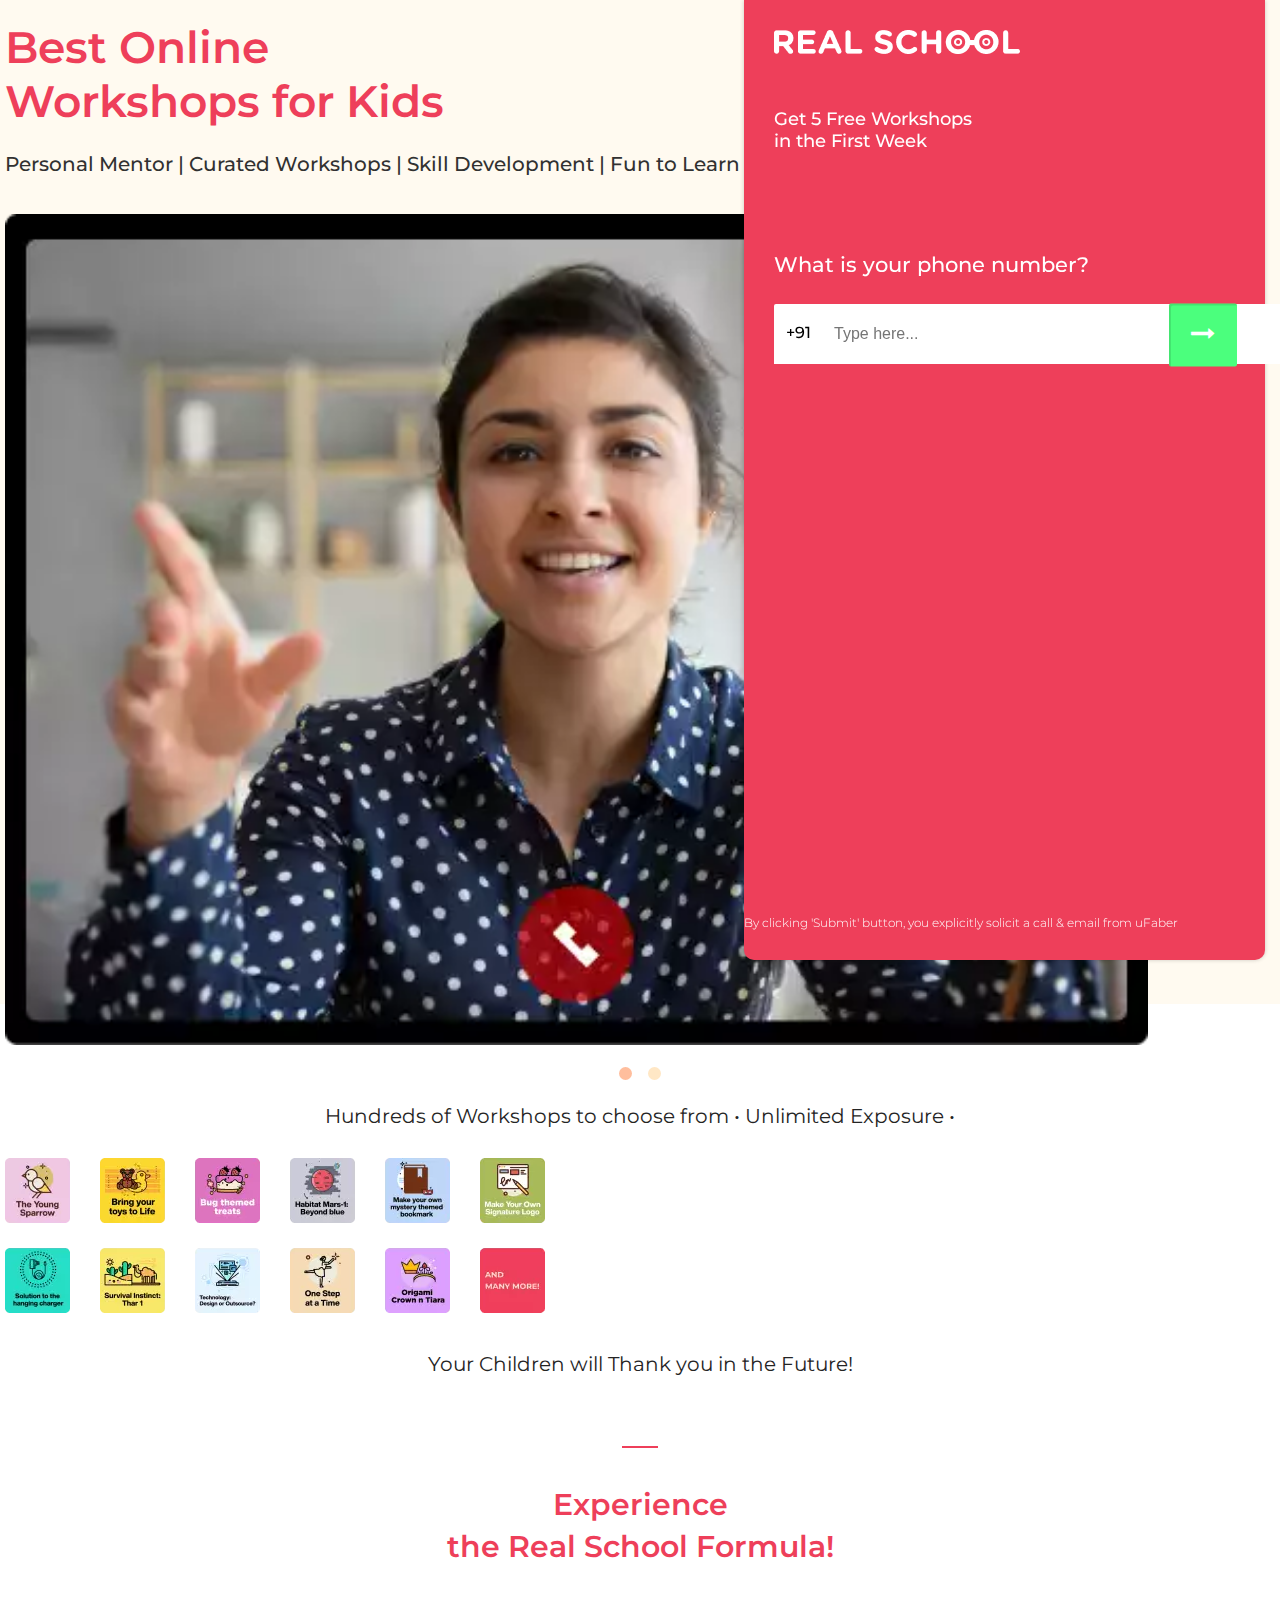
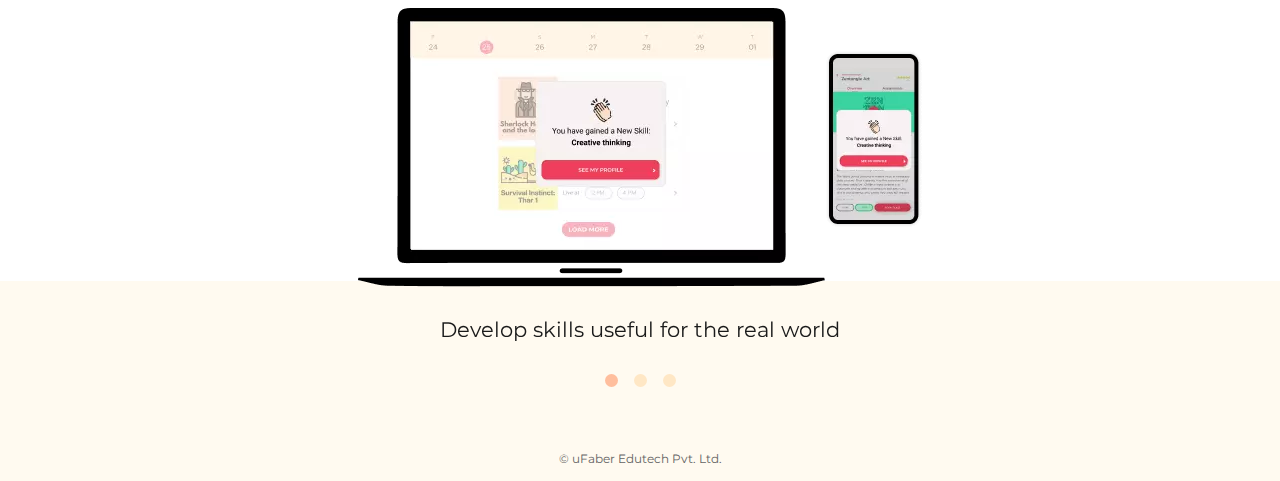
<file: index.html>
<!doctype html>
<html class="no-js" lang="">

<head>
    <meta charset="utf-8">
    <title>Best Online Workshops for Kids .Online ias coaching classes to crack upsc 2020, 2021 and
        2022</title>
    <meta name="description"
        content="Don't waste time in classroom coaching for UPSC. Get a good rank in first attempt using personal one to one mentorship from UPSC Experts. Learn from video lectures and gauge your preparation through rigorous mock tests.">
    <meta name="viewport" content="width=device-width, initial-scale=1, maximum-scale=1.0, user-scalable=0">
    <link rel="icon" type="image/png" sizes="16x16"
        href="asset/img/icons/favicon.png">
    <meta name="viewport" content="width=device-width, initial-scale=1, maximum-scale=1.0, user-scalable=0">
    <link rel="stylesheet" href="https://stackpath.bootstrapcdn.com/bootstrap/4.5.0/css/bootstrap.min.css"
        integrity="sha384-9aIt2nRpC12Uk9gS9baDl411NQApFmC26EwAOH8WgZl5MYYxFfc+NcPb1dKGj7Sk" crossorigin="anonymous"
        async>
    <link rel="stylesheet" href="asset/css/style.css" async>
    <link rel="stylesheet" href="asset/css/custom4.min.css" async>
    <link rel="stylesheet"
        href="asset/css/final_external.min.css" async>
    <link href="asset/css/slick.min.css" rel="stylesheet" async />
    <link href="https://stackpath.bootstrapcdn.com/font-awesome/4.7.0/css/font-awesome.min.css" rel="stylesheet"
        async />
    <link rel="stylesheet" href="asset/css/home.css">
    <style>
        .country_flag_custom {
            position: absolute;
            top: 62%;
            left: 12px
        }

        .country_flag_custom img {
            height: 25px;
            width: 30px
        }

        #form_area.web_ty_4 .form_areaContainer .main_form form .form_3_input2 #inputNext2 {
            top: 72% !important
        }

        @media (max-width:767px) {
            .country_flag_custom {
                position: absolute;
                top: 65%;
                left: 12px
            }

            #form_area {
                position: fixed;
                top: 0;
                left: 0;
                width: 100%;
                height: 100%;
                z-index: 999999999999999999;
                background: #fff;
                opacity: 0;
                visibility: hidden;
                transition: .4s
            }

            #form_area.show {
                opacity: 1;
                visibility: visible
            }

            #form_area.web_ty_4 .form_areaContainer .main_form {
                margin-top: 0
            }

            section#form_area.fix {
                position: fixed;
                top: 0;
                left: 0;
                height: 100%;
                width: 100%
            }

            .new_mobile_form_top {
                padding: 20px 0
            }

            .new_mobile_form_top p {
                font-size: 14px !important;
                line-height: 24px !important;
                margin-top: 10px !important
            }

            #form_area.web_ty_4 .form_areaContainer {
                background: #EE3F5A !important;
                border-radius: 5px !important;
                position: relative;
                height: 250px;
                width: 96%;
                margin: 0 auto;
                display: table;
                padding: 60px 12px 95px 12px !important
            }

            #form_area.web_ty_4 .form_areaContainer .main_form form .form_3_input2 h4 {
                color: #fff;
                font-size: 16px !important
            }

            #form_area.web_ty_4 .form_areaContainer .main_form form .form_3_input2 h4 {
                margin-bottom: 4px !important
            }

            #form_area.web_ty_4 .form_areaContainer .main_form form .form_3_input2 h5 {
                font-size: 10px;
                margin-bottom: 25px !important
            }

            .iti__selected-flag {
                padding: 0 0 0 10px !important
            }

            #form_area.web_ty_4 .form_areaContainer .main_form form .form_3_input2 #inputNext2 {
                top: 74.9% !important;
                height: 62.3px !important;
                right: 4px !important
            }

            #form_area.web_ty_4 .form_areaContainer .main_form form .form_3_input3 h4 {
                color: #fff;
                font-size: 16px !important;
                margin-bottom: 7px !important
            }

            #form_area.web_ty_4 .form_areaContainer .main_form form .form_3_input3 #inputNext3 {
                top: 71% !important
            }

            #form_area.web_ty_4 .form_areaContainer .main_form form .form_3_input1 h4 {
                color: #fff;
                font-size: 16px !important;
                margin-bottom: 10 !important
            }

            #form_area.web_ty_4 .form_areaContainer .main_form form .form_3_input1 #inputNext {
                top: 67% !important;
                background: #4BFF7D !important;
            }

            #form_area.web_ty_4 .form_areaContainer .main_form form .form_3_input1 a {
                bottom: -69px !important;
                font-size: 13px !important
            }

            .new_mobile_form_bottom {
                position: absolute;
                bottom: 4px;
                left: 30px
            }

            .new_mobile_form_bottom p {
                font-size: 8px !important;
                color: rgba(0, 0, 0, .24)
            }

            .mobile_form_new_close {
                position: absolute;
                height: 30px;
                width: 30px;
                top: 0;
                right: 0;
                background: #EE3F5A;
                color: #fff;
                text-align: center;
                line-height: 27px;
                /* border-radius: 4px; */
                cursor: pointer;
                font-size: 11px;
            }
        }
    </style>
</head>

<body>
    <section id="BanarArea" class="hide_mobile">
        <div class="container">
            <div class="row">
                <div class="col-xl-6 col-lg-6 col-md-6">
                    <div class="BanarAreaContent">
                        <h3>Best Online <br> Workshops for Kids</h3>
                        <h3></h3>
                        <p>Personal Mentor |  Curated Workshops |
                            Skill Development | Fun to Learn</span></p>
                        <div class="sightbox__slideshow">
                            <div class="sightbox__slide sightbox__slide--1" id="sightbox__slide--1">
                                <picture>
                                    <source type="image/webp"
                                        srcset="asset/img/img/1.webp"
                                        loading="lazy" />
                                    <source type="image/jpg"
                                        srcset="asset/img/img/1.jpg"
                                        loading="lazy" /> <img class="img-fluid"
                                        src="asset/img/img/1.jpg"
                                        alt="" loading="lazy"> </picture>
                            </div>
                            <div class="sightbox__slide sightbox__slide--2" id="sightbox__slide--2"
                                style="display: none;"> <img class="img-fluid"
                                    src="asset/img/img/2.gif"
                                    alt="" loading="lazy"></div>
                        </div>
                    </div>
                </div>
            </div>
        </div>
    </section>
    <section id="banar_mobile" class="show_mobile">
        <div class="container" style="padding-left: 6px;padding-right: 6px;">
            <div class="row">
                <div class="col-12">
                    <div class="banar_mobile_content">
                        <div class="banar_mobile_top text-center"> <img class="img-fluid"
                                src="asset/img/logo-2.png"
                                alt="" loading="lazy">
                            <div class="container" style="margin-top: 16px;">
                                <div class="row">
                                    <div class="col-xl-6 col-lg-6 col-md-6">
                                        <div class="BanarAreaContent">
                                            <h3
                                                style="font-size: 30px;color: #EE3F5A;margin-top: 30px;font-style: normal;">
                                                Best Online </h3>
                                            <h3 style="font-size: 30px;color: #EE3F5A;">Workshops for Kids</h3>
                                            <p style="margin-top: 18px;color: #313131;">TPersonal Mentor |  Curated Workshops | Skill Development | Fun to Learn</span></p>
                                            <div class="sightbox__slideshow1" style="margin-top: 16px;width: 100%;">
                                                <div class="sightbox__slide sightbox__slide--1"
                                                    id="sightbox__slide1--1">
                                                    <picture>
                                                        <source type="image/webp"
                                                            srcset="asset/img/img/4.webp"
                                                            loading="lazy" />
                                                        <source type="image/jpg"
                                                            srcset="asset/img/img/4.jpg"
                                                            loading="lazy" /> <img class="img-fluid"
                                                            src="asset/img/img/4.jpg"
                                                            alt="" style="padding: 0px;" loading="lazy"> </picture>
                                                </div>
                                                <div class="sightbox__slide sightbox__slide--2" id="sightbox__slide1--2"
                                                    style="display: none;"> <img class="img-fluid"
                                                        src="asset/img/img/5.gif"
                                                        alt="" loading="lazy"></div>
                                            </div>
                                        </div>
                                    </div>
                                </div>
                            </div>
                            <div id="mobile_quote_bottom_custom" class="show_mobile"> <a id="mobile_quote_btn_link"
                                    class="rippler rippler-inverse" href="#"> Book a Free Trial Class <i
                                        class="fa fa-angle-right text-center"></i>
                                    <div style="font-size: 12px;"> Hurry! Limited Seats</div>
                                </a></div>
                        </div>
                    </div>
                </div>
            </div>
        </div>
    </section>
    <section id="banar_bottom">
        <div class="container">
            <div class="row">
                <div class="col-xl-6 col-lg-5 col-md-6">
                    <div class="banar_bottomContent">
                        <p class="hide_mobile">Hundreds of Workshops to choose from
                            • Unlimited Exposure •</p>
                        <p class="show_mobile" style="margin-top: 30px;">Hundreds of Workshops to choose from
                            <span>Unlimited Exposure</span></p>
                        <picture class="text-center">
                            <source type="image/webp"
                                srcset="asset/img/img/3.webp"
                                loading="lazy" />
                            <source type="image/png"
                                srcset="asset/img/img/3.png"
                                loading="lazy" /> <img class="img-fluid"
                                src="asset/img/img/3.png" alt=""
                                style="padding: 0px;" loading="lazy"> </picture>
                        <p class="bottom">Your Children will Thank you in the Future!</p>
                    </div>
                </div>
            </div>
        </div>
    </section>
    <section id="form_area" class="web_ty_4 ">
        <div class="new_mobile_form_top text-center show_mobile"> <img class="img-fluid"
                src="asset/img/logo-2.png" alt=""
                loading="lazy">
            <p style="margin-top: 0px;color: #333333;font-size: 13px;text-align: center;opacity: 0.5;">Answer these questions <br>
                and get 5 Free Classes</p>
        </div>
        <div class="form_areaContainer">
            <div class="webtype_4_new_top hide_mobile text-center"> <a href="#"> <img class="img-fluid"
                        src="asset/img/logo.png" alt=""
                        loading="lazy"> </a>
                <p>Get 5 Free Workshops <br>
                    in the First Week</p>
                <!-- <p style="margin-top: 10px; font-weight: 500;">Hurry! Limited Seats</p> -->
            </div>
            <div class="main_form">
                <form action="#">
                    <div class="form_3_input1 hide">
                        <h4 style="font-size: 16px;">Lastly, what is your name?</h4>
                        <h5
                            style="color: #935B55;font-size: 10px;text-align: left;margin-left: 2px;margin-bottom: 3px;margin-top: -3px;height: 2px;">
                            </h4> <a onclick="redirect2()" style="cursor: pointer;">Review Answers</a><input
                                style="font-size: 16px;" type="text" name="name" id="name"
                                placeholder="Type your answer here...">
                            <div class="progress" style="height: 3px;" id="progress1">
                                <div id="progressBar1" class="progress-bar" role="progressbar" aria-valuemin="0"
                                    aria-valuemax="100" style="width:33.33%;background-color: #4BFF7D;"></div>
                            </div> <span id="inputNext" class="show"><i class="fa fa-long-arrow-right"></i></span>
                    </div> <input value="upsc pathshala" name="source" id="source" hidden>
                    <div class="form_3_input2 show" style="margin-top: 10px;">
                        <h4 style="font-size: 16px;">What is your phone number?</h4>
                        <h5 class="show_mobile"
                            style="color: #FC95A5;font-size: 10px;text-align: left;margin-left: 2px;margin-bottom: 3px;margin-top: -3px;height: 2px;margin-bottom: 16px;">
                            Your Mentor will get in touch with you on this no.</h4>
                            <p id="phoneCode" style="display: none;"></p> <input id="phone" name="phone" maxlength="15"
                                placeholder="Type here..." type="number" style="font-size: 16px;" autocomplete="off">
                            <div class="country_flag_custom">
                                <p style="font-size: 16px;font-weight: 500;">+91</p>
                            </div>
                            <div class="progress" style="height: 3px;" id="progress2">
                                <div id="progressBar2" class="progress-bar" role="progressbar" aria-valuemin="0"
                                    aria-valuemax="100"></div>
                            </div> <span id="inputNext2" class="show dissable"><i
                                    class="fa fa-long-arrow-right"></i></span>
                            <div class="row">
                                <div class="col-6">
                                    <h6 id="phoneError"
                                        style="color: white !important;font-size: 10px;margin-top: 8px;padding: 0px;display: block;margin-left: 16px;">
                                    </h6>
                                </div>
                            </div>
                    </div>
                    <div class="form_3_input3">
                        <h4 style="font-size: 16px;">What is your email?</h4>
                        <h5
                            style="color: #FC95A5;font-size: 10px;text-align: left;margin-left: 2px;margin-bottom: 6px;margin-top: -3px;height: 2px;">
                            We will send you amazing content on this email</h4> <input style="font-size: 16px;"
                                oninput="checkEmail();" type="text" name="email" id="email" placeholder="Type here..."
                                placeholder="Type your answer here...">
                            <div class="progress" style="height: 3px;" id="progress3">
                                <div id="progressBar3" class="progress-bar" role="progressbar" aria-valuemin="0"
                                    aria-valuemax="100" style="background-color: #4BFF7D;"></div>
                            </div> <span id="inputNext3" class="show dissable"><i
                                    class="fa fa-long-arrow-right"></i></span>
                            <div class="row">
                                <div class="col-6">
                                    <h6 id="emailMessage"
                                        style="color: white !important;font-size: 10px;margin-top: 0px;padding: 0px;display: block;margin-left: 16px;margin-bottom: 10px;">
                                    </h6>
                                </div>
                            </div>
                    </div>







                    <div class="form_3_input4 hide">
                        <h4 style="font-size: 15px;">When are you planning to give UPSC exam?</h4>
                        <h5
                            style="color: #6C7EF2;font-size: 10px;text-align: left;margin-left: 2px;margin-bottom: 3px;margin-top: -3px;height: 2px;">
                            </h4> <select id="drop_val">
                                <option value="0">Select Answer</option>
                                <option value="2020">2020</option>
                                <option value="2021">2021</option>
                                <option value="2022">2022</option>
                                <option value="Later">Later</option>
                            </select>
                            <div id="dropState" class="nice-select" tabindex="0"> <span class="current">Select
                                    Answer</span>
                                <ul class="list">
                                    <li data-value="0" class="option selected">Select Answer</li>
                                    <li data-value="2020" class="option">2020</li>
                                    <li data-value="2021" class="option">2021</li>
                                    <li data-value="2022" class="option">2022</li>
                                    <li data-value="Later" class="option">Later</li>
                            </div>
                            <div class="row progress"
                                style="height: 3px;padding-right: 1px !important; height: 3px !important; margin-left: 0.1px !important; padding-bottom: -40px !important; margin-right: 0px !important;margin-right: 0px; "
                                id="progress8" hidden>
                                <div id="progressBar8" class="progress-bar" role="progressbar" aria-valuemin="0"
                                    aria-valuemax="100" style="width:66.66%;background-color: #4BFF7D;"></div>
                            </div>
                            <div class="row progress"
                                style="height: 3px;padding-right: 15px !important; height: 3px !important; margin-left: 0.1px !important; padding-bottom: -40px !important; margin-right: 0px !important; "
                                id="progress4">
                                <div id="progressBar4" class="progress-bar" role="progressbar" aria-valuemin="0"
                                    aria-valuemax="100" style="width:33.33%;background-color: #4BFF7D;"></div>
                            </div> <span id="inputNext4" class="show dissable"><i class="fa fa-arrow-right"></i></span>
                    </div>
                </form>
            </div>
            <div class="info_bottom_web_4 text-center hide_mobile">
                <p>By clicking 'Submit' button, you explicitly solicit a call & email from uFaber</p>
            </div>
        </div>
        <div class="new_mobile_form_bottom show_mobile">
            <p style="color:#FFE7C5;font-weight:600;font-size: 15px !important;">CREATIVITY <br> is
                as important as <br>
                LITERACY</p>
        </div>
        <div class="mobile_form_new_close show_mobile">
            <i class="fa fa-times"></i>
        </div>
    </section>
    <section id="formula_area">
        <div class="container">
            <div class="row">
                <div class="col-xl-6 col-lg-6 col-md-6">
                    <div class="formula_areaContent">
                        <h4 style="color: #EE3F5A;"> Experience <br>
                            the Real School Formula!</h4>
                        <div class="formula_areaContent_slider owl-carousel" id="carousel_id">
                            <div class="formula_areaContent_slider_item">
                                <picture>
                                    <source type="image/webp"
                                        srcset="asset/img/img/slider/1.webp"
                                        loading="lazy" />
                                    <source type="image/png"
                                        srcset="asset/img/img/slider/1.png"
                                        loading="lazy" /> <img
                                        src="asset/img/img/slider/1.png"
                                        alt="" loading="lazy"> </picture>
                                <p class="hide_mobile">Develop skills useful for the real world</p>
                                <p class="show_mobile">Get onboarded on the Real School App</p>
                            </div>
                            <div class="formula_areaContent_slider_item">
                                <picture>
                                    <source type="image/webp"
                                        srcset="asset/img/img/slider/2.webp"
                                        loading="lazy" />
                                    <source type="image/png"
                                        srcset="asset/img/img/slider/2.png"
                                        loading="lazy" /> <img
                                        src="asset/img/img/slider/2.png"
                                        alt="" loading="lazy"> </picture>
                                <p class="hide_mobile">Get onboarded on the Real School App</p>
                                <p class="show_mobile">Get onboarded on the Real School App</p>
                            </div>
                            <div class="formula_areaContent_slider_item">
                                <picture>
                                    <source type="image/webp"
                                        srcset="asset/img/img/slider/3.webp"
                                        loading="lazy" />
                                    <source type="image/png"
                                        srcset="asset/img/img/slider/3.png"
                                        loading="lazy" /> <img
                                        src="asset/img/img/slider/3.png"
                                        alt="" loading="lazy"> </picture>
                                <p class="hide_mobile">Choose from 100s of Workshops</p>
                                <p class="show_mobile">Choose from 100s  of <br> Workshops</p>
                            </div>
                        </div>
                    </div>
                </div>
            </div>
        </div>
    </section>
    <footer id="footer" class="hide_mobile">
        <div class="container">
            <div class="row">
                <div class="col-12 col-xl-6 col-md-6">
                    <div class="footer_content">
                        <p>© uFaber Edutech Pvt. Ltd.</p>
                    </div>
                </div>
            </div>
        </div>
    </footer>
    <footer id="footer" style="margin-top: 80px;" class="hide_web">
        <div class="container">
            <div class="row">
                <div class="col-12 col-xl-6 col-md-6">
                    <div class="footer_content">
                        <p>© uFaber Edutech Pvt. Ltd.</p>
                    </div>
                </div>
            </div>
        </div>
    </footer>
    <div class="bottom_shpe"></div>
    <script src="asset/js/jquery-3.3.1.min.js"></script>
    <script src="asset/js/bootstrap.bundle.min.js"></script>
    <script src="asset/js/jquery.rippler.min.js" defer></script>
    <script src="asset/js/custom_new_updated_18.js"></script>
    <script src="asset/js/final_external_updated.js"></script>
    <script src="asset/js/slick.min.js" defer></script>
</body>
<script src="https://browser.sentry-cdn.com/5.17.0/bundle.min.js"
    integrity="sha384-lowBFC6YTkvMIWPORr7+TERnCkZdo5ab00oH5NkFLeQUAmBTLGwJpFjF6djuxJ/5" crossorigin="anonymous">
</script>
<script>
    Sentry.init({
        dsn: 'https://13446367538449c1b53f05233eb259fd@o408673.ingest.sentry.io/5279799'
    });
</script>
<script src="asset/js/home__1.js"></script>
<script>
    $(document).ready(function () {
        $('#mobile_quote_btn_link').on('click', function () {
            $('#form_area').addClass('show');
        })
        $('.mobile_form_new_close').on('click', function () {
            $('#form_area').removeClass('show');
        })


    });
</script>
<script>
    $(window).on("load", function () {
        try {
            var url_string = window.location.href;
            var url = new URL(url_string);
            console.log(url);
            var search = url.searchParams.get("source");
            $('#source').val(search.replace("%20", " "));

            console.log("source_name" + $('#source').val());
            // let e = new URL(window.location.href);
            // let n = new URLSearchParams(e.search);
            // console.log(n.get("source"));
            // var o = n.get("source");
            // document.getElementById("source").value = o.replace("%20", " "), console.log("source_name" + $(
            //     "#source").val())
        } catch (err) {
            "Input is " + err;
        }
    });
</script>

</html>
</file>
<file: asset/css/style.css>
@import url(https://fonts.googleapis.com/css?family=Montserrat:300,300i,400,400i,500,500i,600,600i,700&display=swap);h1,h2,h3,h4,h5,h6{color:#05386B;font-family:"Poppins",sans-serif}*{margin:0;padding:0;outline:0}ul{margin:0;padding:0}ul li{margin:0;padding:0;list-style:none}a{text-decoration:none;color:#05386B;transition:0.4s}a:hover{text-decoration:none;color:#05386B}h1,h2,h3,h4,h5,h6{margin:0;padding:0}body{position:relative}p{margin:0;padding:0}h1,h2,h3,h4,h5,h6{color:#05386B;font-family:"Poppins",sans-serif}.pst{position:static !important}.psr{position:relative !important}.bb_none{border-bottom:none !important}.pl0{padding-left:0px}.pr0{padding-right:0px}.white{color:#fff}.bg_white{background:#fff !important;color:#05386B !important}.bg_suc{background:#EEFFEB !important}.bg_wrong{background:#FFE6E3 !important}.facebook{background:#3b5999;color:#fff}.google{background:#dd4b39;color:#fff}.pst{position:static !important}.psr{position:relative !important}body{font-family:"Montserrat",sans-serif !important}h1,h2,h3,h4,h5,h6{font-family:"Montserrat",sans-serif !important}p{font-family:"Montserrat",sans-serif !important}.show_mobile{display:none !important}#BanarArea{min-height:100vh;width:100%;background:#FAF6FF;position:relative}#BanarArea .BanarAreaContent{position:relative;z-index:99999999999999;padding-top:20px}#BanarArea .BanarAreaContent h3{font-weight:500;font-size:50px;color:#4A15A0}#BanarArea .BanarAreaContent h3 span{font-weight:700;color:#311068}#BanarArea .BanarAreaContent p{font-weight:500;font-size:20px;color:#313131;margin-top:20px;line-height:160%}#BanarArea .BanarAreaContent p span{font-weight:700}#BanarArea .BanarAreaContent img{top:34px;width:90%;position:relative}.BanarArea_ract{position:absolute;top:0;right:0;height:100%}.BanarArea_ract img{height:100%;width:100%}#banar_bottom{padding:100px 0px;position:relative;z-index:99999999}#banar_bottom .banar_bottomContent p{text-align:center;font-size:20px;color:#242424;font-weight:400;width:86%;margin:0 auto}#banar_bottom .banar_bottomContent p span{font-weight:700;color:#242424}#banar_bottom .banar_bottomContent img{margin-top:30px}#banar_bottom .banar_bottomContent .bottom{margin-top:35px}#formula_area{padding:30px 0px;background:#fff;position:relative}#formula_area .formula_areaContent{position:relative;z-index:22}#formula_area .formula_areaContent h4{text-align:center;font-size:32px;color:#5623AA;font-weight:500;width:80%;margin:0 auto;line-height:42px;position:relative}#formula_area .formula_areaContent h4:after{height:2px;width:36px;content:"";top:-45px;left:0;right:0;margin:auto;background:#6125C5;position:absolute}#formula_area .formula_areaContent .formula_areaContent_slider{margin-top:40px}#formula_area .formula_areaContent .formula_areaContent_slider .formula_areaContent_slider_item p{text-align:center;margin-top:30px;font-size:21px;color:#1A1A1A}#footer{padding-bottom:20px;padding-top:30px}#footer .footer_content{position:relative;z-index:22}#footer .footer_content p{text-align:center;font-size:12px;color:#636262}.bottom_shpe{position:absolute;bottom:0;left:0;width:100%;height:312px;background:#F7F2FF;z-index:1}#form_area,#form_area2{position:fixed;top:0;right:0;height:100%;width:45%;z-index:99999999999999}#form_area .form_areaContainer,#form_area2 .form_areaContainer{position:absolute;height:100%;width:80%;background:#fff;top:0;left:0;box-shadow:0px 0px 4px rgba(0,0,0,0.2);padding:30px;margin-left:40px;z-index:9999999999999}#form_area .form_areaContainer .form_areaTop p,#form_area2 .form_areaContainer .form_areaTop p{margin-top:40px;font-size:17px;color:#505050;font-weight:400}#form_area .form_areaContainer .form_areaTop p span,#form_area2 .form_areaContainer .form_areaTop p span{font-weight:700;color:#505050}#form_area .form_areaContainer .form_areaForm,#form_area2 .form_areaContainer .form_areaForm{margin-top:40px}#form_area .form_areaContainer .form_areaForm form input,#form_area2 .form_areaContainer .form_areaForm form input{width:100%;border:1px solid rgba(167,167,167,0.548);border-radius:2px;padding:13px 15px;display:block;font-weight:300;font-size:14px;margin-bottom:15px}#form_area .form_areaContainer .form_areaForm form .nice-select,#form_area2 .form_areaContainer .form_areaForm form .nice-select{width:100%;border:1px solid rgba(167,167,167,0.548);border-radius:2px;height:50px;line-height:50px;display:block;font-weight:300;font-size:14px;margin-bottom:20px}#form_area .form_areaContainer .form_areaForm form .nice-select .list,#form_area2 .form_areaContainer .form_areaForm form .nice-select .list{width:100%;max-height:200px;overflow-y:scroll}#form_area .form_areaContainer .form_areaForm form .nice-select .list li,#form_area2 .form_areaContainer .form_areaForm form .nice-select .list li{font-weight:300}#form_area .form_areaContainer .form_areaForm form .nice-select .list::-webkit-scrollbar,#form_area2 .form_areaContainer .form_areaForm form .nice-select .list::-webkit-scrollbar{width:5px}#form_area .form_areaContainer .form_areaForm form .nice-select .list::-webkit-scrollbar-track,#form_area2 .form_areaContainer .form_areaForm form .nice-select .list::-webkit-scrollbar-track{box-shadow:inset 0 0 6px rgba(0,0,0,0.3)}#form_area .form_areaContainer .form_areaForm form .nice-select .list::-webkit-scrollbar-thumb,#form_area2 .form_areaContainer .form_areaForm form .nice-select .list::-webkit-scrollbar-thumb{background-color:darkgrey;outline:1px solid slategrey}#form_area .form_areaContainer .form_areaForm form button,#form_area2 .form_areaContainer .form_areaForm form button{width:100%;background:#FF7A00;box-shadow:3px 3px 0px rgba(0,0,0,0.1),inset 3px 3px 0px rgba(0,0,0,0.1);border-radius:10px;border:none;outline:none;padding:10px 0px;transition:0.4s;position:relative}#form_area .form_areaContainer .form_areaForm form button span,#form_area2 .form_areaContainer .form_areaForm form button span{position:absolute;right:15px;top:50%;transform:translateY(-50%)}#form_area .form_areaContainer .form_areaForm form button span i,#form_area2 .form_areaContainer .form_areaForm form button span i{font-size:22px;color:#fff}#form_area .form_areaContainer .form_areaForm form button:hover,#form_area2 .form_areaContainer .form_areaForm form button:hover{transform:translateY(-4px)}#form_area .form_areaContainer .form_areaForm form button h5,#form_area2 .form_areaContainer .form_areaForm form button h5{color:#fff;font-style:normal;font-weight:600;font-size:14px}#form_area .form_areaContainer .form_areaForm form button p,#form_area2 .form_areaContainer .form_areaForm form button p{font-size:12px;color:#fff;font-weight:300;margin-top:4px}#form_area .form_areaContainer .form_areaForm form p,#form_area2 .form_areaContainer .form_areaForm form p{margin-top:20px;text-align:center;font-size:12px;color:#626262;font-weight:300}#form_area .form_areaContainer .form_areaForm form p a,#form_area2 .form_areaContainer .form_areaForm form p a{color:#626262;text-decoration:underline}#form_area .form_areaContainer .form_areaForm form p a:hover,#form_area2 .form_areaContainer .form_areaForm form p a:hover{color:#FF7A00}#banar_mobile{padding:20px 0px;background:#F4EEFF;z-index:999999999;position:relative}#banar_mobile .banar_mobile_content .banar_mobile_top a img{height:15px}#banar_mobile .banar_mobile_content .banar_mobile_top h4{margin-top:20px;color:#505050;line-height:36px}#banar_mobile .banar_mobile_content .banar_mobile_top ul{margin-top:20px}#banar_mobile .banar_mobile_content .banar_mobile_top ul li{display:inline-block;font-size:14px}#banar_mobile .banar_mobile_content .form_mobile{margin-top:30px;padding:20px;background:#fff;border-radius:4px}#banar_mobile .banar_mobile_content .form_mobile .form_mobile_top h4{font-size:12px;color:#505050}#banar_mobile .banar_mobile_content .form_mobile .form_mobile_top h4 span{font-weight:700}#banar_mobile .banar_mobile_content .form_mobile .form_mobile_form{padding-bottom:50px;margin-top:20px}#banar_mobile .banar_mobile_content .form_mobile .form_mobile_form form input{width:100%;padding:10px;font-size:12px;border:1px solid #A7A7A7;border-radius:3px;margin-bottom:15px}#banar_mobile .banar_mobile_content .form_mobile .form_mobile_form form .nice-select{width:100%;border:1px solid #A7A7A7;border-radius:3px}#banar_mobile .banar_mobile_content .form_mobile .form_mobile_form form .nice-select .list{width:100%}#banar_mobile .banar_mobile_content .form_mobile .form_mobile_form form button{text-align:center;display:inline-block;width:100%;background:#FF7A00;box-shadow:3px 3px 0px rgba(0,0,0,0.1),inset 3px 3px 0px rgba(0,0,0,0.1);border-radius:5px;margin-top:20px;border:none;padding:13px 0px;position:relative;margin-bottom:20px}#banar_mobile .banar_mobile_content .form_mobile .form_mobile_form form button span{position:absolute;top:50%;right:20px;transform:translateY(-50%);color:#fff}#banar_mobile .banar_mobile_content .form_mobile .form_mobile_form form button h4{color:#fff;font-size:13px}#banar_mobile .banar_mobile_content .form_mobile .form_mobile_form form button p{color:#fff;font-size:10px}#banar_mobile .banar_mobile_content .form_mobile .form_mobile_form form p{text-align:center;font-size:10px;color:#626262;margin-bottom:3px}#banar_mobile .banar_mobile_content .form_mobile .form_mobile_form form p a{color:#626262;text-decoration:underline}.formula_areaContent_slider .owl-nav{display:none !important}.formula_areaContent_slider .owl-nav .owl-prev{position:absolute;top:47%;left:0;transform:translateY(-50%);font-size:30px}.formula_areaContent_slider .owl-nav .owl-next{position:absolute;top:47%;right:0;transform:translateY(-50%);font-size:30px}#mobile_quote{padding:40px 0px 70px 0px;background:#fff}#mobile_quote .mobile_quote_content a{display:block;text-align:center;color:#fff;font-size:12px;background:#FF7A00;box-shadow:3px 3px 0px rgba(0,0,0,0.1),inset 3px 3px 0px rgba(0,0,0,0.1);border-radius:5px;padding:20px 0px}#mobile_quote .mobile_quote_content a i{margin-left:15px}#type_2_thank{min-height:100vh;background:#fff;position:relative}#type_2_thank:after{position:absolute;height:80%;width:100%;content:"";top:0;left:0;background:#FAF6FF;z-index:1}#type_2_thank .banar_path_thank{position:absolute;right:0;top:0;height:100%;width:76%;z-index:3}#type_2_thank .type_2_thank_left{padding-top:20px;position:relative;z-index:99999999}#type_2_thank .type_2_thank_left h4{font-size:30px;color:#4A15A0;width:71%;line-height:42px}#type_2_thank .type_2_thank_left h4 span{font-weight:700}#type_2_thank .type_2_thank_left p{margin-top:20px;color:#313131;font-size:15px;line-height:160%;width:80%}#type_2_thank .type_2_thank_left img{width:70%;margin-top:20px}#type_2_thank .type_2_thank_right{padding:20px;height:100%;box-shadow:0px 0px 5px rgba(0,0,0,0.2);border-radius:3px;background:#fff;position:relative;z-index:99999999}#type_2_thank .type_2_thank_right .logo_top{text-align:center}#type_2_thank .type_2_thank_right .logo_top a img{height:10px}#type_2_thank .type_2_thank_right .type_2_thank_right_thank{margin-top:50px;text-align:center}#type_2_thank .type_2_thank_right .type_2_thank_right_thank h4{font-weight:700;font-size:20px;color:#4A15A0}#type_2_thank .type_2_thank_right .type_2_thank_right_thank p{margin-top:10px;font-size:12px;color:#505050}#type_2_thank .type_2_thank_right .type_2_thank_right_bottom{margin-top:40px;text-align:center}#type_2_thank .type_2_thank_right .type_2_thank_right_bottom p{font-size:14px;color:#505050;text-align:center}#type_2_thank .type_2_thank_right .type_2_thank_right_bottom p span{font-weight:700}#type_2_thank .type_2_thank_right .type_2_thank_right_bottom img{width:50%;margin-top:20px;display:block}#type_2_thank .type_2_thank_right .type_2_thank_right_bottom a{display:inline-block;margin-top:50px;background:#FF7A00;box-shadow:3px 3px 0px rgba(0,0,0,0.1),inset 3px 3px 0px rgba(0,0,0,0.1);border-radius:10px;font-size:9px;color:#fff;padding:15px 40px;position:relative}#type_2_thank .type_2_thank_right .type_2_thank_right_bottom a i{position:absolute;top:50%;right:10px;transform:translateY(-50%);font-size:18px}#form_area.web_ty_4 .form_areaContainer{background:linear-gradient(180deg, #5A53D6 19.33%, #514BB6 100%);border-radius:0px 0px 10px 10px;position:relative}#form_area.web_ty_4 .form_areaContainer .top_fix_web_4{position:absolute;top:-15px;left:0;right:0;margin:auto;background:#fff;width:90%;font-size:13px;text-align:center;padding:10px 0px;border-radius:30px}#form_area.web_ty_4 .form_areaContainer .top_fix_web_4 span{font-weight:700}#form_area.web_ty_4 .form_areaContainer .webtype_4_new_top p{margin-top:50px;color:#fff;font-size:17px;font-weight:300}#form_area.web_ty_4 .form_areaContainer .main_form{margin-top:80px}#form_area.web_ty_4 .form_areaContainer .main_form form .form_3_input1{position:relative}#form_area.web_ty_4 .form_areaContainer .main_form form .form_3_input1 h4{font-size:14px;color:#fff}#form_area.web_ty_4 .form_areaContainer .main_form form .form_3_input1 input{width:100%;margin-top:14px;border:none;padding:13px 12px;border-radius:2px;font-size:14px}#form_area.web_ty_4 .form_areaContainer .main_form form .form_3_input1 #inputNext{position:absolute;right:5px;top:50%;transform:translateY(-50%);height:35px;width:35px;background:#FF7A00;color:#fff;text-align:center;line-height:35px;border-radius:4px;cursor:pointer;font-size:14px;opacity:0;visibility:hidden;transition:0.4s}#form_area.web_ty_4 .form_areaContainer .main_form form .form_3_input1 #inputNext.show{opacity:1;visibility:visible}#form_area.web_ty_4 .form_areaContainer .main_form form .form_3_input1 h5{text-align:right;margin-top:15px;font-size:14px;color:#fff}#form_area.web_ty_4 .form_areaContainer .main_form form .form_3_input1.hide{display:none}#form_area.web_ty_4 .form_areaContainer .main_form form .form_3_input2{position:relative;display:none}#form_area.web_ty_4 .form_areaContainer .main_form form .form_3_input2 h4{font-size:14px;color:#fff;margin-bottom:15px}#form_area.web_ty_4 .form_areaContainer .main_form form .form_3_input2 .iti{width:100%}#form_area.web_ty_4 .form_areaContainer .main_form form .form_3_input2 .iti__flag{width:20px;display:none}#form_area.web_ty_4 .form_areaContainer .main_form form .form_3_input2 .iti--separate-dial-code .iti__selected-flag{background-color:transparent}#form_area.web_ty_4 .form_areaContainer .main_form form .form_3_input2 .iti--separate-dial-code .iti__selected-dial-code{margin-left:6px;font-size:14px}#form_area.web_ty_4 .form_areaContainer .main_form form .form_3_input2 .iti__country-list{width:352px !important;font-size:12px !important;overflow-x:hidden}#form_area.web_ty_4 .form_areaContainer .main_form form .form_3_input2 .iti__country-list::-webkit-scrollbar{width:1em}#form_area.web_ty_4 .form_areaContainer .main_form form .form_3_input2 .iti__country-list::-webkit-scrollbar-track{box-shadow:inset 0 0 6px rgba(0,0,0,0.3)}#form_area.web_ty_4 .form_areaContainer .main_form form .form_3_input2 .iti__country-list::-webkit-scrollbar-thumb{background-color:darkgrey;outline:1px solid slategrey}#form_area.web_ty_4 .form_areaContainer .main_form form .form_3_input2 .iti__country{padding:5px 0px !important;outline:0}#form_area.web_ty_4 .form_areaContainer .main_form form .form_3_input2 input{width:100%;margin-top:14px;border:none;padding:13px 12px;border-radius:2px;font-size:14px}#form_area.web_ty_4 .form_areaContainer .main_form form .form_3_input2 .dissable{pointer-events:none}#form_area.web_ty_4 .form_areaContainer .main_form form .form_3_input2 #NumberError{position:absolute;bottom:0;left:0;font-weight:300;font-size:12px;color:#fff;font-style:italic}#form_area.web_ty_4 .form_areaContainer .main_form form .form_3_input2 #inputNext2{position:absolute;right:5px;top:50%;transform:translateY(-50%);height:35px;width:35px;background:#FF7A00;color:#fff;text-align:center;line-height:35px;border-radius:4px;cursor:pointer;font-size:14px;opacity:0;visibility:hidden;transition:0.4s}#form_area.web_ty_4 .form_areaContainer .main_form form .form_3_input2 #inputNext2.show{opacity:1;visibility:visible}#form_area.web_ty_4 .form_areaContainer .main_form form .form_3_input2 h5{text-align:right;margin-top:15px;font-size:14px;color:#fff}#form_area.web_ty_4 .form_areaContainer .main_form form .form_3_input2 #telephone::-webkit-input-placeholder{color:#1A1A1A}#form_area.web_ty_4 .form_areaContainer .main_form form .form_3_input2 #telephone::-moz-placeholder{color:#1A1A1A}#form_area.web_ty_4 .form_areaContainer .main_form form .form_3_input2 #telephone:-ms-input-placeholder{color:#1A1A1A}#form_area.web_ty_4 .form_areaContainer .main_form form .form_3_input2 #telephone:-moz-placeholder{color:#1A1A1A}#form_area.web_ty_4 .form_areaContainer .main_form form .form_3_input2.show{display:block}#form_area.web_ty_4 .form_areaContainer .main_form form .form_3_input3{position:relative;display:none}#form_area.web_ty_4 .form_areaContainer .main_form form .form_3_input3 h4{font-size:14px;color:#fff}#form_area.web_ty_4 .form_areaContainer .main_form form .form_3_input3 input{width:100%;margin-top:14px;border:none;padding:13px 12px;border-radius:2px;font-size:14px}#form_area.web_ty_4 .form_areaContainer .main_form form .form_3_input3 .dissable{pointer-events:none}#form_area.web_ty_4 .form_areaContainer .main_form form .form_3_input3 #emailMessage{position:absolute;bottom:0;left:0;font-weight:300;font-size:12px;color:#fff;font-style:italic}#form_area.web_ty_4 .form_areaContainer .main_form form .form_3_input3 #inputNext3{position:absolute;right:5px;top:50%;transform:translateY(-50%);height:35px;width:35px;background:#FF7A00;color:#fff;text-align:center;line-height:35px;border-radius:4px;cursor:pointer;font-size:14px;opacity:0;visibility:hidden;transition:0.4s}#form_area.web_ty_4 .form_areaContainer .main_form form .form_3_input3 #inputNext3.show{opacity:1;visibility:visible}#form_area.web_ty_4 .form_areaContainer .main_form form .form_3_input3 h5{text-align:right;margin-top:15px;font-size:14px;color:#fff}#form_area.web_ty_4 .form_areaContainer .main_form form .form_3_input3.show{display:block}#form_area.web_ty_4 .form_areaContainer .main_form form .form_3_input4{position:relative;display:none}#form_area.web_ty_4 .form_areaContainer .main_form form .form_3_input4 h4{font-size:14px;color:#fff;margin-bottom:15px}#form_area.web_ty_4 .form_areaContainer .main_form form .form_3_input4 .nice-select{width:100%;height:50px;line-height:50px;border-radius:2px;margin-bottom:12px}#form_area.web_ty_4 .form_areaContainer .main_form form .form_3_input4 .nice-select:after{right:59px}#form_area.web_ty_4 .form_areaContainer .main_form form .form_3_input4 .nice-select .list{width:70%;border-radius:2px;font-size:13px}#form_area.web_ty_4 .form_areaContainer .main_form form .form_3_input4 #inputNext4{position:absolute;right:5px;top:50%;transform:translateY(-50%);height:35px;width:35px;background:#FF7A00;color:#fff;text-align:center;line-height:35px;border-radius:4px;cursor:pointer;font-size:14px}#form_area.web_ty_4 .form_areaContainer .main_form form .form_3_input4 #inputNext4.show{opacity:1;visibility:visible}#form_area.web_ty_4 .form_areaContainer .main_form form .form_3_input4 h5{text-align:right;margin-top:15px;font-size:14px;color:#fff}#form_area.web_ty_4 .form_areaContainer .main_form form .form_3_input4.show{display:block}#form_area.web_ty_4 .form_areaContainer .info_bottom_web_4{position:absolute;bottom:30px;left:0;width:100%}#form_area.web_ty_4 .form_areaContainer .info_bottom_web_4 p{font-size:12px;color:#FFF;font-weight:300}#form_area.web_ty_4 .form_areaContainer .info_bottom_web_4 p a{color:#fff;text-decoration:underline}#form_area2 .type_2_thank_right{padding:20px;height:100%;box-shadow:0px 0px 5px rgba(0,0,0,0.2);border-radius:3px;background:#fff;position:relative;z-index:99999999;display:flex;align-items:center;flex-wrap:wrap}#form_area2 .type_2_thank_right .logo_top{text-align:center;width:100%}#form_area2 .type_2_thank_right .type_2_thank_right_thank{margin-top:90px;text-align:center;width:100%}#form_area2 .type_2_thank_right .type_2_thank_right_thank h4{font-weight:700;font-size:38px;color:#4A15A0}#form_area2 .type_2_thank_right .type_2_thank_right_thank p{margin-top:10px;font-size:17px;color:#505050}#form_area2 .type_2_thank_right .type_2_thank_right_bottom{margin-top:40px;text-align:center;width:100%}#form_area2 .type_2_thank_right .type_2_thank_right_bottom p{font-size:19px;color:#505050;text-align:center;width:77%;margin:0 auto}#form_area2 .type_2_thank_right .type_2_thank_right_bottom p span{font-weight:700}#form_area2 .type_2_thank_right .type_2_thank_right_bottom img{width:50%;margin-top:20px;display:block}#form_area2 .type_2_thank_right .type_2_thank_right_bottom a{display:inline-block;margin-top:50px;background:#FF7A00;box-shadow:3px 3px 0px rgba(0,0,0,0.1),inset 3px 3px 0px rgba(0,0,0,0.1);border-radius:10px;font-size:12px;color:#fff;padding:17px 46px;position:relative}#form_area2 .type_2_thank_right .type_2_thank_right_bottom a i{position:absolute;top:50%;right:10px;transform:translateY(-50%);font-size:18px}#form_area2.form_area_2 .type_2_thank_right{width:90%}.fake{height:700px}
h1,h2,h3,h4,h5,h6{color:#05386B;font-family:"Poppins",sans-serif}*{margin:0;padding:0;outline:0}ul{margin:0;padding:0}ul li{margin:0;padding:0;list-style:none}a{text-decoration:none;color:#05386B;transition:0.4s}a:hover{text-decoration:none;color:#05386B}h1,h2,h3,h4,h5,h6{margin:0;padding:0}body{position:relative}p{margin:0;padding:0}h1,h2,h3,h4,h5,h6{color:#05386B;font-family:"Poppins",sans-serif}.pst{position:static !important}.psr{position:relative !important}.bb_none{border-bottom:none !important}.pl0{padding-left:0px}.pr0{padding-right:0px}.white{color:#fff}.bg_white{background:#fff !important;color:#05386B !important}.bg_suc{background:#EEFFEB !important}.bg_wrong{background:#FFE6E3 !important}.facebook{background:#3b5999;color:#fff}.google{background:#dd4b39;color:#fff}.pst{position:static !important}.psr{position:relative !important}body{font-family:"Montserrat",sans-serif !important;overflow-x:hidden !important}h1,h2,h3,h4,h5,h6{font-family:"Montserrat",sans-serif !important}p{font-family:"Montserrat",sans-serif !important}.show_mobile{display:none !important}#banarArea{padding:40px 0px 80px 0px;background:#FAF8FF;position:relative;z-index:1}#banarArea:after{position:absolute;height:58%;width:100%;background-image:url(../img/img/banar.png);background-size:cover;background-repeat:no-repeat;content:"";top:0;left:0;z-index:-1}#banarArea .banarAreaMainContentImage{position:relative}#banarArea .banarAreaMainContentImage>img{border-radius:10px 0px 0px 10px}#banarArea .banarAreaMainContentImage a{position:absolute;top:50%;left:50%;transform:translate(-50%, -50%)}#banarArea .banarAreaMainContentImage a img{height:80px}#banarArea .banarAreaTop img{margin-bottom:30px;height:15px}#banarArea .banarAreaTop h3{color:#fff;font-size:30px}#banarArea .banarAreaTop ul{margin-top:15px}#banarArea .banarAreaTop ul li{display:inline-block;margin:0px 5px;color:#fff;font-size:16px}#banarArea .banarAreaTop p{font-size:15px;color:#242424;margin-top:20px}#banarArea .banarAreaMainContent{margin-top:50px;background:#fff;border-radius:10px;box-shadow:0px 0px 4px rgba(0,0,0,0.2);position:relative}#banarArea .banarAreaMainContent .banarAreaMainContentFormShapeThanks{width:65px;height:65px;background:#7522FF;position:absolute;right:0;bottom:0;border-radius:50%}#banarArea .banarAreaMainContent .fixTopConetnt{position:absolute;top:-20px;left:0;right:0;margin:auto;z-index:999999999999}#banarArea .banarAreaMainContent .fixTopConetnt h4{background:#fff;width:40%;margin:0 auto;border:1px solid #6125C5;border-radius:30px;text-align:center;color:#6125C5;font-size:14px;padding:13px 0px}#banarArea .banarAreaMainContent .fixTopConetnt h4 span{font-weight:700}#banarArea .banarAreaMainContent .banarAreaMainContentForm{width:70%;margin:0 auto;padding:50px 0px 0px 0px;position:relative}#banarArea .banarAreaMainContent .banarAreaMainContentForm form .input_box_1{position:relative}#banarArea .banarAreaMainContent .banarAreaMainContentForm form .input_box_1 label{display:inline-block;margin-bottom:.5rem;position:absolute;font-size:14px;padding-left:15px;transition:0.3s;top:13px}#banarArea .banarAreaMainContent .banarAreaMainContentForm form .input_box_1 #nameAnima.active{line-height:inherit;top:-9px;background:#fff;font-size:12px !important;left:18px;padding-right:15px}#banarArea .banarAreaMainContent .banarAreaMainContentForm form .input_box_2{position:relative}#banarArea .banarAreaMainContent .banarAreaMainContentForm form .input_box_2 label{display:inline-block;margin-bottom:.5rem;position:absolute;font-size:14px;padding-left:15px;transition:0.3s;top:13px}#banarArea .banarAreaMainContent .banarAreaMainContentForm form .input_box_2 #nameAnima2.active{line-height:inherit;top:-9px;background:#fff;font-size:12px !important;left:18px;padding-right:15px}#banarArea .banarAreaMainContent .banarAreaMainContentForm form .input_box_3{position:relative}#banarArea .banarAreaMainContent .banarAreaMainContentForm form .input_box_3 label{display:inline-block;margin-bottom:.5rem;position:absolute;font-size:14px;transition:0.3s;top:13px;z-index:1;background:#fff;left:62px}#banarArea .banarAreaMainContent .banarAreaMainContentForm form .input_box_3 #nameAnima3.active{line-height:inherit;top:-9px;background:#fff;font-size:12px !important;left:35px;padding-right:15px}#banarArea .banarAreaMainContent .banarAreaMainContentForm form .input_box_4{position:relative}#banarArea .banarAreaMainContent .banarAreaMainContentForm form .input_box_4 label{display:inline-block;margin-bottom:.5rem;position:absolute;font-size:14px;transition:0.3s;top:13px;z-index:1;background:#fff;left:10px;padding-left:15px}#banarArea .banarAreaMainContent .banarAreaMainContentForm form .input_box_4 #nameAnima4.active{line-height:inherit;top:-9px;background:#fff;font-size:12px !important;left:20px;padding-right:15px}#banarArea .banarAreaMainContent .banarAreaMainContentForm form input{width:100%;margin-bottom:15px;padding:12px 15px;border:0.5px solid rgba(167,167,167,0.521);border-radius:2px;font-weight:400;font-size:14px}#banarArea .banarAreaMainContent .banarAreaMainContentForm form .iti{width:100%;margin-bottom:15px}#banarArea .banarAreaMainContent .banarAreaMainContentForm form .iti--separate-dial-code .iti__selected-flag{background-color:transparent}#banarArea .banarAreaMainContent .banarAreaMainContentForm form .iti__flag{display:none}#banarArea .banarAreaMainContent .banarAreaMainContentForm form .iti__flag{width:20px;display:none}#banarArea .banarAreaMainContent .banarAreaMainContentForm form .iti__country{padding:5px 0px !important;outline:0}#banarArea .banarAreaMainContent .banarAreaMainContentForm form .iti__country-list{width:352px !important;font-size:12px !important;overflow-x:hidden}#banarArea .banarAreaMainContent .banarAreaMainContentForm form .nice-select{width:100%;margin-bottom:15px;height:47px;line-height:47px;border:0.5px solid rgba(167,167,167,0.521);border-radius:2px;font-weight:400;font-size:14px}#banarArea .banarAreaMainContent .banarAreaMainContentForm form .nice-select .list{width:100%;max-height:200px;overflow-y:scroll;border-radius:0px}#banarArea .banarAreaMainContent .banarAreaMainContentForm form .nice-select .list li{font-weight:300;font-size:14px}#banarArea .banarAreaMainContent .banarAreaMainContentForm form .nice-select .list::-webkit-scrollbar{width:5px}#banarArea .banarAreaMainContent .banarAreaMainContentForm form .nice-select .list::-webkit-scrollbar-track{box-shadow:inset 0 0 6px rgba(0,0,0,0.3)}#banarArea .banarAreaMainContent .banarAreaMainContentForm form .nice-select .list::-webkit-scrollbar-thumb{background-color:darkgrey;outline:1px solid slategrey}#banarArea .banarAreaMainContent .banarAreaMainContentForm form button{width:100%;border:none;padding:12px 0px;text-align:center;background:#FF7A00;box-shadow:3px 3px 0px rgba(0,0,0,0.1),inset 3px 3px 0px rgba(0,0,0,0.1);border-radius:10px;margin-top:10px;transition:0.4s;position:relative;outline:none}#banarArea .banarAreaMainContent .banarAreaMainContentForm form button span{position:absolute;right:15px;top:50%;transform:translateY(-50%);color:#fff;font-size:20px}#banarArea .banarAreaMainContent .banarAreaMainContentForm form button:hover{transform:translateY(-4px)}#banarArea .banarAreaMainContent .banarAreaMainContentForm form button h5{font-size:15px;color:#fff}#banarArea .banarAreaMainContent .banarAreaMainContentForm form button p{color:#fff;font-size:11px;font-weight:300}#banarArea .banarAreaMainContent .banarAreaMainContentForm .thank_youContent{padding-top:40px}#banarArea .banarAreaMainContent .banarAreaMainContentForm .thank_youContent h3{color:#4A15A0;font-weight:700;font-size:25px}#banarArea .banarAreaMainContent .banarAreaMainContentForm .thank_youContent h5{font-size:20px;color:#505050;margin-top:20px;width:80%;line-height:27px}#banarArea .banarAreaMainContent .banarAreaMainContentForm .thank_youContent h6{font-size:20px;color:#505050;margin-top:20px;width:90%;line-height:30px}#banarArea .banarAreaMainContent .banarAreaMainContentForm .thank_youContent h6 span{font-weight:600}#banarArea .banarAreaMainContent .formInfoBottom{margin-top:15px}#banarArea .banarAreaMainContent .formInfoBottom p{text-align:center;font-size:10px;font-weight:300;color:#626262}#banarArea .banarAreaMainContent .formInfoBottom p a{text-decoration:underline}#banarArea .banarAreaMainContent .formInfoBottom p a:hover{color:#FF7A00}#banarArea .mobile_banar_top{margin-top:30px}#banarArea .mobile_banar_top p{text-align:center;margin-top:20px;font-size:16px;color:#000000}#banarArea .mobile_banar_top img{border-radius:10px;height:237px}#banarArea .mobile_banar_top a{display:block;width:100%;margin-top:30px;text-align:center;background:#FF7A00;box-shadow:3px 3px 0px rgba(0,0,0,0.1),inset 3px 3px 0px rgba(0,0,0,0.1);border-radius:5px;padding:13px 0px;position:relative}#banarArea .mobile_banar_top a span{position:absolute;right:20px;top:50%;transform:translateY(-50%);color:#fff;font-size:18px}#banarArea .mobile_banar_top a h4{font-size:15px;color:#fff}#banarArea .mobile_banar_top a h5{color:#fff;font:300;font-size:10px;margin-top:3px}#banarArea .banar_bottom_content{margin-top:60px}#banarArea .banar_bottom_content .banar_bottom_contentInfo p{font-size:20px;color:#242424}#banarArea .banar_bottom_content .banar_bottom_contentInfo p span{font-weight:600}#banarArea .banar_bottom_content .banar_bottom_contentInfo h5{font-size:20px;color:#242424;margin-top:25px}#banarArea .banar_bottom_content .banar_bottom_contentInfo h5 span{font-weight:600}#banarArea .banar_bottom_content .banar_bottom_contentInfo img{margin-top:30px}#sliderArea{padding:50px 0px 100px 0px;background:#fff;position:relative;z-index:1}#sliderArea:after{position:absolute;height:61%;width:100%;top:0;left:0;content:"";background:#EFE6FF;z-index:-1}#sliderArea .sliderAreaTitle h4{font-weight:600;color:#5623AA;font-size:25px}#sliderArea .sliderAreaMain{margin-top:50px}#sliderArea .sliderAreaMain .sliderAreaMainItem img{width:43%;margin:0 auto}#sliderArea .sliderAreaMain .sliderAreaMainItem h6{margin-top:30px;color:#242424;font-size:20px}#footer{padding-bottom:15px}#footer .footerContent p{font-size:12px;color:#636262}.bottom_contet{margin-top:30px}.bottom_contet a{display:inline-block;padding:15px 40px;color:#fff;font-size:12px;background:#FF7A00;box-shadow:3px 3px 0px rgba(0,0,0,0.1),inset 3px 3px 0px rgba(0,0,0,0.1);border-radius:10px;position:relative}.bottom_contet a:hover{transform:translateY(-4px)}.bottom_contet a span{position:absolute;right:15px;top:50%;transform:translateY(-50%);font-size:20px}.sliderAreaMain .owl-nav{display:none}#mobile_header{padding:15px 0px;background:#F5F1FF;overflow-x:hidden}#mobileQupte{padding:30px 0px 100px 0px}#mobileQupte a{text-align:center;display:block;width:100%;background:#FF7A00;box-shadow:3px 3px 0px rgba(0,0,0,0.1),inset 3px 3px 0px rgba(0,0,0,0.1);border-radius:5px;padding:20px 0px;font-size:12px;color:#fff}#mobileQupte a span{margin-left:15px}#lead_header{padding:15px 0px;background:#FAFAFA;position:relative;box-shadow:0px 0px 3px rgba(0,0,0,0.2);z-index:1}#leade_form_top{padding:40px 0px 30px 0px;background:#FAF7FF;position:relative}#leade_form_top .leade_form_top_progress{position:absolute;height:4px;width:100%;background:#F2EDFA;bottom:0;left:0}#leade_form_top .leade_form_top_progress>ul{position:absolute;bottom:-6px;left:0;width:100%}#leade_form_top .leade_form_top_progress>ul li{display:inline-block;height:4px;width:0%;background:#F2EDFA;margin-right:-5px;transition:0.4s}#leade_form_top .leade_form_top_progress>ul .progress_1.active{background:#DFD0F9;width:25%}#leade_form_top .leade_form_top_progress>ul .progress_2.active{background:#DFD0F9;width:25%}#leade_form_top .leade_form_top_progress>ul .progress_3.active{background:#DFD0F9;width:25%}#leade_form_top .leade_form_top_progress>ul .progress_4.active{background:#DFD0F9;width:25%}#leade_form_top .leade_form_top_conten p{font-size:13px;color:#00000079}#lead_form_main{padding-top:50px;position:relative;z-index:1}#lead_form_main form{position:relative}#lead_form_main form .lead_form_main_item_progress{position:absolute;width:100%;bottom:25px;left:0;height:3px;background:#F0EBF8}#lead_form_main form .lead_form_main_item_progress ul{position:absolute;bottom:-7px;left:0;width:100%}#lead_form_main form .lead_form_main_item_progress ul li{display:inline-block;width:0%;margin-right:-6px;height:3px;background:#7522FF;transition:0.6s}#lead_form_main form .lead_form_main_item_progress ul #progress_fillName_1.active{width:25% !important}#lead_form_main form .lead_form_main_item_progress ul #progress_fill2_email.active{width:25% !important}#lead_form_main form .lead_form_main_item_progress ul #progress_fill3_phone.active{width:25% !important}#lead_form_main form .lead_form_main_item_progress ul #progress_fill4_ocupation.active{width:26.5% !important}#lead_form_main .lead_form_main_item_1{position:relative}#lead_form_main .lead_form_main_item_1 .nextBtn1_lead{position:absolute;top:51%;right:8px;transform:translateY(-50%);width:40px;height:35px;display:block;background:#FF7A00;box-shadow:inset 2px 2px 0px rgba(0,0,0,0.1);border-radius:5px;text-align:center;line-height:35px;color:#fff;cursor:pointer;opacity:0;visibility:hidden}#lead_form_main .lead_form_main_item_1 .nextBtn1_lead.show{opacity:1;visibility:visible}#lead_form_main .lead_form_main_item_1 h4{font-size:14px;color:#000000;margin-bottom:15px}#lead_form_main .lead_form_main_item_1 input{width:100%;background:#FCFBFF;box-shadow:inset 2px 2px 5px rgba(0,0,0,0.05);border-radius:2px 2px 0px 0px;border:none;padding:16px 10px;font-size:12px}#lead_form_main .lead_form_main_item_1 p{text-align:right;margin-top:10px;font-size:12px;color:#AD9BCC}#lead_form_main .lead_form_main_item_1.hide{display:none}#lead_form_main .lead_form_main_item_2{position:relative;display:none}#lead_form_main .lead_form_main_item_2 #EmailError{position:absolute;bottom:-3px;left:0;width:100%;font-size:11px;font-style:italic;color:#dd4b39}#lead_form_main .lead_form_main_item_2 .nextBtn1_lead{position:absolute;top:51%;right:8px;transform:translateY(-50%);width:40px;height:35px;display:block;background:#FF7A00;box-shadow:inset 2px 2px 0px rgba(0,0,0,0.1);border-radius:5px;text-align:center;line-height:35px;color:#fff;cursor:pointer;opacity:0;visibility:hidden}#lead_form_main .lead_form_main_item_2 .nextBtn1_lead.show{opacity:1;visibility:visible}#lead_form_main .lead_form_main_item_2 h4{font-size:14px;color:#000000;margin-bottom:15px}#lead_form_main .lead_form_main_item_2 input{width:100%;background:#FCFBFF;box-shadow:inset 2px 2px 5px rgba(0,0,0,0.05);border-radius:2px 2px 0px 0px;border:none;padding:16px 10px;font-size:12px}#lead_form_main .lead_form_main_item_2 .dissable{pointer-events:none;opacity:0.6 !important}#lead_form_main .lead_form_main_item_2 p{text-align:right;margin-top:10px;font-size:12px;color:#AD9BCC}#lead_form_main .lead_form_main_item_2.show{display:block}#lead_form_main .lead_form_main_item_3{position:relative;display:none}#lead_form_main .lead_form_main_item_3 #phoneError{position:absolute;bottom:-3px;left:0;width:100%;font-size:11px;font-style:italic;color:#dd4b39}#lead_form_main .lead_form_main_item_3 .iti{width:100%}#lead_form_main .lead_form_main_item_3 .iti__flag{display:none !important}#lead_form_main .lead_form_main_item_3 .iti--separate-dial-code .iti__selected-flag{background-color:transparent}#lead_form_main .lead_form_main_item_3 .nextBtn1_lead{position:absolute;top:51%;right:8px;transform:translateY(-50%);width:40px;height:35px;display:block;background:#FF7A00;box-shadow:inset 2px 2px 0px rgba(0,0,0,0.1);border-radius:5px;text-align:center;line-height:35px;color:#fff;cursor:pointer;opacity:0;visibility:hidden}#lead_form_main .lead_form_main_item_3 .nextBtn1_lead.show{opacity:1;visibility:visible}#lead_form_main .lead_form_main_item_3 h4{font-size:14px;color:#000000;margin-bottom:15px}#lead_form_main .lead_form_main_item_3 input{width:100%;background:#FCFBFF;box-shadow:inset 2px 2px 5px rgba(0,0,0,0.05);border-radius:2px 2px 0px 0px;border:none;padding:16px 10px;font-size:13px}#lead_form_main .lead_form_main_item_3 .dissable{pointer-events:none;opacity:0.6 !important}#lead_form_main .lead_form_main_item_3 p{text-align:right;margin-top:10px;font-size:12px;color:#AD9BCC}#lead_form_main .lead_form_main_item_3.show{display:block}#lead_form_main .lead_form_main_item_4{position:relative;display:none}#lead_form_main .lead_form_main_item_4 #EmailError{position:absolute;bottom:-3px;left:0;width:100%;font-size:11px;font-style:italic;color:#dd4b39}#lead_form_main .lead_form_main_item_4 .nextBtn1_lead2{position:absolute;top:51%;right:8px;transform:translateY(-50%);width:40px;height:35px;display:block;background:#FF7A00;box-shadow:inset 2px 2px 0px rgba(0,0,0,0.1);border-radius:5px;text-align:center;line-height:35px;color:#fff;cursor:pointer;z-index:9999999999999999999}#lead_form_main .lead_form_main_item_4 h4{font-size:14px;color:#000000;margin-bottom:15px}#lead_form_main .lead_form_main_item_4 .nice-select{width:100%;border-radius:2px;height:47px;line-height:47px;padding-left:30px !important;margin-bottom:10px;z-index:99999999999;position:relative}#lead_form_main .lead_form_main_item_4 .nice-select:after{left:12px}#lead_form_main .lead_form_main_item_4 .dissable{pointer-events:none;opacity:0.6 !important}#lead_form_main .lead_form_main_item_4 p{text-align:right;margin-top:10px;font-size:12px;color:#AD9BCC}#lead_form_main .lead_form_main_item_4.show{display:block}#lead_fooer_mobile{padding-top:113px;padding-bottom:30px}#lead_fooer_mobile .footer_lead_content p{font-size:11px;color:#626262;margin-bottom:4px}#lead_fooer_mobile .footer_lead_content p a{text-decoration:underline;color:#626262}#lead_fooer_mobile.hide{display:none !important}.shape_image{position:absolute;top:52%;height:100%;height:50%;right:31px;z-index:-1}#mobile_banar_thankyou{padding:30px 0px;background:#FAF8FF}#mobile_banar_thankyou .mobile_banar_thankyou_content h3{margin-top:40px;font-weight:600;color:#7522FF}#mobile_banar_thankyou .mobile_banar_thankyou_content p{color:#505050;font-size:14px;width:80%;margin:0 auto;margin-top:13px}#mobile_video_area{position:relative}#mobile_video_area .mobile_video_area_content{text-align:center;position:absolute;height:100%;width:100%;top:0;left:0;z-index:999999;padding:80px 0px}#mobile_video_area .mobile_video_area_content .mobile_video_area_content_content p{color:#fff;font-weight:300}#mobile_video_area .mobile_video_area_content .mobile_video_area_content_content p span{font-weight:700}#mobile_video_area .mobile_video_area_content .mobile_video_area_content_content a{display:inline-block;margin-top:40px}#mobile_video_area .mobile_video_area_content .mobile_video_area_content_content h5{color:#fff;font-size:14px;margin-top:8px}#mobile_thank_bottom{padding:30px 0px;background:#fff}#mobile_thank_bottom .mobile_thank_bottom_content a{display:block;font-size:13px;color:#fff;position:relative}#mobile_thank_bottom .mobile_thank_bottom_content a i{position:absolute;top:50%;right:20px;transform:translateY(-50%);font-size:14px;color:#fff}#mobile_thank_bottom .mobile_thank_bottom_content a.btn_1{background:#7522FF;box-shadow:3px 3px 0px rgba(0,0,0,0.1),inset 3px 3px 0px rgba(0,0,0,0.1);border-radius:5px;padding:14px 0px;text-align:center}#mobile_thank_bottom .mobile_thank_bottom_content a.btn_2{background:#25D366;box-shadow:3px 3px 0px rgba(0,0,0,0.1),inset 3px 3px 0px rgba(0,0,0,0.1);border-radius:5px;padding:14px 0px;text-align:center;margin-top:10px}#mobile_thank_bottom .mobile_thank_bottom_content a.btn_2 img{margin-right:5px}.show_mobile{display:none !important}div#thankYourWebtype1{display:none}div#thankYourWebtype1.show{display:block}
@media (min-width:576px) and (max-width:4500px){#form_area.web_ty_4 .form_areaContainer{min-height:100vh}}@media (min-width:992px) and (max-width:1199px){#BanarArea .BanarAreaContent h3{font-size:38px}#form_area .form_areaContainer{width:90%;margin-left:0}#form_area .form_areaContainer .form_areaForm{margin-top:20px}#banar_bottom .banar_bottomContent img{height:100%;width:100%}#formula_area .formula_areaContent h4{font-size:24px;line-height:32px;position:relative}#banar_bottom .banar_bottomContent p{font-size:16px}}@media (min-width:768px) and (max-width:991px){#BanarArea .BanarAreaContent h3{font-size:30px}#BanarArea .BanarAreaContent p{font-size:16px;margin-top:20px;line-height:160%}#banar_bottom .banar_bottomContent p{font-size:15px}#banar_bottom .banar_bottomContent img{width:100%}#formula_area .formula_areaContent h4{font-size:21px;line-height:32px;position:relative}#form_area .form_areaContainer{width:100%;padding:10px 20px;z-index:9999999999999;margin-left:0}#form_area .form_areaContainer .form_areaTop p{margin-top:15px;font-size:14px}#form_area .form_areaContainer .form_areaForm{margin-top:20px}.form_areaTop.text-center img{height:12px}#form_area .form_areaContainer .form_areaForm form input{font-size:14px;margin-bottom:7px}#form_area.web_ty_4 .form_areaContainer .webtype_4_new_top p{font-size:14px}}@media (max-width:767px){.hide_mobile{display:none!important}.BanarArea_ract{display:none}.show_mobile{display:block!important}#banar_bottom .banar_bottomContent p{font-size:16px;width:100%}#banar_bottom .banar_bottomContent .bottom{margin-top:29px;font-size:15px}#formula_area .formula_areaContent h4{font-size:14px;width:100%;line-height:30px}.formula_areaContent_slider_item img{width:auto!important;margin:0 auto}.formula_areaContent_slider .owl-nav{display:block!important}.bottom_shpe{display:none}#formula_area .formula_areaContent .formula_areaContent_slider .formula_areaContent_slider_item p{text-align:center;margin-top:14px;font-size:17px;color:#1a1a1a}#formula_area{position:relative}#formula_area:after{height:47%;width:100%;left:0;bottom:0;background:#f8f4ff;content:"";position:absolute}.banar_path_thank{display:none}#type_2_thank .type_2_thank_left{text-align:center}#type_2_thank .type_2_thank_left h4{font-size:23px;color:#4a15a0;width:100%;line-height:32px}#type_2_thank .type_2_thank_left p{width:100%}#type_2_thank .type_2_thank_right{margin-top:50px}#form_area{position:relative;top:0;right:0;height:100%;width:100%;z-index:99999999999999;background:#f4eeff}#form_area.web_ty_4 .form_areaContainer{background:linear-gradient(180deg,#4a15a0 19.33%,#681ce7 100%);border-radius:0 0 10px 10px;position:relative;width:95%;margin:0 auto;border-radius:0;padding:60px 12px 80px 12px}#form_area.web_ty_4 .form_areaContainer .main_form{margin-top:0}#banar_mobile{padding-bottom:52px}#form_area.web_ty_4 .form_areaContainer .main_form form .form_3_input2 #NumberError{position:absolute;bottom:-33px;left:0;font-weight:300;font-size:11px;color:#fff;font-style:italic}#form_area.web_ty_4 .form_areaContainer .main_form form .form_3_input3 #emailMessage{position:absolute;bottom:-32px;left:0;font-weight:300;font-size:11px;color:#fff;font-style:italic}section#form_area.fix{position:fixed;top:24px;left:0;height:auto}.top_fix_web_4{box-shadow:0 0 5px rgba(0,0,0,.2)}#form_area.form_area2{position:relative;top:0;right:0;height:100%;width:100%;z-index:99999999999999;background:#fff}#form_area.form_area2 .type_2_thank_right{box-shadow:none;text-align:center}#form_area.form_area2 .type_2_thank_right{width:100%}#BanarArea.thank_banar_fix .BanarAreaContent h3{font-weight:500;font-size:24px;color:#4a15a0;line-height:37px}#form_area,#form_area2{position:relative;top:0;right:0;height:100%;width:100%;z-index:99999999999999}#form_area2.form_area_2 .type_2_thank_right{width:100%;min-height:100vh}#form_area2 .type_2_thank_right .type_2_thank_right_thank{margin-top:40px;text-align:center;width:100%}.formula_areaContent_slider_item h5{text-align:center!important;font-size:18px;color:#393939;line-height:26px;width:90%;margin:0 auto;margin-top:0;margin-top:30px}#formula_area .formula_areaContent h4::after{display:none!important}.formula_areaContent h4{padding-top:0!important}#banar_bottom{padding-bottom:70px!important}.BanarAreaContent h3{font-weight:600!important}.BanarAreaContent p{font-size:14px!important;line-height:24px!important}#banar_bottom{background-color:#f0fff7!important}#formula_area{background-color:#f0fff7!important}#footer{margin-top:41px!important}}
</file>
<file: asset/css/home.css>
input::-webkit-inner-spin-button,
input::-webkit-outer-spin-button {
    -webkit-appearance: none;
    margin: 0
}

input[type=number] {
    -moz-appearance: textfield
}

#formPageForm .formPageFormContent form .formPageFormItem #nameNext {
    margin-top: 50px !important
}

.iti__flag {
    display: block !important
}

#BanarArea {
    background: #FFFAF0 !important
}

.iti-mobile .iti--container {
    top: 30px;
    bottom: 30px;
    left: 30px;
    right: 30px;
    position: fixed;
    z-index: 9999999999
}

#form_area.web_ty_4 .form_areaContainer .main_form form .form_3_input2 input {
    width: 100%;
    margin-top: 14px;
    border: none;
    padding: 13px 60px;
    border-radius: 2px;
    font-size: 14px;
    padding-left: 50px
}

#mobile_quote .mobile_quote_content a {
    display: block;
    text-align: center;
    color: #fff;
    font-size: 16px;
    background: #ff7a00 !important;
    box-shadow: 3px 3px 0 rgba(0, 0, 0, .1), inset 3px 3px 0 rgba(0, 0, 0, .1);
    border-radius: 5px;
    padding: 16px 0
}

#formula_area .formula_areaContent h4 {
    font-family: Montserrat;
    font-style: normal;
    font-weight: 500;
    font-size: 30px
}

@media (max-width:767px) {
    #formula_area:after {
        height: 47%;
        width: 100%;
        left: 0;
        bottom: 0;
        background: #f8f4ff !important;
        content: "";
        position: absolute
    }

    #formula_area .formula_areaContent h4 {
        font-size: 23px;
        width: 100%;
        line-height: 30px;
        font-weight: 600
    }

    #formula_area .formula_areaContent .formula_areaContent_slider .formula_areaContent_slider_item p {
        text-align: center;
        margin-top: 14px;
        font-style: normal;
        font-weight: 500;
        font-size: 18px;
        line-height: 140%;
        color: #242424
    }

    #formula_area {
        background-color: #fff !important
    }

    #banar_bottom {
        background-color: #f8f4ff !important
    }
}

@media (min-width:768px) {
    .hide_web {
        display: none
    }
}

.bottom_shpe {
    background: #FFFAF0 !important
}

#banar_mobile {
    padding: 20px 0;
    background: #f8f4ff !important;
    z-index: 999999999;
    position: relative
}

#form_area.web_ty_4 .form_areaContainer {
    background: #EE3F5A;
    border-radius: 0 0 10px 10px;
    position: relative
}

#form_area.web_ty_4 .form_areaContainer .main_form form .form_3_input2 h5 {
    text-align: right;
    margin-top: 0 !important;
    font-size: 14px;
    color: #fff;
    margin-bottom: 8px
}

#form_area.web_ty_4 .form_areaContainer .main_form form .form_3_input2 h4 {
    font-size: 21px !important;
    color: #fff;
    margin-bottom: 13px !important
}

#form_area.web_ty_4 .form_areaContainer .main_form form .form_3_input1 h4 {
    font-size: 14px;
    color: #fff;
    margin-bottom: 8px !important
}

#form_area.web_ty_4 .form_areaContainer .main_form form .form_3_input3 h4 {
    font-size: 14px;
    color: #fff;
    margin-bottom: 8px !important
}

#form_area.web_ty_4 .form_areaContainer .main_form form .form_3_input1 input {
    width: 100%;
    border: none;
    padding: 13px 12px;
    border-radius: 2px;
    font-size: 14px
}

#form_area.web_ty_4 .form_areaContainer .main_form form .form_3_input1 #inputNext {
    top: 73%;
    background: #4BFF7D !important;
    margin-right: -4px;
    padding: 6px;
    height: 45px;
    width: 55px;
    opacity: 1 !important;
    visibility: visible !important
}

#form_area.web_ty_4 .form_areaContainer .main_form form .form_3_input2 #inputNext2 {
    top: 60%;
    background: #c4c4c4;
    margin-right: -4px;
    padding: 6px;
    height: 45px;
    width: 55px
}

#form_area.web_ty_4 .form_areaContainer .main_form form .form_3_input3 #inputNext3 {
    top: 60%;
    background: #c4c4c4;
    margin-right: -4px;
    padding: 6px;
    height: 45px;
    width: 55px
}

#form_area.web_ty_4 .form_areaContainer .main_form form .form_3_input4 #inputNext4 {
    top: 72%;
    background: #c4c4c4;
    margin-right: -4px;
    padding: 6px;
    height: 45px;
    width: 55px
}

#form_area.web_ty_4 .form_areaContainer .main_form form .form_3_input4 .nice-select {
    width: 100%;
    height: 50px;
    line-height: 50px;
    border-radius: 2px;
    margin-bottom: 0 !important;
    margin-top: 16px
}

#form_area.web_ty_4 .form_areaContainer .main_form form .form_3_input4 h4 {
    margin-bottom: 8px
}

#form_area.web_ty_4 .form_areaContainer .main_form form .form_3_input4 .nice-select {
    width: 100%;
    height: 50px;
    line-height: 50px;
    border-radius: 2px;
    margin-bottom: 0 !important
}

#mobile_quote {
    padding: 40px 0 70px 0;
    background: 0 0
}

#BanarArea .BanarAreaContent img {
    top: 0 !important;
    width: 90%;
    position: relative;
    margin-top: 34px
}

#BanarArea {
    background: #fff
}

#BanarArea .BanarAreaContent h3 span {
    color: #4a15a0;
    font-family: Montserrat;
    font-style: normal;
    font-weight: 700;
    font-size: 44px
}

#BanarArea .BanarAreaContent h3 {
    color: #EE3F5A;
    font-family: Montserrat;
    font-style: normal;
    font-weight: 500;
    font-size: 44px
}

#BanarArea .BanarAreaContent p {
	width: 78%;
}

#indicator {
    margin-left: 16px;
    text-align: right;
    margin-top: 15px;
    font-size: 14px
}

#indicatorGrey {
    margin-left: 16px;
    text-align: right;
    margin-top: 15px;
    font-size: 14px;
    color: #9784b6 !important
}

@media (max-width:767px) {
    section#form_area.fix {
        position: unset;
        top: 24px;
        left: 0;
        height: auto
    }

    #form_area.web_ty_4 .form_areaContainer {
        background: linear-gradient(180deg, #4a15a0 19.33%, #681ce7 100%);
        border-radius: 0 !important;
        position: relative;
        height: 250px;
        width: 100%
    }

    #form_area.web_ty_4 .form_areaContainer .main_form form .form_3_input2 h4 {
        font-size: 14px;
        color: #fff;
        margin-bottom: 8px !important;
        margin-top: -10px
    }

    #form_area.web_ty_4 .form_areaContainer .main_form form .form_3_input3 #emailMessage {
        position: absolute;
        bottom: 0;
        left: 0;
        font-weight: 300;
        font-size: 11px;
        color: #fff;
        font-style: italic
    }
}

.mdtoast.mdt--info {
    background-color: #ff8574 !important
}

.mdtoast.mdt--success {
    z-index: 9999999
}

#mobile_thank_bottom {
    padding: 20px 0;
    background: #fff
}

.col,
.col-1,
.col-10,
.col-11,
.col-12,
.col-2,
.col-3,
.col-4,
.col-5,
.col-6,
.col-7,
.col-8,
.col-9,
.col-auto,
.col-lg,
.col-lg-1,
.col-lg-10,
.col-lg-11,
.col-lg-12,
.col-lg-2,
.col-lg-3,
.col-lg-4,
.col-lg-5,
.col-lg-6,
.col-lg-7,
.col-lg-8,
.col-lg-9,
.col-lg-auto,
.col-md,
.col-md-1,
.col-md-10,
.col-md-11,
.col-md-12,
.col-md-2,
.col-md-3,
.col-md-4,
.col-md-5,
.col-md-6,
.col-md-7,
.col-md-8,
.col-md-9,
.col-md-auto,
.col-sm,
.col-sm-1,
.col-sm-10,
.col-sm-11,
.col-sm-12,
.col-sm-2,
.col-sm-3,
.col-sm-4,
.col-sm-5,
.col-sm-6,
.col-sm-7,
.col-sm-8,
.col-sm-9,
.col-sm-auto,
.col-xl,
.col-xl-1,
.col-xl-10,
.col-xl-11,
.col-xl-12,
.col-xl-2,
.col-xl-3,
.col-xl-4,
.col-xl-5,
.col-xl-6,
.col-xl-7,
.col-xl-8,
.col-xl-9,
.col-xl-auto {
    padding-left: 5px;
    padding-right: 5px
}

#mobile_quote {
    padding: 20px 0 20px 0;
    background: #fff;
    margin-top: 0;
    position: fixed;
    width: 100%;
    z-index: 9999999999
}

#banar_bottom {
    padding: 100px 0;
    position: relative;
    z-index: 99999999;
    margin-top: -90px;
    background-color: #f8f4ff
}

#form_area .form_areaContainer,
#form_area2 .form_areaContainer {
    position: absolute;
    height: 100%;
    width: 80%;
    background: #fff;
    top: 0;
    left: 0;
    box-shadow: 0 0 4px rgba(0, 0, 0, .2);
    padding: 30px;
    margin-left: 40px;
    z-index: 123456789
}

div.sticky {
    position: -webkit-sticky;
    position: sticky;
    top: 0;
    margin-top: -100px
}

.hideBook {
    display: none
}

#formula_area {
    padding: 30px 0;
    background: #fff;
    position: relative
}

.banar_mobile .banar_mobile_content .banar_mobile_top ul {
    margin-top: 0
}

.slick-dots {
    text-align: center;
    padding-top: 20px;
    padding-bottom: 10px;
    padding-right: 0
}

.slick-active button {
    background: #FFBE9D !important
}

.slick-dots li button {
    background: #FFE7C5
}

.formula_areaContent_slider .owl-dots .owl-dot.active {
    background: #FFBE9D !important
}

.formula_areaContent_slider .owl-dots .owl-dot {
    background: #FFE7C5 !important
}

#form_area.web_ty_4 .form_areaContainer .main_form form .form_3_input1 h4 {
    color: #fff
}

#formula_area .formula_areaContent h4:after {
    background: #EE3F5A !important
}

#form_area.web_ty_4 .form_areaContainer .main_form form .form_3_input2 h4 {
    color: #fff
}

#form_area.web_ty_4 .form_areaContainer .main_form form .form_3_input3 h4 {
    color: #fff
}

#form_area.web_ty_4 .form_areaContainer .main_form form .form_3_input4 h4 {
    color: #fff
}

.progress.active .progress-bar {
    -webkit-transition: none !important;
    transition: none !important
}

#mobile_quote_bottom_custom {
    z-index: 99999999
}

#form_area.web_ty_4 .form_areaContainer .webtype_4_new_top p {
    margin-top: 50px;
    color: #fff;
    font-size: 17px;
    font-weight: 300
}

#mobile_quote_bottom_custom a {
    background: linear-gradient(270deg, #ff7a00 0, #ff7a00 100%) !important;
    box-shadow: 3px 3px 0 rgba(0, 0, 0, .1), inset 3px 3px 0 rgba(0, 0, 0, .1) !important;
    border-radius: 5px
}

#form_area.web_ty_4 .form_areaContainer .webtype_4_new_top p {
    font-size: 20px
}

.form_3_input2 h4 {
    font-weight: 500;
    font-size: 21px;
    margin-bottom: 13px !important
}

#form_area.web_ty_4 .form_areaContainer .main_form form .form_3_input2 input {
    padding: 0 60px;
    height: 60px;
    border-radius: 2px 2px 0 0 !important
}

.iti__selected-flag {
    padding: 0 12px 0 16px
}

#form_area.web_ty_4 .form_areaContainer .main_form form .form_3_input2 #inputNext2 {
    top: 68%;
    padding: 0;
    height: 63px;
    width: 68px;
    text-align: center;
    line-height: 60px;
    font-size: 24px;
    right: 2px;
    box-shadow: inset 2px 2px 0 rgba(0, 0, 0, .1);
    border-radius: 2px
}

#phoneError {
    position: absolute
}

.iti--allow-dropdown .iti__flag-container:hover .iti__selected-flag {
    background-color: transparent !important
}

#form_area.web_ty_4 .form_areaContainer .main_form {
    margin-top: 100px
}

#form_area.web_ty_4 .form_areaContainer .main_form form .form_3_input3 h4 {
    color: #fff;
    font-size: 21px !important;
    margin-bottom: 10px !important
}

#form_area.web_ty_4 .form_areaContainer .main_form form .form_3_input3 input {
    padding: 0 60px 0 20px;
    height: 60px;
    border-radius: 2px 2px 0 0 !important;
    margin-top: 18px !important
}

#form_area.web_ty_4 .form_areaContainer .main_form form .form_3_input3 #inputNext3 {
    top: 73%;
    padding: 0;
    height: 63px;
    width: 68px;
    text-align: center;
    line-height: 60px;
    font-size: 24px;
    right: 2px;
    box-shadow: inset 2px 2px 0 rgba(0, 0, 0, .1);
    border-radius: 2px
}

#form_area.web_ty_4 .form_areaContainer .main_form form .form_3_input4 h4 {
    margin-bottom: 0 !important;
    font-size: 17px !important
}

#form_area.web_ty_4 .form_areaContainer .main_form form .form_3_input4 .nice-select {
    height: 60px;
    line-height: 60px
}

#form_area.web_ty_4 .form_areaContainer .main_form form .form_3_input4 #inputNext4 {
    top: 69%;
    padding: 0;
    height: 63px;
    width: 68px;
    text-align: center;
    line-height: 60px;
    font-size: 24px;
    right: 2px;
    box-shadow: inset 2px 2px 0 rgba(0, 0, 0, .1);
    border-radius: 2px
}

#form_area.web_ty_4 .form_areaContainer .main_form form .form_3_input4 .nice-select::after {
    right: 81px
}

#form_area.web_ty_4 .form_areaContainer .main_form form .form_3_input1 h4 {
    color: #fff;
    font-size: 20px !important;
    margin-bottom: 0 !important
}

#form_area.web_ty_4 .form_areaContainer .main_form form .form_3_input1 input {
    padding: 0 12px;
    height: 60px
}

#form_area.web_ty_4 .form_areaContainer .main_form form .form_3_input1 #inputNext {
    top: 69%;
    padding: 0;
    height: 63px;
    width: 68px;
    text-align: center;
    line-height: 60px;
    font-size: 24px;
    right: 2px;
    box-shadow: inset 2px 2px 0 rgba(0, 0, 0, .1);
    border-radius: 2px
}

#form_area.web_ty_4 .form_areaContainer .main_form form .form_3_input1 a {
    position: absolute;
    bottom: -100px;
    width: 100%;
    text-align: center;
    color: #FFBE9D;
    font-weight: 500;
    text-decoration: underline;
    font-size: 15px
}
#banar_bottom .banar_bottomContent p {
	width: 74%;
}
#banar_bottom .banar_bottomContent .bottom {
	width: 100%;
}

#form_area.web_ty_4 .form_areaContainer .webtype_4_new_top p {
	font-size: 18px;
	font-weight: 500;
}

#inputNext2,#inputNext3,#inputNext{
    background: #4BFF7D !important;
}










@media only screen and (max-width: 767px) {
    #banar_mobile {
        padding: 15px 0;
        background: #FFFAF0 !important;
    }
    .BanarAreaContent p {
        font-size: 14px !important;
        line-height: 24px !important;
        width: 90%;
        margin: 0 auto;
    }
    .slick-slide img {
        display: block;
        border-radius: 5px;
        width: 97%;
        margin: 0 auto;
    }
    #banar_mobile .banar_mobile_content .banar_mobile_top ul {
        margin-top: 0px;
    }
    #banar_bottom {
        background-color: #FFFAF0 !important;
    }
    #bottom_info_mobile{
        margin-top: 0px !important;
        width: 100%;
    }
    .BanarAreaContent h3 {
        margin-top: 0px !important;
    }
    #banar_bottom .banar_bottomContent p {
        width: 100%;
        margin-top: 0px !important;
        
    }
    #banar_bottom .banar_bottomContent .bottom {
        width: 100%;
        margin-top: 25px !important;
        font-size: 14px;
    }
    #formula_area {
        background-color: #FFFAF0 !important;
    }
    .formula_areaContent_slider_item img {
        height: 131px;
    }
    #formula_area::after {
        background: #FFFAF0 !important;
    }
    #formula_area .formula_areaContent h4 {
        font-size: 21px;
    }
    #formula_area .formula_areaContent {
        padding-top: 20px;
    }
    #mobile_quote_bottom_custom a {
        background: #23E95A !important;
    }
    .new_mobile_form_top p {
        margin-top: 0px !important;
    }
}
</file>
<file: asset/css/custom4.min.css>
#mobile_quote_bottom_custom{position:fixed;bottom:0;left:0;right:0;width:100%;background:#fff;padding:15px 10px}#mobile_quote_bottom_custom a{background:#ff7a00;box-shadow:3px 3px 0 rgba(0,0,0,.1),inset 3px 3px 0 rgba(0,0,0,.1);border-radius:5px;padding:10px 0;text-align:center;display:block;color:#fff;position:relative}#mobile_quote_bottom_custom a i{position:absolute;top:50%;right:20px;transform:translateY(-50%);color:#fff;font-size:20px}#mobile_quote_bottom_custom.hide{display:none!important}.bottomText{position:relative!important}.formula_areaContent_slider_item img{width:auto!important;margin:0 auto;display:table}.formula_areaContent_slider_item h5{text-align:left!important;font-size:26px;color:#393939;line-height:39px}#formula_area .formula_areaContent h4{font-weight:600!important;font-size:30px}.formula_areaContent h4{position:relative;padding-top:38px}#banar_bottom{padding-bottom:0!important}#formula_area .formula_areaContent h4::after{top:0!important}#formula_area .formula_areaContent{padding-top:40px}#form_area2.form_area_2 .type_2_thank_right{width:80%;margin:0 auto}.container3{position:relative}.container3 video{min-height:450px;background:#000;width:100%!important}.last_add_banar_top{margin-top:20px;font-size:19px;font-weight:500;color:#212121;width:90%;line-height:30px}.last_add_banar_top span{font-weight:600}#BanarArea .BanarAreaContent h3{font-weight:600!important}.container3 .info_div_video_top{position:absolute;width:100%;top:35%;left:0;text-align:center;z-index:9999999999;transform:translateY(-50%)}.container3 .info_div_video_top h6{color:#fff;width:66%;margin:0 auto;line-height:25px}#mobile_video_area{position:relative}#mobile_video_area p{position:absolute;top:9%;left:50%;transform:translateY(-50%);transform:translateX(-50%);width:100%;text-align:center;color:#fff;z-index:9999999999;font-size:12px;width:77%}.formula_areaContent_slider .owl-dots{text-align:center;margin-top:30px}.formula_areaContent_slider .owl-dots .owl-dot{height:13px;width:13px;background:#cfdbd5;display:inline-block;border-radius:50%;margin:0 8px;transition:.4s}.formula_areaContent_slider .owl-dots .owl-dot.active{background:#05386b}.slick-dots{text-align:center;padding-top:30px;padding-bottom:30px;padding-right:34px}.slick-dots li{display:inline-block}.slick-dots li button{outline:0;border:none;height:13px;width:13px;background:#cfdbd5;display:inline-block;border-radius:50%;margin:0 8px;transition:.4s}.slick-active button{background:#05386b!important}#banar_bottom{z-index:9!important;background-color:#fff!important}.BanarArea_ract{z-index:999!important}.BanarArea_ract{height:auto!important}#formula_area{background:#fff!important}.bottom_shpe{height:200px!important}.formula_areaContent_slider .owl-dots .owl-dot{background:#cfdbd5!important}.formula_areaContent_slider .owl-dots .owl-dot.active{background:rgba(5,56,107,.7)!important}#mobile_quote_bottom_custom a{background:linear-gradient(270deg,#ff7a00 0,#ff6e5a 100%)!important;box-shadow:3px 3px 0 rgba(0,0,0,.1),inset 3px 3px 0 rgba(0,0,0,.1)!important;border-radius:5px!important}
</file>
<file: asset/css/final_external.min.css>
.fa,.fab,.fal,.far,.fas{-moz-osx-font-smoothing:grayscale;-webkit-font-smoothing:antialiased;display:inline-block;font-style:normal;font-variant:normal;text-rendering:auto;line-height:1}.fa-lg{font-size:1.33333em;line-height:.75em;vertical-align:-.0667em}.fa-xs{font-size:.75em}.fa-sm{font-size:.875em}.fa-1x{font-size:1em}.fa-2x{font-size:2em}.fa-3x{font-size:3em}.fa-4x{font-size:4em}.fa-5x{font-size:5em}.fa-6x{font-size:6em}.fa-7x{font-size:7em}.fa-8x{font-size:8em}.fa-9x{font-size:9em}.fa-10x{font-size:10em}.fa-fw{text-align:center;width:1.25em}.fa-ul{list-style-type:none;margin-left:2.5em;padding-left:0}.fa-ul>li{position:relative}.fa-li{left:-2em;position:absolute;text-align:center;width:2em;line-height:inherit}.fa-border{border:.08em solid #eee;border-radius:.1em;padding:.2em .25em .15em}.fa-pull-left{float:left}.fa-pull-right{float:right}.fa.fa-pull-left,.fab.fa-pull-left,.fal.fa-pull-left,.far.fa-pull-left,.fas.fa-pull-left{margin-right:.3em}.fa.fa-pull-right,.fab.fa-pull-right,.fal.fa-pull-right,.far.fa-pull-right,.fas.fa-pull-right{margin-left:.3em}.fa-spin{animation:fa-spin 2s infinite linear}.fa-pulse{animation:fa-spin 1s infinite steps(8)}@keyframes fa-spin{0%{transform:rotate(0)}to{transform:rotate(1turn)}}.fa-rotate-90{transform:rotate(90deg)}.fa-rotate-180{transform:rotate(180deg)}.fa-rotate-270{transform:rotate(270deg)}.fa-flip-horizontal{transform:scaleX(-1)}.fa-flip-vertical{transform:scaleY(-1)}.fa-flip-both,.fa-flip-horizontal.fa-flip-vertical{transform:scale(-1)}:root .fa-flip-both,:root .fa-flip-horizontal,:root .fa-flip-vertical,:root .fa-rotate-180,:root .fa-rotate-270,:root .fa-rotate-90{filter:none}.fa-stack{display:inline-block;height:2em;line-height:2em;position:relative;vertical-align:middle;width:2.5em}.fa-stack-1x,.fa-stack-2x{left:0;position:absolute;text-align:center;width:100%}.fa-stack-1x{line-height:inherit}.fa-stack-2x{font-size:2em}.fa-inverse{color:#fff}.fa-500px:before{content:"\f26e"}.fa-abacus:before{content:"\f640"}.fa-accessible-icon:before{content:"\f368"}.fa-accusoft:before{content:"\f369"}.fa-acorn:before{content:"\f6ae"}.fa-acquisitions-incorporated:before{content:"\f6af"}.fa-ad:before{content:"\f641"}.fa-address-book:before{content:"\f2b9"}.fa-address-card:before{content:"\f2bb"}.fa-adjust:before{content:"\f042"}.fa-adn:before{content:"\f170"}.fa-adobe:before{content:"\f778"}.fa-adversal:before{content:"\f36a"}.fa-affiliatetheme:before{content:"\f36b"}.fa-air-freshener:before{content:"\f5d0"}.fa-alarm-clock:before{content:"\f34e"}.fa-algolia:before{content:"\f36c"}.fa-alicorn:before{content:"\f6b0"}.fa-align-center:before{content:"\f037"}.fa-align-justify:before{content:"\f039"}.fa-align-left:before{content:"\f036"}.fa-align-right:before{content:"\f038"}.fa-alipay:before{content:"\f642"}.fa-allergies:before{content:"\f461"}.fa-amazon:before{content:"\f270"}.fa-amazon-pay:before{content:"\f42c"}.fa-ambulance:before{content:"\f0f9"}.fa-american-sign-language-interpreting:before{content:"\f2a3"}.fa-amilia:before{content:"\f36d"}.fa-analytics:before{content:"\f643"}.fa-anchor:before{content:"\f13d"}.fa-android:before{content:"\f17b"}.fa-angel:before{content:"\f779"}.fa-angellist:before{content:"\f209"}.fa-angle-double-down:before{content:"\f103"}.fa-angle-double-left:before{content:"\f100"}.fa-angle-double-right:before{content:"\f101"}.fa-angle-double-up:before{content:"\f102"}.fa-angle-down:before{content:"\f107"}.fa-angle-left:before{content:"\f104"}.fa-angle-right:before{content:"\f105"}.fa-angle-up:before{content:"\f106"}.fa-angry:before{content:"\f556"}.fa-angrycreative:before{content:"\f36e"}.fa-angular:before{content:"\f420"}.fa-ankh:before{content:"\f644"}.fa-app-store:before{content:"\f36f"}.fa-app-store-ios:before{content:"\f370"}.fa-apper:before{content:"\f371"}.fa-apple:before{content:"\f179"}.fa-apple-alt:before{content:"\f5d1"}.fa-apple-crate:before{content:"\f6b1"}.fa-apple-pay:before{content:"\f415"}.fa-archive:before{content:"\f187"}.fa-archway:before{content:"\f557"}.fa-arrow-alt-circle-down:before{content:"\f358"}.fa-arrow-alt-circle-left:before{content:"\f359"}.fa-arrow-alt-circle-right:before{content:"\f35a"}.fa-arrow-alt-circle-up:before{content:"\f35b"}.fa-arrow-alt-down:before{content:"\f354"}.fa-arrow-alt-from-bottom:before{content:"\f346"}.fa-arrow-alt-from-left:before{content:"\f347"}.fa-arrow-alt-from-right:before{content:"\f348"}.fa-arrow-alt-from-top:before{content:"\f349"}.fa-arrow-alt-left:before{content:"\f355"}.fa-arrow-alt-right:before{content:"\f356"}.fa-arrow-alt-square-down:before{content:"\f350"}.fa-arrow-alt-square-left:before{content:"\f351"}.fa-arrow-alt-square-right:before{content:"\f352"}.fa-arrow-alt-square-up:before{content:"\f353"}.fa-arrow-alt-to-bottom:before{content:"\f34a"}.fa-arrow-alt-to-left:before{content:"\f34b"}.fa-arrow-alt-to-right:before{content:"\f34c"}.fa-arrow-alt-to-top:before{content:"\f34d"}.fa-arrow-alt-up:before{content:"\f357"}.fa-arrow-circle-down:before{content:"\f0ab"}.fa-arrow-circle-left:before{content:"\f0a8"}.fa-arrow-circle-right:before{content:"\f0a9"}.fa-arrow-circle-up:before{content:"\f0aa"}.fa-arrow-down:before{content:"\f063"}.fa-arrow-from-bottom:before{content:"\f342"}.fa-arrow-from-left:before{content:"\f343"}.fa-arrow-from-right:before{content:"\f344"}.fa-arrow-from-top:before{content:"\f345"}.fa-arrow-left:before{content:"\f060"}.fa-arrow-right:before{content:"\f061"}.fa-arrow-square-down:before{content:"\f339"}.fa-arrow-square-left:before{content:"\f33a"}.fa-arrow-square-right:before{content:"\f33b"}.fa-arrow-square-up:before{content:"\f33c"}.fa-arrow-to-bottom:before{content:"\f33d"}.fa-arrow-to-left:before{content:"\f33e"}.fa-arrow-to-right:before{content:"\f340"}.fa-arrow-to-top:before{content:"\f341"}.fa-arrow-up:before{content:"\f062"}.fa-arrows:before{content:"\f047"}.fa-arrows-alt:before{content:"\f0b2"}.fa-arrows-alt-h:before{content:"\f337"}.fa-arrows-alt-v:before{content:"\f338"}.fa-arrows-h:before{content:"\f07e"}.fa-arrows-v:before{content:"\f07d"}.fa-artstation:before{content:"\f77a"}.fa-assistive-listening-systems:before{content:"\f2a2"}.fa-asterisk:before{content:"\f069"}.fa-asymmetrik:before{content:"\f372"}.fa-at:before{content:"\f1fa"}.fa-atlas:before{content:"\f558"}.fa-atlassian:before{content:"\f77b"}.fa-atom:before{content:"\f5d2"}.fa-atom-alt:before{content:"\f5d3"}.fa-audible:before{content:"\f373"}.fa-audio-description:before{content:"\f29e"}.fa-autoprefixer:before{content:"\f41c"}.fa-avianex:before{content:"\f374"}.fa-aviato:before{content:"\f421"}.fa-award:before{content:"\f559"}.fa-aws:before{content:"\f375"}.fa-axe:before{content:"\f6b2"}.fa-axe-battle:before{content:"\f6b3"}.fa-baby:before{content:"\f77c"}.fa-baby-carriage:before{content:"\f77d"}.fa-backpack:before{content:"\f5d4"}.fa-backspace:before{content:"\f55a"}.fa-backward:before{content:"\f04a"}.fa-bacon:before{content:"\f7e5"}.fa-badge:before{content:"\f335"}.fa-badge-check:before{content:"\f336"}.fa-badge-dollar:before{content:"\f645"}.fa-badge-percent:before{content:"\f646"}.fa-badger-honey:before{content:"\f6b4"}.fa-balance-scale:before{content:"\f24e"}.fa-balance-scale-left:before{content:"\f515"}.fa-balance-scale-right:before{content:"\f516"}.fa-ball-pile:before{content:"\f77e"}.fa-ballot:before{content:"\f732"}.fa-ballot-check:before{content:"\f733"}.fa-ban:before{content:"\f05e"}.fa-band-aid:before{content:"\f462"}.fa-bandcamp:before{content:"\f2d5"}.fa-barcode:before{content:"\f02a"}.fa-barcode-alt:before{content:"\f463"}.fa-barcode-read:before{content:"\f464"}.fa-barcode-scan:before{content:"\f465"}.fa-bars:before{content:"\f0c9"}.fa-baseball:before{content:"\f432"}.fa-baseball-ball:before{content:"\f433"}.fa-basketball-ball:before{content:"\f434"}.fa-basketball-hoop:before{content:"\f435"}.fa-bat:before{content:"\f6b5"}.fa-bath:before{content:"\f2cd"}.fa-battery-bolt:before{content:"\f376"}.fa-battery-empty:before{content:"\f244"}.fa-battery-full:before{content:"\f240"}.fa-battery-half:before{content:"\f242"}.fa-battery-quarter:before{content:"\f243"}.fa-battery-slash:before{content:"\f377"}.fa-battery-three-quarters:before{content:"\f241"}.fa-bed:before{content:"\f236"}.fa-beer:before{content:"\f0fc"}.fa-behance:before{content:"\f1b4"}.fa-behance-square:before{content:"\f1b5"}.fa-bell:before{content:"\f0f3"}.fa-bell-school:before{content:"\f5d5"}.fa-bell-school-slash:before{content:"\f5d6"}.fa-bell-slash:before{content:"\f1f6"}.fa-bells:before{content:"\f77f"}.fa-bezier-curve:before{content:"\f55b"}.fa-bible:before{content:"\f647"}.fa-bicycle:before{content:"\f206"}.fa-bimobject:before{content:"\f378"}.fa-binoculars:before{content:"\f1e5"}.fa-biohazard:before{content:"\f780"}.fa-birthday-cake:before{content:"\f1fd"}.fa-bitbucket:before{content:"\f171"}.fa-bitcoin:before{content:"\f379"}.fa-bity:before{content:"\f37a"}.fa-black-tie:before{content:"\f27e"}.fa-blackberry:before{content:"\f37b"}.fa-blanket:before{content:"\f498"}.fa-blender:before{content:"\f517"}.fa-blender-phone:before{content:"\f6b6"}.fa-blind:before{content:"\f29d"}.fa-blog:before{content:"\f781"}.fa-blogger:before{content:"\f37c"}.fa-blogger-b:before{content:"\f37d"}.fa-bluetooth:before{content:"\f293"}.fa-bluetooth-b:before{content:"\f294"}.fa-bold:before{content:"\f032"}.fa-bolt:before{content:"\f0e7"}.fa-bomb:before{content:"\f1e2"}.fa-bone:before{content:"\f5d7"}.fa-bone-break:before{content:"\f5d8"}.fa-bong:before{content:"\f55c"}.fa-book:before{content:"\f02d"}.fa-book-alt:before{content:"\f5d9"}.fa-book-dead:before{content:"\f6b7"}.fa-book-heart:before{content:"\f499"}.fa-book-medical:before{content:"\f7e6"}.fa-book-open:before{content:"\f518"}.fa-book-reader:before{content:"\f5da"}.fa-book-spells:before{content:"\f6b8"}.fa-book-user:before{content:"\f7e7"}.fa-bookmark:before{content:"\f02e"}.fa-books:before{content:"\f5db"}.fa-books-medical:before{content:"\f7e8"}.fa-boot:before{content:"\f782"}.fa-booth-curtain:before{content:"\f734"}.fa-bow-arrow:before{content:"\f6b9"}.fa-bowling-ball:before{content:"\f436"}.fa-bowling-pins:before{content:"\f437"}.fa-box:before{content:"\f466"}.fa-box-alt:before{content:"\f49a"}.fa-box-ballot:before{content:"\f735"}.fa-box-check:before{content:"\f467"}.fa-box-fragile:before{content:"\f49b"}.fa-box-full:before{content:"\f49c"}.fa-box-heart:before{content:"\f49d"}.fa-box-open:before{content:"\f49e"}.fa-box-up:before{content:"\f49f"}.fa-box-usd:before{content:"\f4a0"}.fa-boxes:before{content:"\f468"}.fa-boxes-alt:before{content:"\f4a1"}.fa-boxing-glove:before{content:"\f438"}.fa-brackets:before{content:"\f7e9"}.fa-brackets-curly:before{content:"\f7ea"}.fa-braille:before{content:"\f2a1"}.fa-brain:before{content:"\f5dc"}.fa-bread-loaf:before{content:"\f7eb"}.fa-bread-slice:before{content:"\f7ec"}.fa-briefcase:before{content:"\f0b1"}.fa-briefcase-medical:before{content:"\f469"}.fa-broadcast-tower:before{content:"\f519"}.fa-broom:before{content:"\f51a"}.fa-browser:before{content:"\f37e"}.fa-brush:before{content:"\f55d"}.fa-btc:before{content:"\f15a"}.fa-bug:before{content:"\f188"}.fa-building:before{content:"\f1ad"}.fa-bullhorn:before{content:"\f0a1"}.fa-bullseye:before{content:"\f140"}.fa-bullseye-arrow:before{content:"\f648"}.fa-bullseye-pointer:before{content:"\f649"}.fa-burn:before{content:"\f46a"}.fa-buromobelexperte:before{content:"\f37f"}.fa-burrito:before{content:"\f7ed"}.fa-bus:before{content:"\f207"}.fa-bus-alt:before{content:"\f55e"}.fa-bus-school:before{content:"\f5dd"}.fa-business-time:before{content:"\f64a"}.fa-buysellads:before{content:"\f20d"}.fa-cabinet-filing:before{content:"\f64b"}.fa-calculator:before{content:"\f1ec"}.fa-calculator-alt:before{content:"\f64c"}.fa-calendar:before{content:"\f133"}.fa-calendar-alt:before{content:"\f073"}.fa-calendar-check:before{content:"\f274"}.fa-calendar-day:before{content:"\f783"}.fa-calendar-edit:before{content:"\f333"}.fa-calendar-exclamation:before{content:"\f334"}.fa-calendar-minus:before{content:"\f272"}.fa-calendar-plus:before{content:"\f271"}.fa-calendar-star:before{content:"\f736"}.fa-calendar-times:before{content:"\f273"}.fa-calendar-week:before{content:"\f784"}.fa-camera:before{content:"\f030"}.fa-camera-alt:before{content:"\f332"}.fa-camera-retro:before{content:"\f083"}.fa-campfire:before{content:"\f6ba"}.fa-campground:before{content:"\f6bb"}.fa-canadian-maple-leaf:before{content:"\f785"}.fa-candle-holder:before{content:"\f6bc"}.fa-candy-cane:before{content:"\f786"}.fa-candy-corn:before{content:"\f6bd"}.fa-cannabis:before{content:"\f55f"}.fa-capsules:before{content:"\f46b"}.fa-car:before{content:"\f1b9"}.fa-car-alt:before{content:"\f5de"}.fa-car-battery:before{content:"\f5df"}.fa-car-bump:before{content:"\f5e0"}.fa-car-crash:before{content:"\f5e1"}.fa-car-garage:before{content:"\f5e2"}.fa-car-mechanic:before{content:"\f5e3"}.fa-car-side:before{content:"\f5e4"}.fa-car-tilt:before{content:"\f5e5"}.fa-car-wash:before{content:"\f5e6"}.fa-caret-circle-down:before{content:"\f32d"}.fa-caret-circle-left:before{content:"\f32e"}.fa-caret-circle-right:before{content:"\f330"}.fa-caret-circle-up:before{content:"\f331"}.fa-caret-down:before{content:"\f0d7"}.fa-caret-left:before{content:"\f0d9"}.fa-caret-right:before{content:"\f0da"}.fa-caret-square-down:before{content:"\f150"}.fa-caret-square-left:before{content:"\f191"}.fa-caret-square-right:before{content:"\f152"}.fa-caret-square-up:before{content:"\f151"}.fa-caret-up:before{content:"\f0d8"}.fa-carrot:before{content:"\f787"}.fa-cart-arrow-down:before{content:"\f218"}.fa-cart-plus:before{content:"\f217"}.fa-cash-register:before{content:"\f788"}.fa-cat:before{content:"\f6be"}.fa-cauldron:before{content:"\f6bf"}.fa-cc-amazon-pay:before{content:"\f42d"}.fa-cc-amex:before{content:"\f1f3"}.fa-cc-apple-pay:before{content:"\f416"}.fa-cc-diners-club:before{content:"\f24c"}.fa-cc-discover:before{content:"\f1f2"}.fa-cc-jcb:before{content:"\f24b"}.fa-cc-mastercard:before{content:"\f1f1"}.fa-cc-paypal:before{content:"\f1f4"}.fa-cc-stripe:before{content:"\f1f5"}.fa-cc-visa:before{content:"\f1f0"}.fa-centercode:before{content:"\f380"}.fa-centos:before{content:"\f789"}.fa-certificate:before{content:"\f0a3"}.fa-chair:before{content:"\f6c0"}.fa-chair-office:before{content:"\f6c1"}.fa-chalkboard:before{content:"\f51b"}.fa-chalkboard-teacher:before{content:"\f51c"}.fa-charging-station:before{content:"\f5e7"}.fa-chart-area:before{content:"\f1fe"}.fa-chart-bar:before{content:"\f080"}.fa-chart-line:before{content:"\f201"}.fa-chart-line-down:before{content:"\f64d"}.fa-chart-network:before{content:"\f78a"}.fa-chart-pie:before{content:"\f200"}.fa-chart-pie-alt:before{content:"\f64e"}.fa-chart-scatter:before{content:"\f7ee"}.fa-check:before{content:"\f00c"}.fa-check-circle:before{content:"\f058"}.fa-check-double:before{content:"\f560"}.fa-check-square:before{content:"\f14a"}.fa-cheese:before{content:"\f7ef"}.fa-cheese-swiss:before{content:"\f7f0"}.fa-cheeseburger:before{content:"\f7f1"}.fa-chess:before{content:"\f439"}.fa-chess-bishop:before{content:"\f43a"}.fa-chess-bishop-alt:before{content:"\f43b"}.fa-chess-board:before{content:"\f43c"}.fa-chess-clock:before{content:"\f43d"}.fa-chess-clock-alt:before{content:"\f43e"}.fa-chess-king:before{content:"\f43f"}.fa-chess-king-alt:before{content:"\f440"}.fa-chess-knight:before{content:"\f441"}.fa-chess-knight-alt:before{content:"\f442"}.fa-chess-pawn:before{content:"\f443"}.fa-chess-pawn-alt:before{content:"\f444"}.fa-chess-queen:before{content:"\f445"}.fa-chess-queen-alt:before{content:"\f446"}.fa-chess-rook:before{content:"\f447"}.fa-chess-rook-alt:before{content:"\f448"}.fa-chevron-circle-down:before{content:"\f13a"}.fa-chevron-circle-left:before{content:"\f137"}.fa-chevron-circle-right:before{content:"\f138"}.fa-chevron-circle-up:before{content:"\f139"}.fa-chevron-double-down:before{content:"\f322"}.fa-chevron-double-left:before{content:"\f323"}.fa-chevron-double-right:before{content:"\f324"}.fa-chevron-double-up:before{content:"\f325"}.fa-chevron-down:before{content:"\f078"}.fa-chevron-left:before{content:"\f053"}.fa-chevron-right:before{content:"\f054"}.fa-chevron-square-down:before{content:"\f329"}.fa-chevron-square-left:before{content:"\f32a"}.fa-chevron-square-right:before{content:"\f32b"}.fa-chevron-square-up:before{content:"\f32c"}.fa-chevron-up:before{content:"\f077"}.fa-child:before{content:"\f1ae"}.fa-chimney:before{content:"\f78b"}.fa-chrome:before{content:"\f268"}.fa-church:before{content:"\f51d"}.fa-circle:before{content:"\f111"}.fa-circle-notch:before{content:"\f1ce"}.fa-city:before{content:"\f64f"}.fa-claw-marks:before{content:"\f6c2"}.fa-clinic-medical:before{content:"\f7f2"}.fa-clipboard:before{content:"\f328"}.fa-clipboard-check:before{content:"\f46c"}.fa-clipboard-list:before{content:"\f46d"}.fa-clipboard-list-check:before{content:"\f737"}.fa-clipboard-prescription:before{content:"\f5e8"}.fa-clipboard-user:before{content:"\f7f3"}.fa-clock:before{content:"\f017"}.fa-clone:before{content:"\f24d"}.fa-closed-captioning:before{content:"\f20a"}.fa-cloud:before{content:"\f0c2"}.fa-cloud-download:before{content:"\f0ed"}.fa-cloud-download-alt:before{content:"\f381"}.fa-cloud-drizzle:before{content:"\f738"}.fa-cloud-hail:before{content:"\f739"}.fa-cloud-hail-mixed:before{content:"\f73a"}.fa-cloud-meatball:before{content:"\f73b"}.fa-cloud-moon:before{content:"\f6c3"}.fa-cloud-moon-rain:before{content:"\f73c"}.fa-cloud-rain:before{content:"\f73d"}.fa-cloud-rainbow:before{content:"\f73e"}.fa-cloud-showers:before{content:"\f73f"}.fa-cloud-showers-heavy:before{content:"\f740"}.fa-cloud-sleet:before{content:"\f741"}.fa-cloud-snow:before{content:"\f742"}.fa-cloud-sun:before{content:"\f6c4"}.fa-cloud-sun-rain:before{content:"\f743"}.fa-cloud-upload:before{content:"\f0ee"}.fa-cloud-upload-alt:before{content:"\f382"}.fa-clouds:before{content:"\f744"}.fa-clouds-moon:before{content:"\f745"}.fa-clouds-sun:before{content:"\f746"}.fa-cloudscale:before{content:"\f383"}.fa-cloudsmith:before{content:"\f384"}.fa-cloudversify:before{content:"\f385"}.fa-club:before{content:"\f327"}.fa-cocktail:before{content:"\f561"}.fa-code:before{content:"\f121"}.fa-code-branch:before{content:"\f126"}.fa-code-commit:before{content:"\f386"}.fa-code-merge:before{content:"\f387"}.fa-codepen:before{content:"\f1cb"}.fa-codiepie:before{content:"\f284"}.fa-coffee:before{content:"\f0f4"}.fa-coffee-togo:before{content:"\f6c5"}.fa-coffin:before{content:"\f6c6"}.fa-cog:before{content:"\f013"}.fa-cogs:before{content:"\f085"}.fa-coins:before{content:"\f51e"}.fa-columns:before{content:"\f0db"}.fa-comment:before{content:"\f075"}.fa-comment-alt:before{content:"\f27a"}.fa-comment-alt-check:before{content:"\f4a2"}.fa-comment-alt-dollar:before{content:"\f650"}.fa-comment-alt-dots:before{content:"\f4a3"}.fa-comment-alt-edit:before{content:"\f4a4"}.fa-comment-alt-exclamation:before{content:"\f4a5"}.fa-comment-alt-lines:before{content:"\f4a6"}.fa-comment-alt-medical:before{content:"\f7f4"}.fa-comment-alt-minus:before{content:"\f4a7"}.fa-comment-alt-plus:before{content:"\f4a8"}.fa-comment-alt-slash:before{content:"\f4a9"}.fa-comment-alt-smile:before{content:"\f4aa"}.fa-comment-alt-times:before{content:"\f4ab"}.fa-comment-check:before{content:"\f4ac"}.fa-comment-dollar:before{content:"\f651"}.fa-comment-dots:before{content:"\f4ad"}.fa-comment-edit:before{content:"\f4ae"}.fa-comment-exclamation:before{content:"\f4af"}.fa-comment-lines:before{content:"\f4b0"}.fa-comment-medical:before{content:"\f7f5"}.fa-comment-minus:before{content:"\f4b1"}.fa-comment-plus:before{content:"\f4b2"}.fa-comment-slash:before{content:"\f4b3"}.fa-comment-smile:before{content:"\f4b4"}.fa-comment-times:before{content:"\f4b5"}.fa-comments:before{content:"\f086"}.fa-comments-alt:before{content:"\f4b6"}.fa-comments-alt-dollar:before{content:"\f652"}.fa-comments-dollar:before{content:"\f653"}.fa-compact-disc:before{content:"\f51f"}.fa-compass:before{content:"\f14e"}.fa-compass-slash:before{content:"\f5e9"}.fa-compress:before{content:"\f066"}.fa-compress-alt:before{content:"\f422"}.fa-compress-arrows-alt:before{content:"\f78c"}.fa-compress-wide:before{content:"\f326"}.fa-concierge-bell:before{content:"\f562"}.fa-confluence:before{content:"\f78d"}.fa-connectdevelop:before{content:"\f20e"}.fa-container-storage:before{content:"\f4b7"}.fa-contao:before{content:"\f26d"}.fa-conveyor-belt:before{content:"\f46e"}.fa-conveyor-belt-alt:before{content:"\f46f"}.fa-cookie:before{content:"\f563"}.fa-cookie-bite:before{content:"\f564"}.fa-copy:before{content:"\f0c5"}.fa-copyright:before{content:"\f1f9"}.fa-corn:before{content:"\f6c7"}.fa-couch:before{content:"\f4b8"}.fa-cow:before{content:"\f6c8"}.fa-cpanel:before{content:"\f388"}.fa-creative-commons:before{content:"\f25e"}.fa-creative-commons-by:before{content:"\f4e7"}.fa-creative-commons-nc:before{content:"\f4e8"}.fa-creative-commons-nc-eu:before{content:"\f4e9"}.fa-creative-commons-nc-jp:before{content:"\f4ea"}.fa-creative-commons-nd:before{content:"\f4eb"}.fa-creative-commons-pd:before{content:"\f4ec"}.fa-creative-commons-pd-alt:before{content:"\f4ed"}.fa-creative-commons-remix:before{content:"\f4ee"}.fa-creative-commons-sa:before{content:"\f4ef"}.fa-creative-commons-sampling:before{content:"\f4f0"}.fa-creative-commons-sampling-plus:before{content:"\f4f1"}.fa-creative-commons-share:before{content:"\f4f2"}.fa-creative-commons-zero:before{content:"\f4f3"}.fa-credit-card:before{content:"\f09d"}.fa-credit-card-blank:before{content:"\f389"}.fa-credit-card-front:before{content:"\f38a"}.fa-cricket:before{content:"\f449"}.fa-critical-role:before{content:"\f6c9"}.fa-croissant:before{content:"\f7f6"}.fa-crop:before{content:"\f125"}.fa-crop-alt:before{content:"\f565"}.fa-cross:before{content:"\f654"}.fa-crosshairs:before{content:"\f05b"}.fa-crow:before{content:"\f520"}.fa-crown:before{content:"\f521"}.fa-crutch:before{content:"\f7f7"}.fa-crutches:before{content:"\f7f8"}.fa-css3:before{content:"\f13c"}.fa-css3-alt:before{content:"\f38b"}.fa-cube:before{content:"\f1b2"}.fa-cubes:before{content:"\f1b3"}.fa-curling:before{content:"\f44a"}.fa-cut:before{content:"\f0c4"}.fa-cuttlefish:before{content:"\f38c"}.fa-d-and-d:before{content:"\f38d"}.fa-d-and-d-beyond:before{content:"\f6ca"}.fa-dagger:before{content:"\f6cb"}.fa-dashcube:before{content:"\f210"}.fa-database:before{content:"\f1c0"}.fa-deaf:before{content:"\f2a4"}.fa-debug:before{content:"\f7f9"}.fa-deer:before{content:"\f78e"}.fa-deer-rudolph:before{content:"\f78f"}.fa-delicious:before{content:"\f1a5"}.fa-democrat:before{content:"\f747"}.fa-deploydog:before{content:"\f38e"}.fa-deskpro:before{content:"\f38f"}.fa-desktop:before{content:"\f108"}.fa-desktop-alt:before{content:"\f390"}.fa-dev:before{content:"\f6cc"}.fa-deviantart:before{content:"\f1bd"}.fa-dewpoint:before{content:"\f748"}.fa-dharmachakra:before{content:"\f655"}.fa-dhl:before{content:"\f790"}.fa-diagnoses:before{content:"\f470"}.fa-diamond:before{content:"\f219"}.fa-diaspora:before{content:"\f791"}.fa-dice:before{content:"\f522"}.fa-dice-d10:before{content:"\f6cd"}.fa-dice-d12:before{content:"\f6ce"}.fa-dice-d20:before{content:"\f6cf"}.fa-dice-d4:before{content:"\f6d0"}.fa-dice-d6:before{content:"\f6d1"}.fa-dice-d8:before{content:"\f6d2"}.fa-dice-five:before{content:"\f523"}.fa-dice-four:before{content:"\f524"}.fa-dice-one:before{content:"\f525"}.fa-dice-six:before{content:"\f526"}.fa-dice-three:before{content:"\f527"}.fa-dice-two:before{content:"\f528"}.fa-digg:before{content:"\f1a6"}.fa-digital-ocean:before{content:"\f391"}.fa-digital-tachograph:before{content:"\f566"}.fa-diploma:before{content:"\f5ea"}.fa-directions:before{content:"\f5eb"}.fa-discord:before{content:"\f392"}.fa-discourse:before{content:"\f393"}.fa-disease:before{content:"\f7fa"}.fa-divide:before{content:"\f529"}.fa-dizzy:before{content:"\f567"}.fa-dna:before{content:"\f471"}.fa-do-not-enter:before{content:"\f5ec"}.fa-dochub:before{content:"\f394"}.fa-docker:before{content:"\f395"}.fa-dog:before{content:"\f6d3"}.fa-dog-leashed:before{content:"\f6d4"}.fa-dollar-sign:before{content:"\f155"}.fa-dolly:before{content:"\f472"}.fa-dolly-empty:before{content:"\f473"}.fa-dolly-flatbed:before{content:"\f474"}.fa-dolly-flatbed-alt:before{content:"\f475"}.fa-dolly-flatbed-empty:before{content:"\f476"}.fa-donate:before{content:"\f4b9"}.fa-door-closed:before{content:"\f52a"}.fa-door-open:before{content:"\f52b"}.fa-dot-circle:before{content:"\f192"}.fa-dove:before{content:"\f4ba"}.fa-download:before{content:"\f019"}.fa-draft2digital:before{content:"\f396"}.fa-drafting-compass:before{content:"\f568"}.fa-dragon:before{content:"\f6d5"}.fa-draw-circle:before{content:"\f5ed"}.fa-draw-polygon:before{content:"\f5ee"}.fa-draw-square:before{content:"\f5ef"}.fa-dreidel:before{content:"\f792"}.fa-dribbble:before{content:"\f17d"}.fa-dribbble-square:before{content:"\f397"}.fa-dropbox:before{content:"\f16b"}.fa-drum:before{content:"\f569"}.fa-drum-steelpan:before{content:"\f56a"}.fa-drumstick:before{content:"\f6d6"}.fa-drumstick-bite:before{content:"\f6d7"}.fa-drupal:before{content:"\f1a9"}.fa-duck:before{content:"\f6d8"}.fa-dumbbell:before{content:"\f44b"}.fa-dumpster:before{content:"\f793"}.fa-dumpster-fire:before{content:"\f794"}.fa-dungeon:before{content:"\f6d9"}.fa-dyalog:before{content:"\f399"}.fa-ear:before{content:"\f5f0"}.fa-ear-muffs:before{content:"\f795"}.fa-earlybirds:before{content:"\f39a"}.fa-ebay:before{content:"\f4f4"}.fa-eclipse:before{content:"\f749"}.fa-eclipse-alt:before{content:"\f74a"}.fa-edge:before{content:"\f282"}.fa-edit:before{content:"\f044"}.fa-egg:before{content:"\f7fb"}.fa-egg-fried:before{content:"\f7fc"}.fa-eject:before{content:"\f052"}.fa-elementor:before{content:"\f430"}.fa-elephant:before{content:"\f6da"}.fa-ellipsis-h:before{content:"\f141"}.fa-ellipsis-h-alt:before{content:"\f39b"}.fa-ellipsis-v:before{content:"\f142"}.fa-ellipsis-v-alt:before{content:"\f39c"}.fa-ello:before{content:"\f5f1"}.fa-ember:before{content:"\f423"}.fa-empire:before{content:"\f1d1"}.fa-empty-set:before{content:"\f656"}.fa-engine-warning:before{content:"\f5f2"}.fa-envelope:before{content:"\f0e0"}.fa-envelope-open:before{content:"\f2b6"}.fa-envelope-open-dollar:before{content:"\f657"}.fa-envelope-open-text:before{content:"\f658"}.fa-envelope-square:before{content:"\f199"}.fa-envira:before{content:"\f299"}.fa-equals:before{content:"\f52c"}.fa-eraser:before{content:"\f12d"}.fa-erlang:before{content:"\f39d"}.fa-ethereum:before{content:"\f42e"}.fa-ethernet:before{content:"\f796"}.fa-etsy:before{content:"\f2d7"}.fa-euro-sign:before{content:"\f153"}.fa-exchange:before{content:"\f0ec"}.fa-exchange-alt:before{content:"\f362"}.fa-exclamation:before{content:"\f12a"}.fa-exclamation-circle:before{content:"\f06a"}.fa-exclamation-square:before{content:"\f321"}.fa-exclamation-triangle:before{content:"\f071"}.fa-expand:before{content:"\f065"}.fa-expand-alt:before{content:"\f424"}.fa-expand-arrows:before{content:"\f31d"}.fa-expand-arrows-alt:before{content:"\f31e"}.fa-expand-wide:before{content:"\f320"}.fa-expeditedssl:before{content:"\f23e"}.fa-external-link:before{content:"\f08e"}.fa-external-link-alt:before{content:"\f35d"}.fa-external-link-square:before{content:"\f14c"}.fa-external-link-square-alt:before{content:"\f360"}.fa-eye:before{content:"\f06e"}.fa-eye-dropper:before{content:"\f1fb"}.fa-eye-evil:before{content:"\f6db"}.fa-eye-slash:before{content:"\f070"}.fa-facebook:before{content:"\f09a"}.fa-facebook-f:before{content:"\f39e"}.fa-facebook-messenger:before{content:"\f39f"}.fa-facebook-square:before{content:"\f082"}.fa-fantasy-flight-games:before{content:"\f6dc"}.fa-fast-backward:before{content:"\f049"}.fa-fast-forward:before{content:"\f050"}.fa-fax:before{content:"\f1ac"}.fa-feather:before{content:"\f52d"}.fa-feather-alt:before{content:"\f56b"}.fa-fedex:before{content:"\f797"}.fa-fedora:before{content:"\f798"}.fa-female:before{content:"\f182"}.fa-field-hockey:before{content:"\f44c"}.fa-fighter-jet:before{content:"\f0fb"}.fa-figma:before{content:"\f799"}.fa-file:before{content:"\f15b"}.fa-file-alt:before{content:"\f15c"}.fa-file-archive:before{content:"\f1c6"}.fa-file-audio:before{content:"\f1c7"}.fa-file-certificate:before{content:"\f5f3"}.fa-file-chart-line:before{content:"\f659"}.fa-file-chart-pie:before{content:"\f65a"}.fa-file-check:before{content:"\f316"}.fa-file-code:before{content:"\f1c9"}.fa-file-contract:before{content:"\f56c"}.fa-file-csv:before{content:"\f6dd"}.fa-file-download:before{content:"\f56d"}.fa-file-edit:before{content:"\f31c"}.fa-file-excel:before{content:"\f1c3"}.fa-file-exclamation:before{content:"\f31a"}.fa-file-export:before{content:"\f56e"}.fa-file-image:before{content:"\f1c5"}.fa-file-import:before{content:"\f56f"}.fa-file-invoice:before{content:"\f570"}.fa-file-invoice-dollar:before{content:"\f571"}.fa-file-medical:before{content:"\f477"}.fa-file-medical-alt:before{content:"\f478"}.fa-file-minus:before{content:"\f318"}.fa-file-pdf:before{content:"\f1c1"}.fa-file-plus:before{content:"\f319"}.fa-file-powerpoint:before{content:"\f1c4"}.fa-file-prescription:before{content:"\f572"}.fa-file-signature:before{content:"\f573"}.fa-file-spreadsheet:before{content:"\f65b"}.fa-file-times:before{content:"\f317"}.fa-file-upload:before{content:"\f574"}.fa-file-user:before{content:"\f65c"}.fa-file-video:before{content:"\f1c8"}.fa-file-word:before{content:"\f1c2"}.fa-files-medical:before{content:"\f7fd"}.fa-fill:before{content:"\f575"}.fa-fill-drip:before{content:"\f576"}.fa-film:before{content:"\f008"}.fa-film-alt:before{content:"\f3a0"}.fa-filter:before{content:"\f0b0"}.fa-fingerprint:before{content:"\f577"}.fa-fire:before{content:"\f06d"}.fa-fire-alt:before{content:"\f7e4"}.fa-fire-extinguisher:before{content:"\f134"}.fa-fire-smoke:before{content:"\f74b"}.fa-firefox:before{content:"\f269"}.fa-fireplace:before{content:"\f79a"}.fa-first-aid:before{content:"\f479"}.fa-first-order:before{content:"\f2b0"}.fa-first-order-alt:before{content:"\f50a"}.fa-firstdraft:before{content:"\f3a1"}.fa-fish:before{content:"\f578"}.fa-fish-cooked:before{content:"\f7fe"}.fa-fist-raised:before{content:"\f6de"}.fa-flag:before{content:"\f024"}.fa-flag-alt:before{content:"\f74c"}.fa-flag-checkered:before{content:"\f11e"}.fa-flag-usa:before{content:"\f74d"}.fa-flame:before{content:"\f6df"}.fa-flask:before{content:"\f0c3"}.fa-flask-poison:before{content:"\f6e0"}.fa-flask-potion:before{content:"\f6e1"}.fa-flickr:before{content:"\f16e"}.fa-flipboard:before{content:"\f44d"}.fa-flower:before{content:"\f7ff"}.fa-flower-daffodil:before{content:"\f800"}.fa-flower-tulip:before{content:"\f801"}.fa-flushed:before{content:"\f579"}.fa-fly:before{content:"\f417"}.fa-fog:before{content:"\f74e"}.fa-folder:before{content:"\f07b"}.fa-folder-minus:before{content:"\f65d"}.fa-folder-open:before{content:"\f07c"}.fa-folder-plus:before{content:"\f65e"}.fa-folder-times:before{content:"\f65f"}.fa-folder-tree:before{content:"\f802"}.fa-folders:before{content:"\f660"}.fa-font:before{content:"\f031"}.fa-font-awesome:before{content:"\f2b4"}.fa-font-awesome-alt:before{content:"\f35c"}.fa-font-awesome-flag:before{content:"\f425"}.fa-font-awesome-logo-full:before{content:"\f4e6"}.fa-fonticons:before{content:"\f280"}.fa-fonticons-fi:before{content:"\f3a2"}.fa-football-ball:before{content:"\f44e"}.fa-football-helmet:before{content:"\f44f"}.fa-forklift:before{content:"\f47a"}.fa-fort-awesome:before{content:"\f286"}.fa-fort-awesome-alt:before{content:"\f3a3"}.fa-forumbee:before{content:"\f211"}.fa-forward:before{content:"\f04e"}.fa-foursquare:before{content:"\f180"}.fa-fragile:before{content:"\f4bb"}.fa-free-code-camp:before{content:"\f2c5"}.fa-freebsd:before{content:"\f3a4"}.fa-french-fries:before{content:"\f803"}.fa-frog:before{content:"\f52e"}.fa-frosty-head:before{content:"\f79b"}.fa-frown:before{content:"\f119"}.fa-frown-open:before{content:"\f57a"}.fa-fulcrum:before{content:"\f50b"}.fa-function:before{content:"\f661"}.fa-funnel-dollar:before{content:"\f662"}.fa-futbol:before{content:"\f1e3"}.fa-galactic-republic:before{content:"\f50c"}.fa-galactic-senate:before{content:"\f50d"}.fa-gamepad:before{content:"\f11b"}.fa-gas-pump:before{content:"\f52f"}.fa-gas-pump-slash:before{content:"\f5f4"}.fa-gavel:before{content:"\f0e3"}.fa-gem:before{content:"\f3a5"}.fa-genderless:before{content:"\f22d"}.fa-get-pocket:before{content:"\f265"}.fa-gg:before{content:"\f260"}.fa-gg-circle:before{content:"\f261"}.fa-ghost:before{content:"\f6e2"}.fa-gift:before{content:"\f06b"}.fa-gift-card:before{content:"\f663"}.fa-gifts:before{content:"\f79c"}.fa-gingerbread-man:before{content:"\f79d"}.fa-git:before{content:"\f1d3"}.fa-git-square:before{content:"\f1d2"}.fa-github:before{content:"\f09b"}.fa-github-alt:before{content:"\f113"}.fa-github-square:before{content:"\f092"}.fa-gitkraken:before{content:"\f3a6"}.fa-gitlab:before{content:"\f296"}.fa-gitter:before{content:"\f426"}.fa-glass:before{content:"\f804"}.fa-glass-champagne:before{content:"\f79e"}.fa-glass-cheers:before{content:"\f79f"}.fa-glass-martini:before{content:"\f000"}.fa-glass-martini-alt:before{content:"\f57b"}.fa-glass-whiskey:before{content:"\f7a0"}.fa-glass-whiskey-rocks:before{content:"\f7a1"}.fa-glasses:before{content:"\f530"}.fa-glasses-alt:before{content:"\f5f5"}.fa-glide:before{content:"\f2a5"}.fa-glide-g:before{content:"\f2a6"}.fa-globe:before{content:"\f0ac"}.fa-globe-africa:before{content:"\f57c"}.fa-globe-americas:before{content:"\f57d"}.fa-globe-asia:before{content:"\f57e"}.fa-globe-europe:before{content:"\f7a2"}.fa-globe-snow:before{content:"\f7a3"}.fa-globe-stand:before{content:"\f5f6"}.fa-gofore:before{content:"\f3a7"}.fa-golf-ball:before{content:"\f450"}.fa-golf-club:before{content:"\f451"}.fa-goodreads:before{content:"\f3a8"}.fa-goodreads-g:before{content:"\f3a9"}.fa-google:before{content:"\f1a0"}.fa-google-drive:before{content:"\f3aa"}.fa-google-play:before{content:"\f3ab"}.fa-google-plus:before{content:"\f2b3"}.fa-google-plus-g:before{content:"\f0d5"}.fa-google-plus-square:before{content:"\f0d4"}.fa-google-wallet:before{content:"\f1ee"}.fa-gopuram:before{content:"\f664"}.fa-graduation-cap:before{content:"\f19d"}.fa-gratipay:before{content:"\f184"}.fa-grav:before{content:"\f2d6"}.fa-greater-than:before{content:"\f531"}.fa-greater-than-equal:before{content:"\f532"}.fa-grimace:before{content:"\f57f"}.fa-grin:before{content:"\f580"}.fa-grin-alt:before{content:"\f581"}.fa-grin-beam:before{content:"\f582"}.fa-grin-beam-sweat:before{content:"\f583"}.fa-grin-hearts:before{content:"\f584"}.fa-grin-squint:before{content:"\f585"}.fa-grin-squint-tears:before{content:"\f586"}.fa-grin-stars:before{content:"\f587"}.fa-grin-tears:before{content:"\f588"}.fa-grin-tongue:before{content:"\f589"}.fa-grin-tongue-squint:before{content:"\f58a"}.fa-grin-tongue-wink:before{content:"\f58b"}.fa-grin-wink:before{content:"\f58c"}.fa-grip-horizontal:before{content:"\f58d"}.fa-grip-lines:before{content:"\f7a4"}.fa-grip-lines-vertical:before{content:"\f7a5"}.fa-grip-vertical:before{content:"\f58e"}.fa-gripfire:before{content:"\f3ac"}.fa-grunt:before{content:"\f3ad"}.fa-guitar:before{content:"\f7a6"}.fa-gulp:before{content:"\f3ae"}.fa-h-square:before{content:"\f0fd"}.fa-h1:before{content:"\f313"}.fa-h2:before{content:"\f314"}.fa-h3:before{content:"\f315"}.fa-hacker-news:before{content:"\f1d4"}.fa-hacker-news-square:before{content:"\f3af"}.fa-hackerrank:before{content:"\f5f7"}.fa-hamburger:before{content:"\f805"}.fa-hammer:before{content:"\f6e3"}.fa-hammer-war:before{content:"\f6e4"}.fa-hamsa:before{content:"\f665"}.fa-hand-heart:before{content:"\f4bc"}.fa-hand-holding:before{content:"\f4bd"}.fa-hand-holding-box:before{content:"\f47b"}.fa-hand-holding-heart:before{content:"\f4be"}.fa-hand-holding-magic:before{content:"\f6e5"}.fa-hand-holding-seedling:before{content:"\f4bf"}.fa-hand-holding-usd:before{content:"\f4c0"}.fa-hand-holding-water:before{content:"\f4c1"}.fa-hand-lizard:before{content:"\f258"}.fa-hand-middle-finger:before{content:"\f806"}.fa-hand-paper:before{content:"\f256"}.fa-hand-peace:before{content:"\f25b"}.fa-hand-point-down:before{content:"\f0a7"}.fa-hand-point-left:before{content:"\f0a5"}.fa-hand-point-right:before{content:"\f0a4"}.fa-hand-point-up:before{content:"\f0a6"}.fa-hand-pointer:before{content:"\f25a"}.fa-hand-receiving:before{content:"\f47c"}.fa-hand-rock:before{content:"\f255"}.fa-hand-scissors:before{content:"\f257"}.fa-hand-spock:before{content:"\f259"}.fa-hands:before{content:"\f4c2"}.fa-hands-heart:before{content:"\f4c3"}.fa-hands-helping:before{content:"\f4c4"}.fa-hands-usd:before{content:"\f4c5"}.fa-handshake:before{content:"\f2b5"}.fa-handshake-alt:before{content:"\f4c6"}.fa-hanukiah:before{content:"\f6e6"}.fa-hard-hat:before{content:"\f807"}.fa-hashtag:before{content:"\f292"}.fa-hat-santa:before{content:"\f7a7"}.fa-hat-winter:before{content:"\f7a8"}.fa-hat-witch:before{content:"\f6e7"}.fa-hat-wizard:before{content:"\f6e8"}.fa-haykal:before{content:"\f666"}.fa-hdd:before{content:"\f0a0"}.fa-head-side:before{content:"\f6e9"}.fa-head-side-brain:before{content:"\f808"}.fa-head-side-medical:before{content:"\f809"}.fa-head-vr:before{content:"\f6ea"}.fa-heading:before{content:"\f1dc"}.fa-headphones:before{content:"\f025"}.fa-headphones-alt:before{content:"\f58f"}.fa-headset:before{content:"\f590"}.fa-heart:before{content:"\f004"}.fa-heart-broken:before{content:"\f7a9"}.fa-heart-circle:before{content:"\f4c7"}.fa-heart-rate:before{content:"\f5f8"}.fa-heart-square:before{content:"\f4c8"}.fa-heartbeat:before{content:"\f21e"}.fa-helicopter:before{content:"\f533"}.fa-helmet-battle:before{content:"\f6eb"}.fa-hexagon:before{content:"\f312"}.fa-highlighter:before{content:"\f591"}.fa-hiking:before{content:"\f6ec"}.fa-hippo:before{content:"\f6ed"}.fa-hips:before{content:"\f452"}.fa-hire-a-helper:before{content:"\f3b0"}.fa-history:before{content:"\f1da"}.fa-hockey-mask:before{content:"\f6ee"}.fa-hockey-puck:before{content:"\f453"}.fa-hockey-sticks:before{content:"\f454"}.fa-holly-berry:before{content:"\f7aa"}.fa-home:before{content:"\f015"}.fa-home-alt:before{content:"\f80a"}.fa-home-heart:before{content:"\f4c9"}.fa-home-lg:before{content:"\f80b"}.fa-home-lg-alt:before{content:"\f80c"}.fa-hood-cloak:before{content:"\f6ef"}.fa-hooli:before{content:"\f427"}.fa-hornbill:before{content:"\f592"}.fa-horse:before{content:"\f6f0"}.fa-horse-head:before{content:"\f7ab"}.fa-hospital:before{content:"\f0f8"}.fa-hospital-alt:before{content:"\f47d"}.fa-hospital-symbol:before{content:"\f47e"}.fa-hospital-user:before{content:"\f80d"}.fa-hospitals:before{content:"\f80e"}.fa-hot-tub:before{content:"\f593"}.fa-hotdog:before{content:"\f80f"}.fa-hotel:before{content:"\f594"}.fa-hotjar:before{content:"\f3b1"}.fa-hourglass:before{content:"\f254"}.fa-hourglass-end:before{content:"\f253"}.fa-hourglass-half:before{content:"\f252"}.fa-hourglass-start:before{content:"\f251"}.fa-house-damage:before{content:"\f6f1"}.fa-house-flood:before{content:"\f74f"}.fa-houzz:before{content:"\f27c"}.fa-hryvnia:before{content:"\f6f2"}.fa-html5:before{content:"\f13b"}.fa-hubspot:before{content:"\f3b2"}.fa-humidity:before{content:"\f750"}.fa-hurricane:before{content:"\f751"}.fa-i-cursor:before{content:"\f246"}.fa-ice-cream:before{content:"\f810"}.fa-ice-skate:before{content:"\f7ac"}.fa-icicles:before{content:"\f7ad"}.fa-id-badge:before{content:"\f2c1"}.fa-id-card:before{content:"\f2c2"}.fa-id-card-alt:before{content:"\f47f"}.fa-igloo:before{content:"\f7ae"}.fa-image:before{content:"\f03e"}.fa-images:before{content:"\f302"}.fa-imdb:before{content:"\f2d8"}.fa-inbox:before{content:"\f01c"}.fa-inbox-in:before{content:"\f310"}.fa-inbox-out:before{content:"\f311"}.fa-indent:before{content:"\f03c"}.fa-industry:before{content:"\f275"}.fa-industry-alt:before{content:"\f3b3"}.fa-infinity:before{content:"\f534"}.fa-info:before{content:"\f129"}.fa-info-circle:before{content:"\f05a"}.fa-info-square:before{content:"\f30f"}.fa-inhaler:before{content:"\f5f9"}.fa-instagram:before{content:"\f16d"}.fa-integral:before{content:"\f667"}.fa-intercom:before{content:"\f7af"}.fa-internet-explorer:before{content:"\f26b"}.fa-intersection:before{content:"\f668"}.fa-inventory:before{content:"\f480"}.fa-invision:before{content:"\f7b0"}.fa-ioxhost:before{content:"\f208"}.fa-island-tropical:before{content:"\f811"}.fa-italic:before{content:"\f033"}.fa-itunes:before{content:"\f3b4"}.fa-itunes-note:before{content:"\f3b5"}.fa-jack-o-lantern:before{content:"\f30e"}.fa-java:before{content:"\f4e4"}.fa-jedi:before{content:"\f669"}.fa-jedi-order:before{content:"\f50e"}.fa-jenkins:before{content:"\f3b6"}.fa-jira:before{content:"\f7b1"}.fa-joget:before{content:"\f3b7"}.fa-joint:before{content:"\f595"}.fa-joomla:before{content:"\f1aa"}.fa-journal-whills:before{content:"\f66a"}.fa-js:before{content:"\f3b8"}.fa-js-square:before{content:"\f3b9"}.fa-jsfiddle:before{content:"\f1cc"}.fa-kaaba:before{content:"\f66b"}.fa-kaggle:before{content:"\f5fa"}.fa-key:before{content:"\f084"}.fa-key-skeleton:before{content:"\f6f3"}.fa-keybase:before{content:"\f4f5"}.fa-keyboard:before{content:"\f11c"}.fa-keycdn:before{content:"\f3ba"}.fa-keynote:before{content:"\f66c"}.fa-khanda:before{content:"\f66d"}.fa-kickstarter:before{content:"\f3bb"}.fa-kickstarter-k:before{content:"\f3bc"}.fa-kidneys:before{content:"\f5fb"}.fa-kiss:before{content:"\f596"}.fa-kiss-beam:before{content:"\f597"}.fa-kiss-wink-heart:before{content:"\f598"}.fa-kite:before{content:"\f6f4"}.fa-kiwi-bird:before{content:"\f535"}.fa-knife-kitchen:before{content:"\f6f5"}.fa-korvue:before{content:"\f42f"}.fa-lambda:before{content:"\f66e"}.fa-lamp:before{content:"\f4ca"}.fa-landmark:before{content:"\f66f"}.fa-landmark-alt:before{content:"\f752"}.fa-language:before{content:"\f1ab"}.fa-laptop:before{content:"\f109"}.fa-laptop-code:before{content:"\f5fc"}.fa-laptop-medical:before{content:"\f812"}.fa-laravel:before{content:"\f3bd"}.fa-lastfm:before{content:"\f202"}.fa-lastfm-square:before{content:"\f203"}.fa-laugh:before{content:"\f599"}.fa-laugh-beam:before{content:"\f59a"}.fa-laugh-squint:before{content:"\f59b"}.fa-laugh-wink:before{content:"\f59c"}.fa-layer-group:before{content:"\f5fd"}.fa-layer-minus:before{content:"\f5fe"}.fa-layer-plus:before{content:"\f5ff"}.fa-leaf:before{content:"\f06c"}.fa-leaf-heart:before{content:"\f4cb"}.fa-leaf-maple:before{content:"\f6f6"}.fa-leaf-oak:before{content:"\f6f7"}.fa-leanpub:before{content:"\f212"}.fa-lemon:before{content:"\f094"}.fa-less:before{content:"\f41d"}.fa-less-than:before{content:"\f536"}.fa-less-than-equal:before{content:"\f537"}.fa-level-down:before{content:"\f149"}.fa-level-down-alt:before{content:"\f3be"}.fa-level-up:before{content:"\f148"}.fa-level-up-alt:before{content:"\f3bf"}.fa-life-ring:before{content:"\f1cd"}.fa-lightbulb:before{content:"\f0eb"}.fa-lightbulb-dollar:before{content:"\f670"}.fa-lightbulb-exclamation:before{content:"\f671"}.fa-lightbulb-on:before{content:"\f672"}.fa-lightbulb-slash:before{content:"\f673"}.fa-lights-holiday:before{content:"\f7b2"}.fa-line:before{content:"\f3c0"}.fa-link:before{content:"\f0c1"}.fa-linkedin:before{content:"\f08c"}.fa-linkedin-in:before{content:"\f0e1"}.fa-linode:before{content:"\f2b8"}.fa-linux:before{content:"\f17c"}.fa-lips:before{content:"\f600"}.fa-lira-sign:before{content:"\f195"}.fa-list:before{content:"\f03a"}.fa-list-alt:before{content:"\f022"}.fa-list-ol:before{content:"\f0cb"}.fa-list-ul:before{content:"\f0ca"}.fa-location:before{content:"\f601"}.fa-location-arrow:before{content:"\f124"}.fa-location-circle:before{content:"\f602"}.fa-location-slash:before{content:"\f603"}.fa-lock:before{content:"\f023"}.fa-lock-alt:before{content:"\f30d"}.fa-lock-open:before{content:"\f3c1"}.fa-lock-open-alt:before{content:"\f3c2"}.fa-long-arrow-alt-down:before{content:"\f309"}.fa-long-arrow-alt-left:before{content:"\f30a"}.fa-long-arrow-alt-right:before{content:"\f30b"}.fa-long-arrow-alt-up:before{content:"\f30c"}.fa-long-arrow-down:before{content:"\f175"}.fa-long-arrow-left:before{content:"\f177"}.fa-long-arrow-right:before{content:"\f178"}.fa-long-arrow-up:before{content:"\f176"}.fa-loveseat:before{content:"\f4cc"}.fa-low-vision:before{content:"\f2a8"}.fa-luchador:before{content:"\f455"}.fa-luggage-cart:before{content:"\f59d"}.fa-lungs:before{content:"\f604"}.fa-lyft:before{content:"\f3c3"}.fa-mace:before{content:"\f6f8"}.fa-magento:before{content:"\f3c4"}.fa-magic:before{content:"\f0d0"}.fa-magnet:before{content:"\f076"}.fa-mail-bulk:before{content:"\f674"}.fa-mailbox:before{content:"\f813"}.fa-mailchimp:before{content:"\f59e"}.fa-male:before{content:"\f183"}.fa-mandalorian:before{content:"\f50f"}.fa-mandolin:before{content:"\f6f9"}.fa-map:before{content:"\f279"}.fa-map-marked:before{content:"\f59f"}.fa-map-marked-alt:before{content:"\f5a0"}.fa-map-marker:before{content:"\f041"}.fa-map-marker-alt:before{content:"\f3c5"}.fa-map-marker-alt-slash:before{content:"\f605"}.fa-map-marker-check:before{content:"\f606"}.fa-map-marker-edit:before{content:"\f607"}.fa-map-marker-exclamation:before{content:"\f608"}.fa-map-marker-minus:before{content:"\f609"}.fa-map-marker-plus:before{content:"\f60a"}.fa-map-marker-question:before{content:"\f60b"}.fa-map-marker-slash:before{content:"\f60c"}.fa-map-marker-smile:before{content:"\f60d"}.fa-map-marker-times:before{content:"\f60e"}.fa-map-pin:before{content:"\f276"}.fa-map-signs:before{content:"\f277"}.fa-markdown:before{content:"\f60f"}.fa-marker:before{content:"\f5a1"}.fa-mars:before{content:"\f222"}.fa-mars-double:before{content:"\f227"}.fa-mars-stroke:before{content:"\f229"}.fa-mars-stroke-h:before{content:"\f22b"}.fa-mars-stroke-v:before{content:"\f22a"}.fa-mask:before{content:"\f6fa"}.fa-mastodon:before{content:"\f4f6"}.fa-maxcdn:before{content:"\f136"}.fa-meat:before{content:"\f814"}.fa-medal:before{content:"\f5a2"}.fa-medapps:before{content:"\f3c6"}.fa-medium:before{content:"\f23a"}.fa-medium-m:before{content:"\f3c7"}.fa-medkit:before{content:"\f0fa"}.fa-medrt:before{content:"\f3c8"}.fa-meetup:before{content:"\f2e0"}.fa-megaphone:before{content:"\f675"}.fa-megaport:before{content:"\f5a3"}.fa-meh:before{content:"\f11a"}.fa-meh-blank:before{content:"\f5a4"}.fa-meh-rolling-eyes:before{content:"\f5a5"}.fa-memory:before{content:"\f538"}.fa-mendeley:before{content:"\f7b3"}.fa-menorah:before{content:"\f676"}.fa-mercury:before{content:"\f223"}.fa-meteor:before{content:"\f753"}.fa-microchip:before{content:"\f2db"}.fa-microphone:before{content:"\f130"}.fa-microphone-alt:before{content:"\f3c9"}.fa-microphone-alt-slash:before{content:"\f539"}.fa-microphone-slash:before{content:"\f131"}.fa-microscope:before{content:"\f610"}.fa-microsoft:before{content:"\f3ca"}.fa-mind-share:before{content:"\f677"}.fa-minus:before{content:"\f068"}.fa-minus-circle:before{content:"\f056"}.fa-minus-hexagon:before{content:"\f307"}.fa-minus-octagon:before{content:"\f308"}.fa-minus-square:before{content:"\f146"}.fa-mistletoe:before{content:"\f7b4"}.fa-mitten:before{content:"\f7b5"}.fa-mix:before{content:"\f3cb"}.fa-mixcloud:before{content:"\f289"}.fa-mizuni:before{content:"\f3cc"}.fa-mobile:before{content:"\f10b"}.fa-mobile-alt:before{content:"\f3cd"}.fa-mobile-android:before{content:"\f3ce"}.fa-mobile-android-alt:before{content:"\f3cf"}.fa-modx:before{content:"\f285"}.fa-monero:before{content:"\f3d0"}.fa-money-bill:before{content:"\f0d6"}.fa-money-bill-alt:before{content:"\f3d1"}.fa-money-bill-wave:before{content:"\f53a"}.fa-money-bill-wave-alt:before{content:"\f53b"}.fa-money-check:before{content:"\f53c"}.fa-money-check-alt:before{content:"\f53d"}.fa-monitor-heart-rate:before{content:"\f611"}.fa-monkey:before{content:"\f6fb"}.fa-monument:before{content:"\f5a6"}.fa-moon:before{content:"\f186"}.fa-moon-cloud:before{content:"\f754"}.fa-moon-stars:before{content:"\f755"}.fa-mortar-pestle:before{content:"\f5a7"}.fa-mosque:before{content:"\f678"}.fa-motorcycle:before{content:"\f21c"}.fa-mountain:before{content:"\f6fc"}.fa-mountains:before{content:"\f6fd"}.fa-mouse-pointer:before{content:"\f245"}.fa-mug-hot:before{content:"\f7b6"}.fa-mug-marshmallows:before{content:"\f7b7"}.fa-music:before{content:"\f001"}.fa-napster:before{content:"\f3d2"}.fa-narwhal:before{content:"\f6fe"}.fa-neos:before{content:"\f612"}.fa-network-wired:before{content:"\f6ff"}.fa-neuter:before{content:"\f22c"}.fa-newspaper:before{content:"\f1ea"}.fa-nimblr:before{content:"\f5a8"}.fa-nintendo-switch:before{content:"\f418"}.fa-node:before{content:"\f419"}.fa-node-js:before{content:"\f3d3"}.fa-not-equal:before{content:"\f53e"}.fa-notes-medical:before{content:"\f481"}.fa-npm:before{content:"\f3d4"}.fa-ns8:before{content:"\f3d5"}.fa-nutritionix:before{content:"\f3d6"}.fa-object-group:before{content:"\f247"}.fa-object-ungroup:before{content:"\f248"}.fa-octagon:before{content:"\f306"}.fa-odnoklassniki:before{content:"\f263"}.fa-odnoklassniki-square:before{content:"\f264"}.fa-oil-can:before{content:"\f613"}.fa-oil-temp:before{content:"\f614"}.fa-old-republic:before{content:"\f510"}.fa-om:before{content:"\f679"}.fa-omega:before{content:"\f67a"}.fa-opencart:before{content:"\f23d"}.fa-openid:before{content:"\f19b"}.fa-opera:before{content:"\f26a"}.fa-optin-monster:before{content:"\f23c"}.fa-ornament:before{content:"\f7b8"}.fa-osi:before{content:"\f41a"}.fa-otter:before{content:"\f700"}.fa-outdent:before{content:"\f03b"}.fa-page4:before{content:"\f3d7"}.fa-pagelines:before{content:"\f18c"}.fa-pager:before{content:"\f815"}.fa-paint-brush:before{content:"\f1fc"}.fa-paint-brush-alt:before{content:"\f5a9"}.fa-paint-roller:before{content:"\f5aa"}.fa-palette:before{content:"\f53f"}.fa-palfed:before{content:"\f3d8"}.fa-pallet:before{content:"\f482"}.fa-pallet-alt:before{content:"\f483"}.fa-paper-plane:before{content:"\f1d8"}.fa-paperclip:before{content:"\f0c6"}.fa-parachute-box:before{content:"\f4cd"}.fa-paragraph:before{content:"\f1dd"}.fa-parking:before{content:"\f540"}.fa-parking-circle:before{content:"\f615"}.fa-parking-circle-slash:before{content:"\f616"}.fa-parking-slash:before{content:"\f617"}.fa-passport:before{content:"\f5ab"}.fa-pastafarianism:before{content:"\f67b"}.fa-paste:before{content:"\f0ea"}.fa-patreon:before{content:"\f3d9"}.fa-pause:before{content:"\f04c"}.fa-pause-circle:before{content:"\f28b"}.fa-paw:before{content:"\f1b0"}.fa-paw-alt:before{content:"\f701"}.fa-paw-claws:before{content:"\f702"}.fa-paypal:before{content:"\f1ed"}.fa-peace:before{content:"\f67c"}.fa-pegasus:before{content:"\f703"}.fa-pen:before{content:"\f304"}.fa-pen-alt:before{content:"\f305"}.fa-pen-fancy:before{content:"\f5ac"}.fa-pen-nib:before{content:"\f5ad"}.fa-pen-square:before{content:"\f14b"}.fa-pencil:before{content:"\f040"}.fa-pencil-alt:before{content:"\f303"}.fa-pencil-paintbrush:before{content:"\f618"}.fa-pencil-ruler:before{content:"\f5ae"}.fa-pennant:before{content:"\f456"}.fa-penny-arcade:before{content:"\f704"}.fa-people-carry:before{content:"\f4ce"}.fa-pepper-hot:before{content:"\f816"}.fa-percent:before{content:"\f295"}.fa-percentage:before{content:"\f541"}.fa-periscope:before{content:"\f3da"}.fa-person-booth:before{content:"\f756"}.fa-person-carry:before{content:"\f4cf"}.fa-person-dolly:before{content:"\f4d0"}.fa-person-dolly-empty:before{content:"\f4d1"}.fa-person-sign:before{content:"\f757"}.fa-phabricator:before{content:"\f3db"}.fa-phoenix-framework:before{content:"\f3dc"}.fa-phoenix-squadron:before{content:"\f511"}.fa-phone:before{content:"\f095"}.fa-phone-office:before{content:"\f67d"}.fa-phone-plus:before{content:"\f4d2"}.fa-phone-slash:before{content:"\f3dd"}.fa-phone-square:before{content:"\f098"}.fa-phone-volume:before{content:"\f2a0"}.fa-php:before{content:"\f457"}.fa-pi:before{content:"\f67e"}.fa-pie:before{content:"\f705"}.fa-pied-piper:before{content:"\f2ae"}.fa-pied-piper-alt:before{content:"\f1a8"}.fa-pied-piper-hat:before{content:"\f4e5"}.fa-pied-piper-pp:before{content:"\f1a7"}.fa-pig:before{content:"\f706"}.fa-piggy-bank:before{content:"\f4d3"}.fa-pills:before{content:"\f484"}.fa-pinterest:before{content:"\f0d2"}.fa-pinterest-p:before{content:"\f231"}.fa-pinterest-square:before{content:"\f0d3"}.fa-pizza:before{content:"\f817"}.fa-pizza-slice:before{content:"\f818"}.fa-place-of-worship:before{content:"\f67f"}.fa-plane:before{content:"\f072"}.fa-plane-alt:before{content:"\f3de"}.fa-plane-arrival:before{content:"\f5af"}.fa-plane-departure:before{content:"\f5b0"}.fa-play:before{content:"\f04b"}.fa-play-circle:before{content:"\f144"}.fa-playstation:before{content:"\f3df"}.fa-plug:before{content:"\f1e6"}.fa-plus:before{content:"\f067"}.fa-plus-circle:before{content:"\f055"}.fa-plus-hexagon:before{content:"\f300"}.fa-plus-octagon:before{content:"\f301"}.fa-plus-square:before{content:"\f0fe"}.fa-podcast:before{content:"\f2ce"}.fa-podium:before{content:"\f680"}.fa-podium-star:before{content:"\f758"}.fa-poll:before{content:"\f681"}.fa-poll-h:before{content:"\f682"}.fa-poll-people:before{content:"\f759"}.fa-poo:before{content:"\f2fe"}.fa-poo-storm:before{content:"\f75a"}.fa-poop:before{content:"\f619"}.fa-popcorn:before{content:"\f819"}.fa-portrait:before{content:"\f3e0"}.fa-pound-sign:before{content:"\f154"}.fa-power-off:before{content:"\f011"}.fa-pray:before{content:"\f683"}.fa-praying-hands:before{content:"\f684"}.fa-prescription:before{content:"\f5b1"}.fa-prescription-bottle:before{content:"\f485"}.fa-prescription-bottle-alt:before{content:"\f486"}.fa-presentation:before{content:"\f685"}.fa-print:before{content:"\f02f"}.fa-print-search:before{content:"\f81a"}.fa-print-slash:before{content:"\f686"}.fa-procedures:before{content:"\f487"}.fa-product-hunt:before{content:"\f288"}.fa-project-diagram:before{content:"\f542"}.fa-pumpkin:before{content:"\f707"}.fa-pushed:before{content:"\f3e1"}.fa-puzzle-piece:before{content:"\f12e"}.fa-python:before{content:"\f3e2"}.fa-qq:before{content:"\f1d6"}.fa-qrcode:before{content:"\f029"}.fa-question:before{content:"\f128"}.fa-question-circle:before{content:"\f059"}.fa-question-square:before{content:"\f2fd"}.fa-quidditch:before{content:"\f458"}.fa-quinscape:before{content:"\f459"}.fa-quora:before{content:"\f2c4"}.fa-quote-left:before{content:"\f10d"}.fa-quote-right:before{content:"\f10e"}.fa-quran:before{content:"\f687"}.fa-r-project:before{content:"\f4f7"}.fa-rabbit:before{content:"\f708"}.fa-rabbit-fast:before{content:"\f709"}.fa-racquet:before{content:"\f45a"}.fa-radiation:before{content:"\f7b9"}.fa-radiation-alt:before{content:"\f7ba"}.fa-rainbow:before{content:"\f75b"}.fa-raindrops:before{content:"\f75c"}.fa-ram:before{content:"\f70a"}.fa-ramp-loading:before{content:"\f4d4"}.fa-random:before{content:"\f074"}.fa-raspberry-pi:before{content:"\f7bb"}.fa-ravelry:before{content:"\f2d9"}.fa-react:before{content:"\f41b"}.fa-reacteurope:before{content:"\f75d"}.fa-readme:before{content:"\f4d5"}.fa-rebel:before{content:"\f1d0"}.fa-receipt:before{content:"\f543"}.fa-rectangle-landscape:before{content:"\f2fa"}.fa-rectangle-portrait:before{content:"\f2fb"}.fa-rectangle-wide:before{content:"\f2fc"}.fa-recycle:before{content:"\f1b8"}.fa-red-river:before{content:"\f3e3"}.fa-reddit:before{content:"\f1a1"}.fa-reddit-alien:before{content:"\f281"}.fa-reddit-square:before{content:"\f1a2"}.fa-redhat:before{content:"\f7bc"}.fa-redo:before{content:"\f01e"}.fa-redo-alt:before{content:"\f2f9"}.fa-registered:before{content:"\f25d"}.fa-renren:before{content:"\f18b"}.fa-repeat:before{content:"\f363"}.fa-repeat-1:before{content:"\f365"}.fa-repeat-1-alt:before{content:"\f366"}.fa-repeat-alt:before{content:"\f364"}.fa-reply:before{content:"\f3e5"}.fa-reply-all:before{content:"\f122"}.fa-replyd:before{content:"\f3e6"}.fa-republican:before{content:"\f75e"}.fa-researchgate:before{content:"\f4f8"}.fa-resolving:before{content:"\f3e7"}.fa-restroom:before{content:"\f7bd"}.fa-retweet:before{content:"\f079"}.fa-retweet-alt:before{content:"\f361"}.fa-rev:before{content:"\f5b2"}.fa-ribbon:before{content:"\f4d6"}.fa-ring:before{content:"\f70b"}.fa-rings-wedding:before{content:"\f81b"}.fa-road:before{content:"\f018"}.fa-robot:before{content:"\f544"}.fa-rocket:before{content:"\f135"}.fa-rocketchat:before{content:"\f3e8"}.fa-rockrms:before{content:"\f3e9"}.fa-route:before{content:"\f4d7"}.fa-route-highway:before{content:"\f61a"}.fa-route-interstate:before{content:"\f61b"}.fa-rss:before{content:"\f09e"}.fa-rss-square:before{content:"\f143"}.fa-ruble-sign:before{content:"\f158"}.fa-ruler:before{content:"\f545"}.fa-ruler-combined:before{content:"\f546"}.fa-ruler-horizontal:before{content:"\f547"}.fa-ruler-triangle:before{content:"\f61c"}.fa-ruler-vertical:before{content:"\f548"}.fa-running:before{content:"\f70c"}.fa-rupee-sign:before{content:"\f156"}.fa-rv:before{content:"\f7be"}.fa-sack:before{content:"\f81c"}.fa-sack-dollar:before{content:"\f81d"}.fa-sad-cry:before{content:"\f5b3"}.fa-sad-tear:before{content:"\f5b4"}.fa-safari:before{content:"\f267"}.fa-salad:before{content:"\f81e"}.fa-sandwich:before{content:"\f81f"}.fa-sass:before{content:"\f41e"}.fa-satellite:before{content:"\f7bf"}.fa-satellite-dish:before{content:"\f7c0"}.fa-sausage:before{content:"\f820"}.fa-save:before{content:"\f0c7"}.fa-scalpel:before{content:"\f61d"}.fa-scalpel-path:before{content:"\f61e"}.fa-scanner:before{content:"\f488"}.fa-scanner-keyboard:before{content:"\f489"}.fa-scanner-touchscreen:before{content:"\f48a"}.fa-scarecrow:before{content:"\f70d"}.fa-scarf:before{content:"\f7c1"}.fa-schlix:before{content:"\f3ea"}.fa-school:before{content:"\f549"}.fa-screwdriver:before{content:"\f54a"}.fa-scribd:before{content:"\f28a"}.fa-scroll:before{content:"\f70e"}.fa-scroll-old:before{content:"\f70f"}.fa-scrubber:before{content:"\f2f8"}.fa-scythe:before{content:"\f710"}.fa-sd-card:before{content:"\f7c2"}.fa-search:before{content:"\f002"}.fa-search-dollar:before{content:"\f688"}.fa-search-location:before{content:"\f689"}.fa-search-minus:before{content:"\f010"}.fa-search-plus:before{content:"\f00e"}.fa-searchengin:before{content:"\f3eb"}.fa-seedling:before{content:"\f4d8"}.fa-sellcast:before{content:"\f2da"}.fa-sellsy:before{content:"\f213"}.fa-server:before{content:"\f233"}.fa-servicestack:before{content:"\f3ec"}.fa-shapes:before{content:"\f61f"}.fa-share:before{content:"\f064"}.fa-share-all:before{content:"\f367"}.fa-share-alt:before{content:"\f1e0"}.fa-share-alt-square:before{content:"\f1e1"}.fa-share-square:before{content:"\f14d"}.fa-sheep:before{content:"\f711"}.fa-shekel-sign:before{content:"\f20b"}.fa-shield:before{content:"\f132"}.fa-shield-alt:before{content:"\f3ed"}.fa-shield-check:before{content:"\f2f7"}.fa-shield-cross:before{content:"\f712"}.fa-ship:before{content:"\f21a"}.fa-shipping-fast:before{content:"\f48b"}.fa-shipping-timed:before{content:"\f48c"}.fa-shirtsinbulk:before{content:"\f214"}.fa-shish-kebab:before{content:"\f821"}.fa-shoe-prints:before{content:"\f54b"}.fa-shopping-bag:before{content:"\f290"}.fa-shopping-basket:before{content:"\f291"}.fa-shopping-cart:before{content:"\f07a"}.fa-shopware:before{content:"\f5b5"}.fa-shovel:before{content:"\f713"}.fa-shovel-snow:before{content:"\f7c3"}.fa-shower:before{content:"\f2cc"}.fa-shredder:before{content:"\f68a"}.fa-shuttle-van:before{content:"\f5b6"}.fa-shuttlecock:before{content:"\f45b"}.fa-sickle:before{content:"\f822"}.fa-sigma:before{content:"\f68b"}.fa-sign:before{content:"\f4d9"}.fa-sign-in:before{content:"\f090"}.fa-sign-in-alt:before{content:"\f2f6"}.fa-sign-language:before{content:"\f2a7"}.fa-sign-out:before{content:"\f08b"}.fa-sign-out-alt:before{content:"\f2f5"}.fa-signal:before{content:"\f012"}.fa-signal-1:before{content:"\f68c"}.fa-signal-2:before{content:"\f68d"}.fa-signal-3:before{content:"\f68e"}.fa-signal-4:before{content:"\f68f"}.fa-signal-alt:before{content:"\f690"}.fa-signal-alt-1:before{content:"\f691"}.fa-signal-alt-2:before{content:"\f692"}.fa-signal-alt-3:before{content:"\f693"}.fa-signal-alt-slash:before{content:"\f694"}.fa-signal-slash:before{content:"\f695"}.fa-signature:before{content:"\f5b7"}.fa-sim-card:before{content:"\f7c4"}.fa-simplybuilt:before{content:"\f215"}.fa-sistrix:before{content:"\f3ee"}.fa-sitemap:before{content:"\f0e8"}.fa-sith:before{content:"\f512"}.fa-skating:before{content:"\f7c5"}.fa-skeleton:before{content:"\f620"}.fa-sketch:before{content:"\f7c6"}.fa-ski-jump:before{content:"\f7c7"}.fa-ski-lift:before{content:"\f7c8"}.fa-skiing:before{content:"\f7c9"}.fa-skiing-nordic:before{content:"\f7ca"}.fa-skull:before{content:"\f54c"}.fa-skull-crossbones:before{content:"\f714"}.fa-skyatlas:before{content:"\f216"}.fa-skype:before{content:"\f17e"}.fa-slack:before{content:"\f198"}.fa-slack-hash:before{content:"\f3ef"}.fa-slash:before{content:"\f715"}.fa-sledding:before{content:"\f7cb"}.fa-sleigh:before{content:"\f7cc"}.fa-sliders-h:before{content:"\f1de"}.fa-sliders-h-square:before{content:"\f3f0"}.fa-sliders-v:before{content:"\f3f1"}.fa-sliders-v-square:before{content:"\f3f2"}.fa-slideshare:before{content:"\f1e7"}.fa-smile:before{content:"\f118"}.fa-smile-beam:before{content:"\f5b8"}.fa-smile-plus:before{content:"\f5b9"}.fa-smile-wink:before{content:"\f4da"}.fa-smog:before{content:"\f75f"}.fa-smoke:before{content:"\f760"}.fa-smoking:before{content:"\f48d"}.fa-smoking-ban:before{content:"\f54d"}.fa-sms:before{content:"\f7cd"}.fa-snake:before{content:"\f716"}.fa-snapchat:before{content:"\f2ab"}.fa-snapchat-ghost:before{content:"\f2ac"}.fa-snapchat-square:before{content:"\f2ad"}.fa-snow-blowing:before{content:"\f761"}.fa-snowboarding:before{content:"\f7ce"}.fa-snowflake:before{content:"\f2dc"}.fa-snowflakes:before{content:"\f7cf"}.fa-snowman:before{content:"\f7d0"}.fa-snowmobile:before{content:"\f7d1"}.fa-snowplow:before{content:"\f7d2"}.fa-socks:before{content:"\f696"}.fa-solar-panel:before{content:"\f5ba"}.fa-sort:before{content:"\f0dc"}.fa-sort-alpha-down:before{content:"\f15d"}.fa-sort-alpha-up:before{content:"\f15e"}.fa-sort-amount-down:before{content:"\f160"}.fa-sort-amount-up:before{content:"\f161"}.fa-sort-down:before{content:"\f0dd"}.fa-sort-numeric-down:before{content:"\f162"}.fa-sort-numeric-up:before{content:"\f163"}.fa-sort-up:before{content:"\f0de"}.fa-soundcloud:before{content:"\f1be"}.fa-soup:before{content:"\f823"}.fa-sourcetree:before{content:"\f7d3"}.fa-spa:before{content:"\f5bb"}.fa-space-shuttle:before{content:"\f197"}.fa-spade:before{content:"\f2f4"}.fa-speakap:before{content:"\f3f3"}.fa-spider:before{content:"\f717"}.fa-spider-black-widow:before{content:"\f718"}.fa-spider-web:before{content:"\f719"}.fa-spinner:before{content:"\f110"}.fa-spinner-third:before{content:"\f3f4"}.fa-splotch:before{content:"\f5bc"}.fa-spotify:before{content:"\f1bc"}.fa-spray-can:before{content:"\f5bd"}.fa-square:before{content:"\f0c8"}.fa-square-full:before{content:"\f45c"}.fa-square-root:before{content:"\f697"}.fa-square-root-alt:before{content:"\f698"}.fa-squarespace:before{content:"\f5be"}.fa-squirrel:before{content:"\f71a"}.fa-stack-exchange:before{content:"\f18d"}.fa-stack-overflow:before{content:"\f16c"}.fa-staff:before{content:"\f71b"}.fa-stamp:before{content:"\f5bf"}.fa-star:before{content:"\f005"}.fa-star-and-crescent:before{content:"\f699"}.fa-star-christmas:before{content:"\f7d4"}.fa-star-exclamation:before{content:"\f2f3"}.fa-star-half:before{content:"\f089"}.fa-star-half-alt:before{content:"\f5c0"}.fa-star-of-david:before{content:"\f69a"}.fa-star-of-life:before{content:"\f621"}.fa-stars:before{content:"\f762"}.fa-staylinked:before{content:"\f3f5"}.fa-steak:before{content:"\f824"}.fa-steam:before{content:"\f1b6"}.fa-steam-square:before{content:"\f1b7"}.fa-steam-symbol:before{content:"\f3f6"}.fa-steering-wheel:before{content:"\f622"}.fa-step-backward:before{content:"\f048"}.fa-step-forward:before{content:"\f051"}.fa-stethoscope:before{content:"\f0f1"}.fa-sticker-mule:before{content:"\f3f7"}.fa-sticky-note:before{content:"\f249"}.fa-stocking:before{content:"\f7d5"}.fa-stomach:before{content:"\f623"}.fa-stop:before{content:"\f04d"}.fa-stop-circle:before{content:"\f28d"}.fa-stopwatch:before{content:"\f2f2"}.fa-store:before{content:"\f54e"}.fa-store-alt:before{content:"\f54f"}.fa-strava:before{content:"\f428"}.fa-stream:before{content:"\f550"}.fa-street-view:before{content:"\f21d"}.fa-stretcher:before{content:"\f825"}.fa-strikethrough:before{content:"\f0cc"}.fa-stripe:before{content:"\f429"}.fa-stripe-s:before{content:"\f42a"}.fa-stroopwafel:before{content:"\f551"}.fa-studiovinari:before{content:"\f3f8"}.fa-stumbleupon:before{content:"\f1a4"}.fa-stumbleupon-circle:before{content:"\f1a3"}.fa-subscript:before{content:"\f12c"}.fa-subway:before{content:"\f239"}.fa-suitcase:before{content:"\f0f2"}.fa-suitcase-rolling:before{content:"\f5c1"}.fa-sun:before{content:"\f185"}.fa-sun-cloud:before{content:"\f763"}.fa-sun-dust:before{content:"\f764"}.fa-sun-haze:before{content:"\f765"}.fa-sunrise:before{content:"\f766"}.fa-sunset:before{content:"\f767"}.fa-superpowers:before{content:"\f2dd"}.fa-superscript:before{content:"\f12b"}.fa-supple:before{content:"\f3f9"}.fa-surprise:before{content:"\f5c2"}.fa-suse:before{content:"\f7d6"}.fa-swatchbook:before{content:"\f5c3"}.fa-swimmer:before{content:"\f5c4"}.fa-swimming-pool:before{content:"\f5c5"}.fa-sword:before{content:"\f71c"}.fa-swords:before{content:"\f71d"}.fa-synagogue:before{content:"\f69b"}.fa-sync:before{content:"\f021"}.fa-sync-alt:before{content:"\f2f1"}.fa-syringe:before{content:"\f48e"}.fa-table:before{content:"\f0ce"}.fa-table-tennis:before{content:"\f45d"}.fa-tablet:before{content:"\f10a"}.fa-tablet-alt:before{content:"\f3fa"}.fa-tablet-android:before{content:"\f3fb"}.fa-tablet-android-alt:before{content:"\f3fc"}.fa-tablet-rugged:before{content:"\f48f"}.fa-tablets:before{content:"\f490"}.fa-tachometer:before{content:"\f0e4"}.fa-tachometer-alt:before{content:"\f3fd"}.fa-tachometer-alt-average:before{content:"\f624"}.fa-tachometer-alt-fast:before{content:"\f625"}.fa-tachometer-alt-fastest:before{content:"\f626"}.fa-tachometer-alt-slow:before{content:"\f627"}.fa-tachometer-alt-slowest:before{content:"\f628"}.fa-tachometer-average:before{content:"\f629"}.fa-tachometer-fast:before{content:"\f62a"}.fa-tachometer-fastest:before{content:"\f62b"}.fa-tachometer-slow:before{content:"\f62c"}.fa-tachometer-slowest:before{content:"\f62d"}.fa-taco:before{content:"\f826"}.fa-tag:before{content:"\f02b"}.fa-tags:before{content:"\f02c"}.fa-tally:before{content:"\f69c"}.fa-tanakh:before{content:"\f827"}.fa-tape:before{content:"\f4db"}.fa-tasks:before{content:"\f0ae"}.fa-tasks-alt:before{content:"\f828"}.fa-taxi:before{content:"\f1ba"}.fa-teamspeak:before{content:"\f4f9"}.fa-teeth:before{content:"\f62e"}.fa-teeth-open:before{content:"\f62f"}.fa-telegram:before{content:"\f2c6"}.fa-telegram-plane:before{content:"\f3fe"}.fa-temperature-frigid:before{content:"\f768"}.fa-temperature-high:before{content:"\f769"}.fa-temperature-hot:before{content:"\f76a"}.fa-temperature-low:before{content:"\f76b"}.fa-tencent-weibo:before{content:"\f1d5"}.fa-tenge:before{content:"\f7d7"}.fa-tennis-ball:before{content:"\f45e"}.fa-terminal:before{content:"\f120"}.fa-text-height:before{content:"\f034"}.fa-text-width:before{content:"\f035"}.fa-th:before{content:"\f00a"}.fa-th-large:before{content:"\f009"}.fa-th-list:before{content:"\f00b"}.fa-the-red-yeti:before{content:"\f69d"}.fa-theater-masks:before{content:"\f630"}.fa-themeco:before{content:"\f5c6"}.fa-themeisle:before{content:"\f2b2"}.fa-thermometer:before{content:"\f491"}.fa-thermometer-empty:before{content:"\f2cb"}.fa-thermometer-full:before{content:"\f2c7"}.fa-thermometer-half:before{content:"\f2c9"}.fa-thermometer-quarter:before{content:"\f2ca"}.fa-thermometer-three-quarters:before{content:"\f2c8"}.fa-theta:before{content:"\f69e"}.fa-think-peaks:before{content:"\f731"}.fa-thumbs-down:before{content:"\f165"}.fa-thumbs-up:before{content:"\f164"}.fa-thumbtack:before{content:"\f08d"}.fa-thunderstorm:before{content:"\f76c"}.fa-thunderstorm-moon:before{content:"\f76d"}.fa-thunderstorm-sun:before{content:"\f76e"}.fa-ticket:before{content:"\f145"}.fa-ticket-alt:before{content:"\f3ff"}.fa-tilde:before{content:"\f69f"}.fa-times:before{content:"\f00d"}.fa-times-circle:before{content:"\f057"}.fa-times-hexagon:before{content:"\f2ee"}.fa-times-octagon:before{content:"\f2f0"}.fa-times-square:before{content:"\f2d3"}.fa-tint:before{content:"\f043"}.fa-tint-slash:before{content:"\f5c7"}.fa-tire:before{content:"\f631"}.fa-tire-flat:before{content:"\f632"}.fa-tire-pressure-warning:before{content:"\f633"}.fa-tire-rugged:before{content:"\f634"}.fa-tired:before{content:"\f5c8"}.fa-toggle-off:before{content:"\f204"}.fa-toggle-on:before{content:"\f205"}.fa-toilet:before{content:"\f7d8"}.fa-toilet-paper:before{content:"\f71e"}.fa-toilet-paper-alt:before{content:"\f71f"}.fa-tombstone:before{content:"\f720"}.fa-tombstone-alt:before{content:"\f721"}.fa-toolbox:before{content:"\f552"}.fa-tools:before{content:"\f7d9"}.fa-tooth:before{content:"\f5c9"}.fa-toothbrush:before{content:"\f635"}.fa-torah:before{content:"\f6a0"}.fa-torii-gate:before{content:"\f6a1"}.fa-tornado:before{content:"\f76f"}.fa-tractor:before{content:"\f722"}.fa-trade-federation:before{content:"\f513"}.fa-trademark:before{content:"\f25c"}.fa-traffic-cone:before{content:"\f636"}.fa-traffic-light:before{content:"\f637"}.fa-traffic-light-go:before{content:"\f638"}.fa-traffic-light-slow:before{content:"\f639"}.fa-traffic-light-stop:before{content:"\f63a"}.fa-train:before{content:"\f238"}.fa-tram:before{content:"\f7da"}.fa-transgender:before{content:"\f224"}.fa-transgender-alt:before{content:"\f225"}.fa-trash:before{content:"\f1f8"}.fa-trash-alt:before{content:"\f2ed"}.fa-trash-restore:before{content:"\f829"}.fa-trash-restore-alt:before{content:"\f82a"}.fa-treasure-chest:before{content:"\f723"}.fa-tree:before{content:"\f1bb"}.fa-tree-alt:before{content:"\f400"}.fa-tree-christmas:before{content:"\f7db"}.fa-tree-decorated:before{content:"\f7dc"}.fa-tree-large:before{content:"\f7dd"}.fa-tree-palm:before{content:"\f82b"}.fa-trees:before{content:"\f724"}.fa-trello:before{content:"\f181"}.fa-triangle:before{content:"\f2ec"}.fa-tripadvisor:before{content:"\f262"}.fa-trophy:before{content:"\f091"}.fa-trophy-alt:before{content:"\f2eb"}.fa-truck:before{content:"\f0d1"}.fa-truck-container:before{content:"\f4dc"}.fa-truck-couch:before{content:"\f4dd"}.fa-truck-loading:before{content:"\f4de"}.fa-truck-monster:before{content:"\f63b"}.fa-truck-moving:before{content:"\f4df"}.fa-truck-pickup:before{content:"\f63c"}.fa-truck-plow:before{content:"\f7de"}.fa-truck-ramp:before{content:"\f4e0"}.fa-tshirt:before{content:"\f553"}.fa-tty:before{content:"\f1e4"}.fa-tumblr:before{content:"\f173"}.fa-tumblr-square:before{content:"\f174"}.fa-turkey:before{content:"\f725"}.fa-turtle:before{content:"\f726"}.fa-tv:before{content:"\f26c"}.fa-tv-retro:before{content:"\f401"}.fa-twitch:before{content:"\f1e8"}.fa-twitter:before{content:"\f099"}.fa-twitter-square:before{content:"\f081"}.fa-typo3:before{content:"\f42b"}.fa-uber:before{content:"\f402"}.fa-ubuntu:before{content:"\f7df"}.fa-uikit:before{content:"\f403"}.fa-umbrella:before{content:"\f0e9"}.fa-umbrella-beach:before{content:"\f5ca"}.fa-underline:before{content:"\f0cd"}.fa-undo:before{content:"\f0e2"}.fa-undo-alt:before{content:"\f2ea"}.fa-unicorn:before{content:"\f727"}.fa-union:before{content:"\f6a2"}.fa-uniregistry:before{content:"\f404"}.fa-universal-access:before{content:"\f29a"}.fa-university:before{content:"\f19c"}.fa-unlink:before{content:"\f127"}.fa-unlock:before{content:"\f09c"}.fa-unlock-alt:before{content:"\f13e"}.fa-untappd:before{content:"\f405"}.fa-upload:before{content:"\f093"}.fa-ups:before{content:"\f7e0"}.fa-usb:before{content:"\f287"}.fa-usd-circle:before{content:"\f2e8"}.fa-usd-square:before{content:"\f2e9"}.fa-user:before{content:"\f007"}.fa-user-alt:before{content:"\f406"}.fa-user-alt-slash:before{content:"\f4fa"}.fa-user-astronaut:before{content:"\f4fb"}.fa-user-chart:before{content:"\f6a3"}.fa-user-check:before{content:"\f4fc"}.fa-user-circle:before{content:"\f2bd"}.fa-user-clock:before{content:"\f4fd"}.fa-user-cog:before{content:"\f4fe"}.fa-user-crown:before{content:"\f6a4"}.fa-user-edit:before{content:"\f4ff"}.fa-user-friends:before{content:"\f500"}.fa-user-graduate:before{content:"\f501"}.fa-user-hard-hat:before{content:"\f82c"}.fa-user-headset:before{content:"\f82d"}.fa-user-injured:before{content:"\f728"}.fa-user-lock:before{content:"\f502"}.fa-user-md:before{content:"\f0f0"}.fa-user-md-chat:before{content:"\f82e"}.fa-user-minus:before{content:"\f503"}.fa-user-ninja:before{content:"\f504"}.fa-user-nurse:before{content:"\f82f"}.fa-user-plus:before{content:"\f234"}.fa-user-secret:before{content:"\f21b"}.fa-user-shield:before{content:"\f505"}.fa-user-slash:before{content:"\f506"}.fa-user-tag:before{content:"\f507"}.fa-user-tie:before{content:"\f508"}.fa-user-times:before{content:"\f235"}.fa-users:before{content:"\f0c0"}.fa-users-class:before{content:"\f63d"}.fa-users-cog:before{content:"\f509"}.fa-users-crown:before{content:"\f6a5"}.fa-users-medical:before{content:"\f830"}.fa-usps:before{content:"\f7e1"}.fa-ussunnah:before{content:"\f407"}.fa-utensil-fork:before{content:"\f2e3"}.fa-utensil-knife:before{content:"\f2e4"}.fa-utensil-spoon:before{content:"\f2e5"}.fa-utensils:before{content:"\f2e7"}.fa-utensils-alt:before{content:"\f2e6"}.fa-vaadin:before{content:"\f408"}.fa-value-absolute:before{content:"\f6a6"}.fa-vector-square:before{content:"\f5cb"}.fa-venus:before{content:"\f221"}.fa-venus-double:before{content:"\f226"}.fa-venus-mars:before{content:"\f228"}.fa-viacoin:before{content:"\f237"}.fa-viadeo:before{content:"\f2a9"}.fa-viadeo-square:before{content:"\f2aa"}.fa-vial:before{content:"\f492"}.fa-vials:before{content:"\f493"}.fa-viber:before{content:"\f409"}.fa-video:before{content:"\f03d"}.fa-video-plus:before{content:"\f4e1"}.fa-video-slash:before{content:"\f4e2"}.fa-vihara:before{content:"\f6a7"}.fa-vimeo:before{content:"\f40a"}.fa-vimeo-square:before{content:"\f194"}.fa-vimeo-v:before{content:"\f27d"}.fa-vine:before{content:"\f1ca"}.fa-vk:before{content:"\f189"}.fa-vnv:before{content:"\f40b"}.fa-volcano:before{content:"\f770"}.fa-volleyball-ball:before{content:"\f45f"}.fa-volume:before{content:"\f6a8"}.fa-volume-down:before{content:"\f027"}.fa-volume-mute:before{content:"\f6a9"}.fa-volume-off:before{content:"\f026"}.fa-volume-slash:before{content:"\f2e2"}.fa-volume-up:before{content:"\f028"}.fa-vote-nay:before{content:"\f771"}.fa-vote-yea:before{content:"\f772"}.fa-vr-cardboard:before{content:"\f729"}.fa-vuejs:before{content:"\f41f"}.fa-walker:before{content:"\f831"}.fa-walking:before{content:"\f554"}.fa-wallet:before{content:"\f555"}.fa-wand:before{content:"\f72a"}.fa-wand-magic:before{content:"\f72b"}.fa-warehouse:before{content:"\f494"}.fa-warehouse-alt:before{content:"\f495"}.fa-watch:before{content:"\f2e1"}.fa-watch-fitness:before{content:"\f63e"}.fa-water:before{content:"\f773"}.fa-water-lower:before{content:"\f774"}.fa-water-rise:before{content:"\f775"}.fa-webcam:before{content:"\f832"}.fa-webcam-slash:before{content:"\f833"}.fa-weebly:before{content:"\f5cc"}.fa-weibo:before{content:"\f18a"}.fa-weight:before{content:"\f496"}.fa-weight-hanging:before{content:"\f5cd"}.fa-weixin:before{content:"\f1d7"}.fa-whale:before{content:"\f72c"}.fa-whatsapp:before{content:"\f232"}.fa-whatsapp-square:before{content:"\f40c"}.fa-wheat:before{content:"\f72d"}.fa-wheelchair:before{content:"\f193"}.fa-whistle:before{content:"\f460"}.fa-whmcs:before{content:"\f40d"}.fa-wifi:before{content:"\f1eb"}.fa-wifi-1:before{content:"\f6aa"}.fa-wifi-2:before{content:"\f6ab"}.fa-wifi-slash:before{content:"\f6ac"}.fa-wikipedia-w:before{content:"\f266"}.fa-wind:before{content:"\f72e"}.fa-wind-warning:before{content:"\f776"}.fa-window:before{content:"\f40e"}.fa-window-alt:before{content:"\f40f"}.fa-window-close:before{content:"\f410"}.fa-window-maximize:before{content:"\f2d0"}.fa-window-minimize:before{content:"\f2d1"}.fa-window-restore:before{content:"\f2d2"}.fa-windows:before{content:"\f17a"}.fa-windsock:before{content:"\f777"}.fa-wine-bottle:before{content:"\f72f"}.fa-wine-glass:before{content:"\f4e3"}.fa-wine-glass-alt:before{content:"\f5ce"}.fa-wix:before{content:"\f5cf"}.fa-wizards-of-the-coast:before{content:"\f730"}.fa-wolf-pack-battalion:before{content:"\f514"}.fa-won-sign:before{content:"\f159"}.fa-wordpress:before{content:"\f19a"}.fa-wordpress-simple:before{content:"\f411"}.fa-wpbeginner:before{content:"\f297"}.fa-wpexplorer:before{content:"\f2de"}.fa-wpforms:before{content:"\f298"}.fa-wpressr:before{content:"\f3e4"}.fa-wreath:before{content:"\f7e2"}.fa-wrench:before{content:"\f0ad"}.fa-x-ray:before{content:"\f497"}.fa-xbox:before{content:"\f412"}.fa-xing:before{content:"\f168"}.fa-xing-square:before{content:"\f169"}.fa-y-combinator:before{content:"\f23b"}.fa-yahoo:before{content:"\f19e"}.fa-yandex:before{content:"\f413"}.fa-yandex-international:before{content:"\f414"}.fa-yarn:before{content:"\f7e3"}.fa-yelp:before{content:"\f1e9"}.fa-yen-sign:before{content:"\f157"}.fa-yin-yang:before{content:"\f6ad"}.fa-yoast:before{content:"\f2b1"}.fa-youtube:before{content:"\f167"}.fa-youtube-square:before{content:"\f431"}.fa-zhihu:before{content:"\f63f"}.sr-only{border:0;clip:rect(0,0,0,0);height:1px;margin:-1px;overflow:hidden;padding:0;position:absolute;width:1px}.sr-only-focusable:active,.sr-only-focusable:focus{clip:auto;height:auto;margin:0;overflow:visible;position:static;width:auto}.fab{font-family:"Font Awesome 5 Brands"}.fal{font-weight:300}.fal,.far{font-family:"Font Awesome 5 Pro"}.far{font-weight:400}.fa,.fas{font-family:"Font Awesome 5 Pro";font-weight:900}.mdtoast{position:fixed;display:-webkit-box;display:-ms-flexbox;display:flex;flex-direction:row;-ms-flex-align:center;align-items:center;-ms-flex-pack:start;justify-content:flex-start;-webkit-box-sizing:border-box;box-sizing:border-box;left:24px;bottom:24px;padding:0 24px;color:#fff;font-family:Roboto,sans-serif;font-size:16px;text-align:left;outline:0;pointer-events:auto;touch-action:auto;-ms-user-select:none;user-select:none;background-color:#323232;transform:translateY(0);transition:transform .23s 0s cubic-bezier(0,0,.2,1),-webkit-transform .23s 0s cubic-bezier(0,0,.2,1);will-change:transform;z-index:100002}.mdtoast.mdt--load{transform:translateY(200%);transition:transform .23s 0s cubic-bezier(.4,0,1,1),-webkit-transform .23s 0s cubic-bezier(.4,0,1,1)}.mdtoast.mdt--interactive{padding-right:16px}.mdtoast.mdt--info{background-color:#1565c0}.mdtoast.mdt--error{background-color:#e53935}.mdtoast.mdt--warning{background-color:#ef6c00}.mdtoast.mdt--success{background-color:#2e7d32}.mdtoast .mdt-message{display:-webkit-box;display:-ms-flexbox;display:flex;-webkit-box-align:center;-ms-flex-align:center;align-items:center;min-height:48px;padding:8px 0;opacity:1;margin-left:0;box-sizing:border-box;transition:opacity .3s 0s cubic-bezier(.4,0,1,1)}.mdtoast.mdt--load .mdt-message{opacity:0}.mdtoast.mdt--interactive .mdt-message{margin-right:auto}.mdtoast .mdt-action{display:flex;align-items:center;color:#ffeb3b;text-decoration:none;cursor:pointer;letter-spacing:.07em;font-weight:500;padding:8px;margin:0 0 0 24px;opacity:1;min-height:32px;background:0 0;border:none;outline:0;box-sizing:border-box;border-radius:4px;transition:opacity .3s 0s cubic-bezier(.4,0,1,1),background-color .15s linear}.mdtoast.mdt--load .mdt-action{opacity:0}.mdtoast .mdt-action:focus,.mdtoast .mdt-action:hover{background-color:#3e3e3e}.mdtoast .mdt-action:active{background-color:#4e4e4e}.mdt--info .mdt-action:focus,.mdt--info .mdt-action:hover{background-color:#1976d2}.mdt--info .mdt-action:active{background-color:#1e88e5}.mdt--error .mdt-action:focus,.mdt--error .mdt-action:hover{background-color:#f44336}.mdt--error .mdt-action:active{background-color:#ef5350}.mdt--warning .mdt-action:focus,.mdt--warning .mdt-action:hover{background-color:#f57c00}.mdt--warning .mdt-action:active{background-color:#fb8c00}.mdt--success .mdt-action:focus,.mdt--success .mdt-action:hover{background-color:#388e3c}.mdt--success .mdt-action:active{background-color:#43a047}body.mdtoast--modal{pointer-events:none;touch-action:none;-ms-user-select:none;user-select:none}@media (min-width:600px){.mdtoast{min-width:288px;max-width:568px;border-radius:4px}}@media (max-width:599px){.mdtoast{left:0;bottom:0;right:0;font-size:14px;max-width:100%;transform:translateY(0)}.mdtoast.mdt--load{transform:translateY(100%)}}/*!
 * rippler v0.1.1
 * http://blivesta.github.io/rippler/
 * Licensed under MIT
 * Author : blivesta
 * http://blivesta.com/
 */.rippler{position:relative;overflow:hidden;cursor:pointer;-webkit-user-select:none;-moz-user-select:none;-ms-user-select:none;user-select:none}.rippler:active,.rippler:focus{outline:0}.rippler::-moz-focus-inner{border:0}.rippler-button{display:inline-block}.rippler-img{display:block}.rippler-circle-mask{border-radius:50%;-webkit-mask:url(../svg/circle.svg) no-repeat;-webkit-mask-size:100%}.rippler-effect{position:absolute;opacity:.2}.rippler-default .rippler-svg{fill:#fff}.rippler-inverse .rippler-svg{fill:#000}.rippler-bs-default .rippler-svg{fill:#000}.rippler-bs-inverse .rippler-svg{fill:#000}.rippler-bs-primary .rippler-svg{fill:#428bca}.rippler-bs-info .rippler-svg{fill:#5bc0de}.rippler-bs-success .rippler-svg{fill:#5cb85c}.rippler-bs-warning .rippler-svg{fill:#ed9c28}.rippler-bs-danger .rippler-svg{fill:#d2322d}.rippler-div{border-radius:50%}.rippler-default .rippler-div{background-color:#fff}.rippler-inverse .rippler-div{background-color:#000}.rippler-bs-default .rippler-div{background-color:#000}.rippler-bs-inverse .rippler-div{background-color:#000}.rippler-bs-primary .rippler-div{background-color:#428bca}.rippler-bs-info .rippler-div{background-color:#5bc0de}.rippler-bs-success .rippler-div{background-color:#5cb85c}.rippler-bs-warning .rippler-div{background-color:#ed9c28}.rippler-bs-danger .rippler-div{background-color:#d2322d}.nice-select{-webkit-tap-highlight-color:transparent;background-color:#fff;border-radius:5px;border:solid 1px #e8e8e8;box-sizing:border-box;clear:both;cursor:pointer;display:block;float:left;font-family:inherit;font-size:14px;font-weight:400;height:42px;line-height:40px;outline:0;padding-left:18px;padding-right:30px;position:relative;text-align:left!important;-webkit-transition:all .2s ease-in-out;transition:all .2s ease-in-out;-webkit-user-select:none;-moz-user-select:none;-ms-user-select:none;user-select:none;white-space:nowrap;width:auto}.nice-select:hover{border-color:#dbdbdb}.nice-select.open,.nice-select:active,.nice-select:focus{border-color:#999}.nice-select:after{border-bottom:2px solid #999;border-right:2px solid #999;content:'';display:block;height:5px;margin-top:-4px;pointer-events:none;position:absolute;right:12px;top:50%;-webkit-transform-origin:66% 66%;-ms-transform-origin:66% 66%;transform-origin:66% 66%;-webkit-transform:rotate(45deg);-ms-transform:rotate(45deg);transform:rotate(45deg);-webkit-transition:all .15s ease-in-out;transition:all .15s ease-in-out;width:5px}.nice-select.open:after{-webkit-transform:rotate(-135deg);-ms-transform:rotate(-135deg);transform:rotate(-135deg)}.nice-select.open .list{opacity:1;pointer-events:auto;-webkit-transform:scale(1) translateY(0);-ms-transform:scale(1) translateY(0);transform:scale(1) translateY(0)}.nice-select.disabled{border-color:#ededed;color:#999;pointer-events:none}.nice-select.disabled:after{border-color:#ccc}.nice-select.wide{width:100%}.nice-select.wide .list{left:0!important;right:0!important}.nice-select.right{float:right}.nice-select.right .list{left:auto;right:0}.nice-select.small{font-size:12px;height:36px;line-height:34px}.nice-select.small:after{height:4px;width:4px}.nice-select.small .option{line-height:34px;min-height:34px}.nice-select .list{background-color:#fff;border-radius:5px;box-shadow:0 0 0 1px rgba(68,68,68,.11);box-sizing:border-box;margin-top:4px;opacity:0;overflow:hidden;padding:0;pointer-events:none;position:absolute;top:100%;left:0;-webkit-transform-origin:50% 0;-ms-transform-origin:50% 0;transform-origin:50% 0;-webkit-transform:scale(.75) translateY(-21px);-ms-transform:scale(.75) translateY(-21px);transform:scale(.75) translateY(-21px);-webkit-transition:all .2s cubic-bezier(.5,0,0,1.25),opacity .15s ease-out;transition:all .2s cubic-bezier(.5,0,0,1.25),opacity .15s ease-out;z-index:9}.nice-select .list:hover .option:not(:hover){background-color:transparent!important}.nice-select .option{cursor:pointer;font-weight:400;line-height:40px;list-style:none;min-height:40px;outline:0;padding-left:18px;padding-right:29px;text-align:left;-webkit-transition:all .2s;transition:all .2s}.nice-select .option.focus,.nice-select .option.selected.focus,.nice-select .option:hover{background-color:#f6f6f6}.nice-select .option.selected{font-weight:700}.nice-select .option.disabled{background-color:transparent;color:#999;cursor:default}.no-csspointerevents .nice-select .list{display:none}.no-csspointerevents .nice-select.open .list{display:block}.owl-carousel,.owl-carousel .owl-item{-webkit-tap-highlight-color:transparent;position:relative}.owl-carousel{display:none;width:100%;z-index:1}.owl-carousel .owl-stage{position:relative;-ms-touch-action:pan-Y;-moz-backface-visibility:hidden}.owl-carousel .owl-stage:after{content:".";display:block;clear:both;visibility:hidden;line-height:0;height:0}.owl-carousel .owl-stage-outer{position:relative;overflow:hidden;-webkit-transform:translate3d(0,0,0)}.owl-carousel .owl-item,.owl-carousel .owl-wrapper{-webkit-backface-visibility:hidden;-moz-backface-visibility:hidden;-ms-backface-visibility:hidden;-webkit-transform:translate3d(0,0,0);-moz-transform:translate3d(0,0,0);-ms-transform:translate3d(0,0,0)}.owl-carousel .owl-item{min-height:1px;float:left;-webkit-backface-visibility:hidden;-webkit-touch-callout:none}.owl-carousel .owl-item img{display:block;width:100%}.owl-carousel .owl-dots.disabled,.owl-carousel .owl-nav.disabled{display:none}.no-js .owl-carousel,.owl-carousel.owl-loaded{display:block}.owl-carousel .owl-dot,.owl-carousel .owl-nav .owl-next,.owl-carousel .owl-nav .owl-prev{cursor:pointer;cursor:hand;-webkit-user-select:none;-khtml-user-select:none;-moz-user-select:none;-ms-user-select:none;user-select:none}.owl-carousel.owl-loading{opacity:0;display:block}.owl-carousel.owl-hidden{opacity:0}.owl-carousel.owl-refresh .owl-item{visibility:hidden}.owl-carousel.owl-drag .owl-item{-webkit-user-select:none;-moz-user-select:none;-ms-user-select:none;user-select:none}.owl-carousel.owl-grab{cursor:move;cursor:grab}.owl-carousel.owl-rtl{direction:rtl}.owl-carousel.owl-rtl .owl-item{float:right}.owl-carousel .animated{animation-duration:1s;animation-fill-mode:both}.owl-carousel .owl-animated-in{z-index:0}.owl-carousel .owl-animated-out{z-index:1}.owl-carousel .fadeOut{animation-name:fadeOut}@keyframes fadeOut{0%{opacity:1}100%{opacity:0}}.owl-height{transition:height .5s ease-in-out}.owl-carousel .owl-item .owl-lazy{opacity:0;transition:opacity .4s ease}.owl-carousel .owl-item img.owl-lazy{transform-style:preserve-3d}.owl-carousel .owl-video-wrapper{position:relative;height:100%;background:#000}.owl-carousel .owl-video-play-icon{position:absolute;height:80px;width:80px;left:50%;top:50%;margin-left:-40px;margin-top:-40px;background:url(owl.video.play.png) no-repeat;cursor:pointer;z-index:1;-webkit-backface-visibility:hidden;transition:transform .1s ease}.owl-carousel .owl-video-play-icon:hover{-ms-transform:scale(1.3,1.3);transform:scale(1.3,1.3)}.owl-carousel .owl-video-playing .owl-video-play-icon,.owl-carousel .owl-video-playing .owl-video-tn{display:none}.owl-carousel .owl-video-tn{opacity:0;height:100%;background-position:center center;background-repeat:no-repeat;background-size:contain;transition:opacity .4s ease}.owl-carousel .owl-video-frame{position:relative;z-index:1;height:100%;width:100%}
</file>
